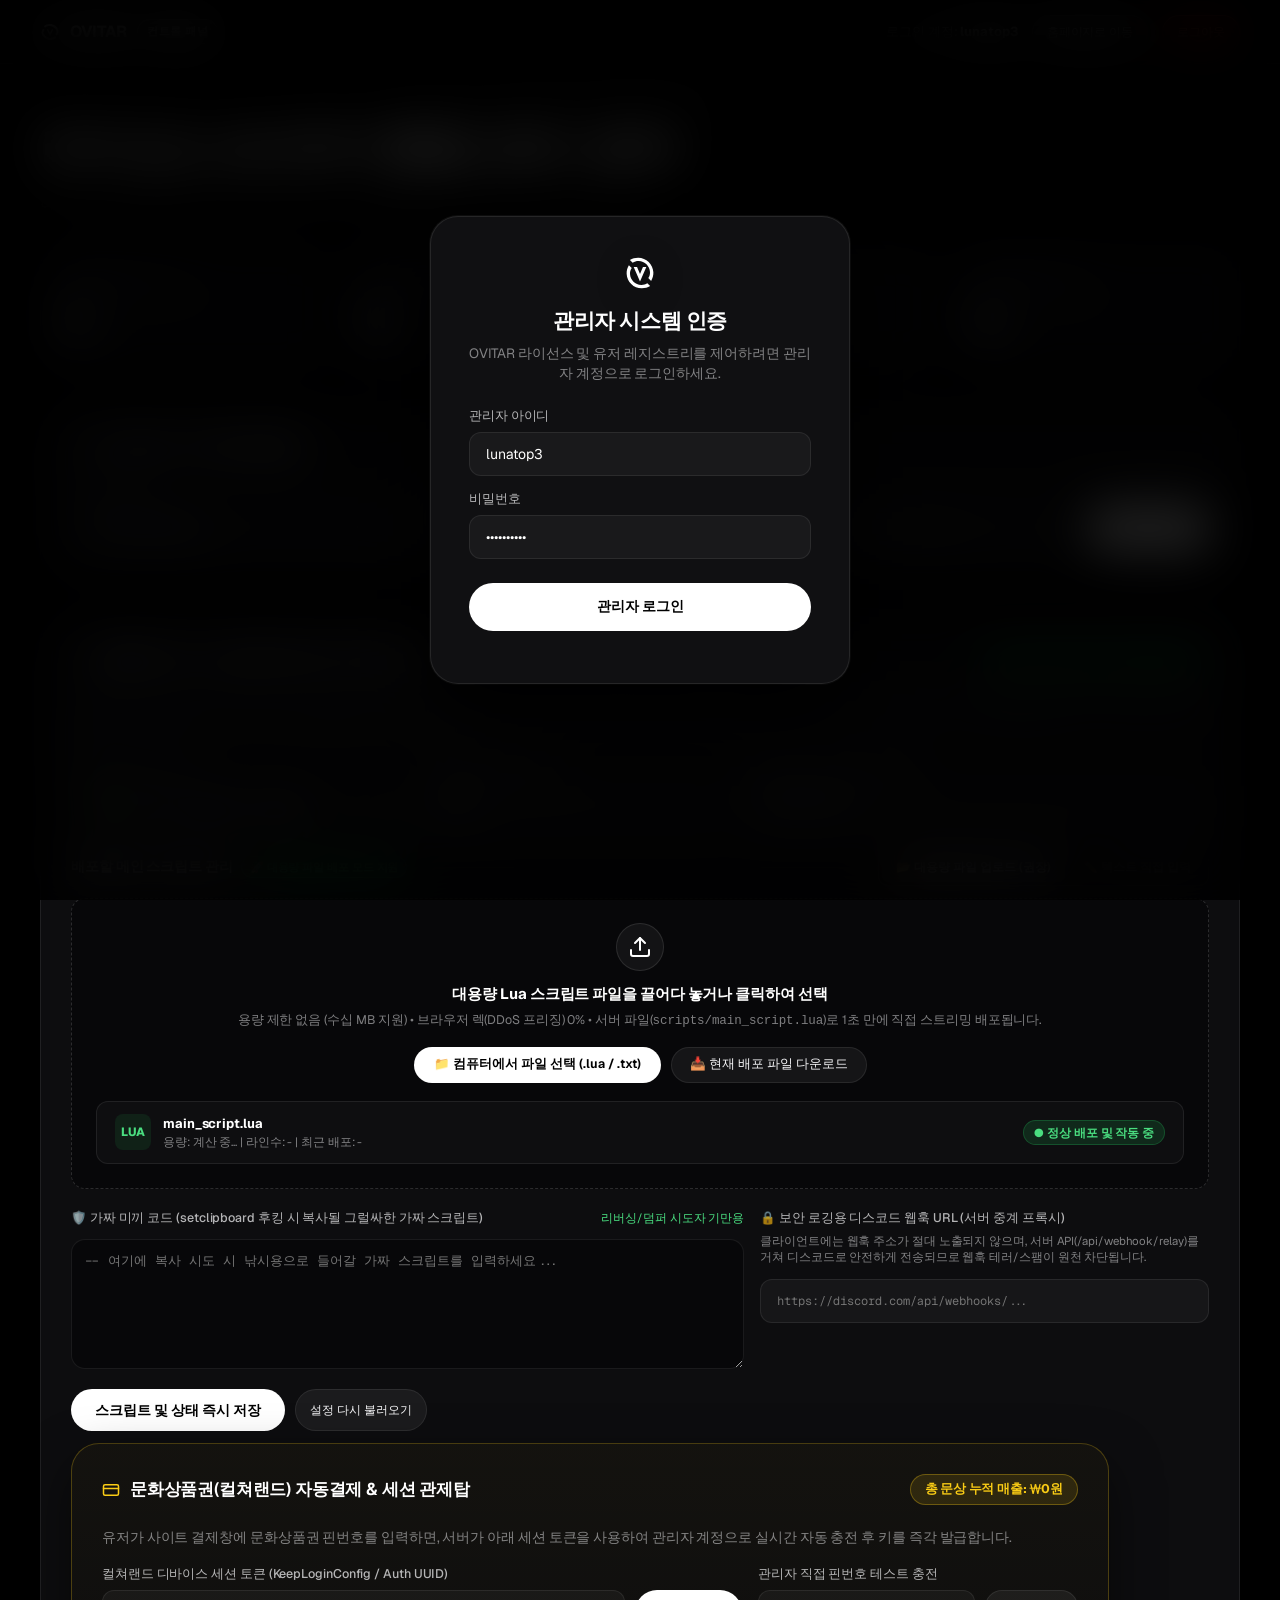
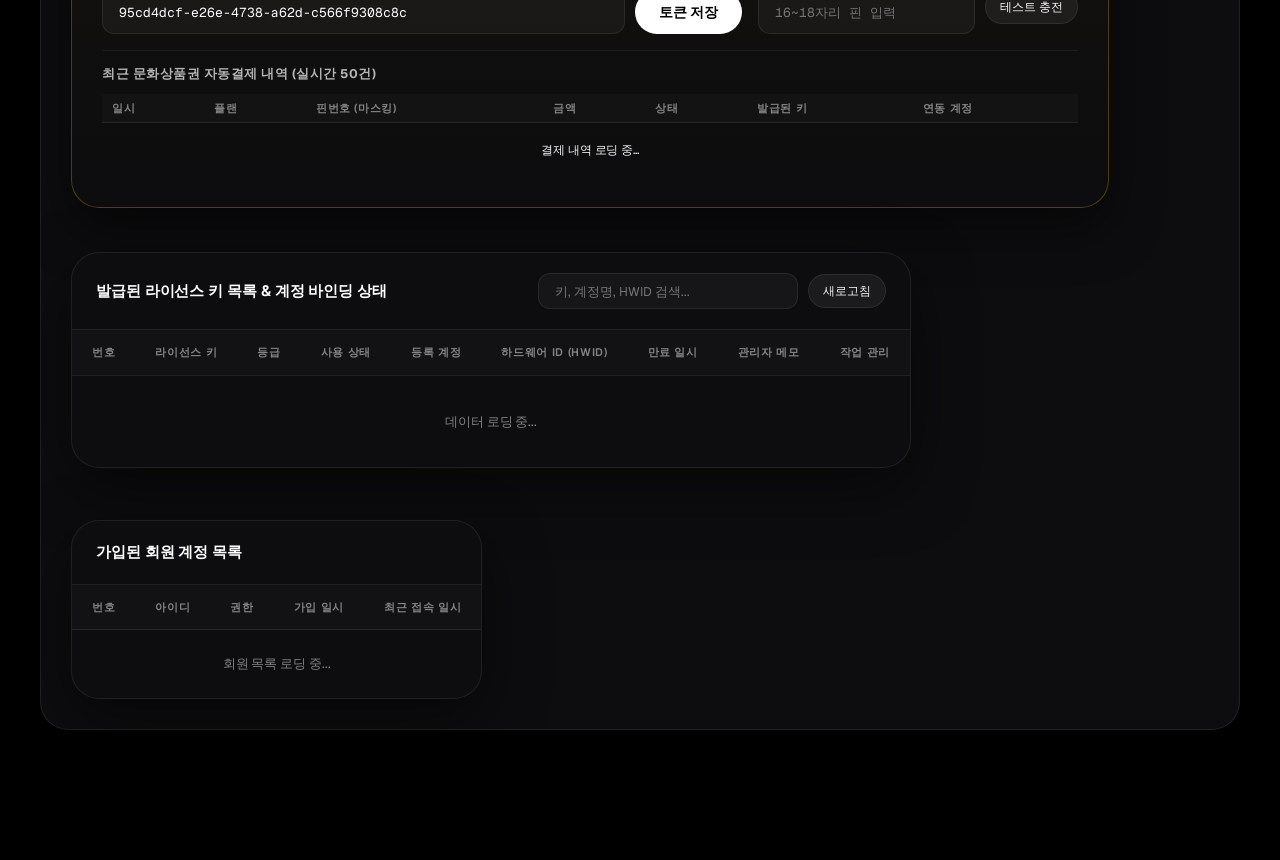
<file: admin.html>
<!DOCTYPE html>
<html lang="ko" dir="ltr">
<head>
<style>

/* Prevent mouse drag block selection across the entire site */
html, body {
  -webkit-user-select: none !important;
  -moz-user-select: none !important;
  -ms-user-select: none !important;
  user-select: none !important;
  -webkit-touch-callout: none !important;
}
input, textarea {
  -webkit-user-select: text !important;
  -moz-user-select: text !important;
  -ms-user-select: text !important;
  user-select: text !important;
}

</style>
  <meta charset="UTF-8">
  <meta name="viewport" content="width=device-width, initial-scale=1.0, viewport-fit=cover">
  <title>OVITAR - 관리자 & 라이선스 통합 제어 센터</title>
  <link rel="preconnect" href="https://fonts.googleapis.com">
  <link rel="preconnect" href="https://fonts.gstatic.com" crossorigin>
  <link rel="stylesheet" href="https://fonts.googleapis.com/css2?family=Geist:wght@400;500;600;700;800;900&family=Geist+Mono:wght@400;500;600;700&display=block">
  <link rel="stylesheet" href="./css/index.Dp45hgx5.css">
  <link rel="stylesheet" href="./css/about.V29mYoao.css">
  <style>
    :root {
      --bg: #000000;
      --bg-2: #09090b;
      --bg-3: #121215;
      --surface: rgba(255, 255, 255, 0.035);
      --surface-hover: rgba(255, 255, 255, 0.065);
      --border: rgba(255, 255, 255, 0.08);
      --border-focus: rgba(255, 255, 255, 0.28);
      --fg: #f5f5f7;
      --fg-70: rgba(245, 245, 247, 0.72);
      --fg-50: rgba(245, 245, 247, 0.5);
      --fg-30: rgba(245, 245, 247, 0.3);
      --r-md: 14px;
      --r-lg: 20px;
      --r-xl: 28px;
      --font-mono: 'Geist Mono', monospace;
    }
    body {
      background: var(--bg);
      color: var(--fg);
      font-family: 'Geist', -apple-system, BlinkMacSystemFont, "Segoe UI", sans-serif;
      margin: 0;
      padding: 0;
      min-height: 100vh;
      -webkit-font-smoothing: antialiased;
    }

    /* Ambient Real Glow */
    .ambient-glow {
      position: fixed;
      top: 0;
      left: 50%;
      transform: translateX(-50%);
      width: 1000px;
      height: 420px;
      background: radial-gradient(ellipse 50% 50% at 50% 0%, rgba(255, 255, 255, 0.06), transparent 75%);
      pointer-events: none;
      z-index: 0;
    }

    .real-nav {
      height: 64px;
      border-bottom: 1px solid var(--border);
      background: rgba(0, 0, 0, 0.75);
      backdrop-filter: blur(24px) saturate(140%);
      -webkit-backdrop-filter: blur(24px) saturate(140%);
      position: sticky;
      top: 0;
      z-index: 100;
      display: flex;
      align-items: center;
      justify-content: space-between;
      padding: 0 clamp(20px, 4vw, 40px);
    }
    .real-logo-wrap {
      display: flex;
      align-items: center;
      gap: 10px;
      text-decoration: none;
      color: #fff;
    }
    .badge-real {
      background: rgba(255, 255, 255, 0.08);
      border: 1px solid rgba(255, 255, 255, 0.12);
      font-size: 11px;
      font-weight: 600;
      letter-spacing: 0.05em;
      text-transform: uppercase;
      padding: 3px 9px;
      border-radius: 9999px;
      color: rgba(255, 255, 255, 0.85);
      margin-left: 10px;
    }

    .admin-wrap {
      position: relative;
      z-index: 1;
      max-width: 1280px;
      margin: 0 auto;
      padding: clamp(32px, 4vw, 48px) clamp(20px, 4vw, 40px) 100px;
    }
    .top-lead {
      margin-bottom: 32px;
    }
    .top-lead h1 {
      font-size: clamp(32px, 4vw, 48px);
      font-weight: 700;
      letter-spacing: -0.03em;
      margin: 0 0 8px 0;
      color: #fff;
    }
    .top-lead p {
      font-size: 14.5px;
      color: var(--fg-50);
      margin: 0;
    }

    /* Stats Grid */
    .grid-stats {
      display: grid;
      grid-template-columns: repeat(4, 1fr);
      gap: 16px;
      margin-bottom: 32px;
    }
    @media (max-width: 860px) {
      .grid-stats { grid-template-columns: repeat(2, 1fr); }
    }
    .stat-box {
      background: #0d0d0f;
      border: 1px solid var(--border);
      border-radius: var(--r-lg);
      padding: 24px;
      box-shadow: 0 10px 30px rgba(0, 0, 0, 0.4);
      transition: border-color 0.2s;
    }
    .stat-box:hover {
      border-color: rgba(255, 255, 255, 0.16);
    }
    .stat-tag {
      font-size: 12.5px;
      color: var(--fg-50);
      font-weight: 500;
      margin-bottom: 8px;
    }
    .stat-val {
      font-size: 32px;
      font-weight: 700;
      color: #fff;
      letter-spacing: -0.02em;
    }

    /* Action Card */
    .real-card {
      background: #0d0d0f;
      border: 1px solid var(--border);
      border-radius: var(--r-xl);
      padding: 30px;
      margin-bottom: 32px;
      box-shadow: 0 20px 50px rgba(0, 0, 0, 0.5);
    }
    .card-head-title {
      font-size: 17px;
      font-weight: 600;
      letter-spacing: -0.01em;
      margin-bottom: 22px;
      display: flex;
      align-items: center;
      gap: 10px;
      color: #fff;
    }

    /* Real Form Inputs */
    .form-group-row {
      display: flex;
      flex-wrap: wrap;
      gap: 14px;
      align-items: flex-end;
    }
    .f-item {
      display: flex;
      flex-direction: column;
      gap: 6px;
    }
    .f-label {
      font-size: 12.5px;
      color: var(--fg-70);
      font-weight: 500;
    }
    .f-input, .f-select {
      height: 44px;
      background: rgba(255, 255, 255, 0.04);
      border: 1px solid var(--border);
      border-radius: 12px;
      color: #fff;
      padding: 0 16px;
      font-size: 14px;
      font-family: inherit;
      outline: none;
      transition: border-color 0.2s, background 0.2s;
    }
    .f-input:focus, .f-select:focus {
      border-color: rgba(255, 255, 255, 0.4);
      background: rgba(255, 255, 255, 0.07);
    }
    .f-select {
      padding-right: 28px;
      cursor: pointer;
    }
    .f-select option {
      background: #111;
      color: #fff;
    }

    /* Real Buttons */
    .btn-real-primary {
      height: 44px;
      padding: 0 24px;
      border-radius: 9999px;
      background: #fff;
      color: #000;
      font-weight: 650;
      font-size: 13.5px;
      border: none;
      cursor: pointer;
      display: inline-flex;
      align-items: center;
      justify-content: center;
      gap: 6px;
      transition: opacity 0.2s, transform 0.15s;
    }
    .btn-real-primary:hover {
      opacity: 0.92;
      transform: translateY(-1px);
    }
    .btn-real-primary:active {
      transform: translateY(0);
    }
    .btn-real-ghost {
      height: 34px;
      padding: 0 14px;
      border-radius: 9999px;
      background: rgba(255, 255, 255, 0.06);
      color: var(--fg);
      font-size: 12px;
      font-weight: 500;
      border: 1px solid var(--border);
      cursor: pointer;
      display: inline-flex;
      align-items: center;
      gap: 6px;
      transition: background 0.2s, border-color 0.2s;
    }
    .btn-real-ghost:hover {
      background: rgba(255, 255, 255, 0.12);
      border-color: rgba(255, 255, 255, 0.2);
    }
    .btn-real-danger {
      height: 34px;
      padding: 0 14px;
      border-radius: 9999px;
      background: rgba(255, 69, 58, 0.12);
      color: #ff6961;
      font-size: 12px;
      font-weight: 500;
      border: 1px solid rgba(255, 69, 58, 0.25);
      cursor: pointer;
      transition: background 0.2s;
    }
    .btn-real-danger:hover {
      background: rgba(255, 69, 58, 0.22);
    }

    /* Real Table Design */
    .table-frame {
      border: 1px solid var(--border);
      border-radius: var(--r-xl);
      background: #0d0d0f;
      overflow: hidden;
      box-shadow: 0 20px 60px rgba(0, 0, 0, 0.5);
    }
    .table-top-bar {
      padding: 20px 24px;
      border-bottom: 1px solid var(--border);
      display: flex;
      justify-content: space-between;
      align-items: center;
      flex-wrap: wrap;
      gap: 16px;
    }
    .table-title {
      font-size: 15px;
      font-weight: 600;
      color: #fff;
    }
    table {
      width: 100%;
      border-collapse: collapse;
      font-size: 13px;
      text-align: left;
    }
    th {
      background: rgba(255, 255, 255, 0.02);
      border-bottom: 1px solid var(--border);
      padding: 14px 20px;
      color: var(--fg-50);
      font-size: 11px;
      font-weight: 600;
      text-transform: uppercase;
      letter-spacing: 0.06em;
    }
    td {
      padding: 15px 20px;
      border-bottom: 1px solid rgba(255, 255, 255, 0.04);
      color: var(--fg-70);
    }
    tr:last-child td {
      border-bottom: none;
    }
    tr:hover td {
      background: rgba(255, 255, 255, 0.025);
      color: #fff;
    }
    .key-badge-real {
      font-family: var(--font-mono);
      font-size: 12.5px;
      font-weight: 600;
      color: #fff;
      background: rgba(255, 255, 255, 0.05);
      border: 1px solid rgba(255, 255, 255, 0.1);
      padding: 5px 10px;
      border-radius: 8px;
      display: inline-block;
      letter-spacing: 0.04em;
    }

    /* Minimal Real Badges */
    .badge-status {
      font-size: 11px;
      font-weight: 600;
      padding: 3px 8px;
      border-radius: 9999px;
      display: inline-block;
      letter-spacing: 0.02em;
    }
    .badge-used { background: rgba(34, 197, 94, 0.12); color: #4ade80; border: 1px solid rgba(34, 197, 94, 0.25); }
    .badge-unused { background: rgba(255, 255, 255, 0.06); color: var(--fg-50); border: 1px solid var(--border); }
    .badge-tier-free { background: rgba(234, 179, 8, 0.1); color: #facc15; border: 1px solid rgba(234, 179, 8, 0.2); }
    .badge-tier-pro { background: rgba(214, 92, 255, 0.12); color: #d65cff; border: 1px solid rgba(214, 92, 255, 0.25); }

    /* Auth Modal */
    #auth-overlay {
      position: fixed;
      inset: 0;
      background: rgba(0, 0, 0, 0.85);
      backdrop-filter: blur(24px) saturate(140%);
      -webkit-backdrop-filter: blur(24px) saturate(140%);
      z-index: 1000;
      display: flex;
      align-items: center;
      justify-content: center;
      padding: 20px;
    }
    .auth-card-real {
      background: #101012;
      border: 1px solid rgba(255, 255, 255, 0.09);
      border-radius: 28px;
      padding: 38px;
      max-width: 420px;
      width: 100%;
      box-shadow: 0 30px 80px rgba(0, 0, 0, 0.9), 0 0 0 1px rgba(255, 255, 255, 0.06);
      text-align: center;
    }
  </style>
</head>
<body ondragstart="return false;" onselectstart="return (event.target.tagName===\'INPUT\' || event.target.tagName===\'TEXTAREA\');">

  <div class="ambient-glow"></div>

  <!-- AUTH MODAL -->
  <div id="auth-overlay">
    <div class="auth-card-real">
      <div style="display:flex; justify-content:center; margin-bottom:14px;">
        <div style="display:flex; justify-content:center;"><svg viewBox="0 0 512 512" width="36" height="36" fill="#ffffff" style="display:block; filter:drop-shadow(0 6px 16px rgba(0,0,0,0.45));">
  <path d="M 230 38 C 346 38, 442 130, 446 246 C 448 290, 436 332, 414 368 L 374 328 C 392 302, 400 272, 398 242 C 394 156, 324 88, 238 86 C 208 85, 178 93, 152 110 L 112 70 C 146 49, 186 38, 230 38 Z"/>
        <path d="M 282 474 C 166 474, 70 382, 66 266 C 64 222, 76 180, 98 144 L 138 184 C 120 210, 112 240, 114 270 C 118 356, 188 424, 274 426 C 304 427, 334 419, 360 402 L 400 442 C 366 463, 326 474, 282 474 Z"/>
        <path d="M 166 172 L 256 376 L 346 172 L 298 172 L 256 270 L 214 172 Z"/>
</svg></div>
      </div>
      <h2 style="font-size: 21px; font-weight: 700; margin: 0 0 6px 0; color: #fff; letter-spacing: -0.02em;">관리자 시스템 인증</h2>
      <p style="font-size: 13.5px; color: var(--fg-50); margin: 0 0 24px 0; line-height: 1.5;">OVITAR 라이선스 및 유저 레지스트리를 제어하려면 관리자 계정으로 로그인하세요.</p>
      
      <div style="text-align: left; margin-bottom: 14px;">
        <label class="f-label" style="margin-bottom:6px; display:block;">관리자 아이디</label>
        <input type="text" id="admin-user" class="f-input" style="width:100%; box-sizing:border-box;" placeholder="아이디 입력" value="lunatop3">
      </div>

      <div style="text-align: left; margin-bottom: 24px;">
        <label class="f-label" style="margin-bottom:6px; display:block;">비밀번호</label>
        <input type="password" id="admin-pass" class="f-input" style="width:100%; box-sizing:border-box;" placeholder="비밀번호 입력" value="asd3411@11">
      </div>

      <button onclick="loginAdmin()" class="btn-real-primary" style="width:100%; height:48px; font-size:14px;">관리자 로그인</button>
      <div id="auth-msg" style="margin-top:14px; font-size:13px; color:#ff6961;"></div>
    </div>
  </div>

  <!-- REAL TOP NAVIGATION -->
  <nav class="real-nav">
    <div style="display:flex; align-items:center;">
      <a href="index.html" class="real-logo-wrap">
        <svg viewBox="0 0 707 654" width="20" height="20" fill="#ffffff" style="display:block;">
      <path d="M 353.5 48 C 475 48, 595 132, 638 238 C 655 280, 658 322, 646 364 C 638 393, 620 422, 592 446 L 538 402 C 564 380, 580 354, 586 325 C 594 286, 574 246, 532 205 C 485 159, 412 118, 335 118 C 278 118, 225 138, 182 174 L 134 122 C 192 73, 268 48, 353.5 48 Z"/>
      <path d="M 353.5 606 C 232 606, 112 522, 69 416 C 52 374, 49 332, 61 290 C 69 261, 87 232, 115 208 L 169 252 C 143 274, 127 300, 121 329 C 113 368, 133 408, 175 449 C 222 495, 295 536, 372 536 C 429 536, 482 516, 525 480 L 573 532 C 515 581, 439 606, 353.5 606 Z"/>
      <path d="M 238 226 L 353.5 470 L 469 226 L 418 226 L 353.5 362 L 289 226 Z"/>
    </svg>
        <span style="font-weight:700; font-size:16px; letter-spacing:-0.02em;">OVITAR</span>
      </a>
      <span class="badge-real">컨트롤 패널</span>
    </div>
    <div style="display:flex; align-items:center; gap:14px;">
      <span id="current-user-tag" style="font-size:13px; color:var(--fg-70); font-weight:500;">로그인 계정: <strong style="color:#fff;">lunatop3</strong></span>
      <a href="index.html" class="btn-real-ghost" style="text-decoration:none;">홈페이지로 이동</a>
      <button onclick="logoutAdmin()" class="btn-real-danger">로그아웃</button>
    </div>
  </nav>

  <!-- MAIN BODY -->
  <div class="admin-wrap">
    
    <div class="top-lead">
      <h1>라이선스 & 유저 통합 관리 센터</h1>
      <p>하드웨어 ID(HWID) 바인딩 및 계정 중복 사용 방지 현황을 실시간으로 모니터링하고 제어합니다.</p>
    </div>

    <!-- STATS -->
    <div class="grid-stats">
      <div class="stat-box">
        <div class="stat-tag">총 발급된 라이선스 키</div>
        <div class="stat-val" id="stat-total-keys">0</div>
      </div>
      <div class="stat-box">
        <div class="stat-tag">실시간 사용 중인 키</div>
        <div class="stat-val" id="stat-used-keys">0</div>
      </div>
      <div class="stat-box">
        <div class="stat-tag">계정에 등록 완료된 키</div>
        <div class="stat-val" id="stat-registered-keys">0</div>
      </div>
      <div class="stat-box">
        <div class="stat-tag">등록된 회원 계정 수</div>
        <div class="stat-val" id="stat-total-users">0</div>
      </div>
    </div>

    <!-- KEY GENERATION CARD -->
    <div class="real-card">
      <div class="card-head-title">
        <svg viewBox="0 0 16 16" width="16" height="16" fill="none" stroke="currentColor" stroke-width="1.8" stroke-linecap="round" stroke-linejoin="round"><circle cx="6" cy="6" r="3.5"/><path d="M8.5 8.5L13.5 13.5M11 11l1.5 1.5M12.5 9.5l1.5 1.5"/></svg>
        <span>새 라이선스 키 생성 및 발급</span>
      </div>
      <div class="form-group-row">
        <div class="f-item">
          <label class="f-label">라이선스 등급</label>
          <select id="gen-type" class="f-select">
            <option value="dev">개발자 전용 (DEV)</option>
            <option value="lifetime">영구 라이선스 (LIFETIME - ₩80,000)</option>
            <option value="monthly">월간 라이선스 (MONTHLY 30일 - ₩30,000)</option>
            <option value="weekly">주간 라이선스 (WEEKLY 7일 - ₩15,000)</option>
            <option value="user">일반 커스텀 상용 (OVT)</option>
          </select>
        </div>

        <div class="f-item">
          <label class="f-label">유효 기간 (일 / 0=무제한)</label>
          <input type="number" id="gen-days" class="f-input" style="width:130px;" value="0">
        </div>

        <div class="f-item">
          <label class="f-label">발급 수량</label>
          <input type="number" id="gen-count" class="f-input" style="width:80px;" value="1" min="1" max="50">
        </div>

        <div class="f-item" style="flex:1; min-width:220px;">
          <label class="f-label">관리자 메모</label>
          <input type="text" id="gen-note" class="f-input" style="width:100%; box-sizing:border-box;" placeholder="예: 디스코드 공식 이벤트, VIP 구매자 지급">
        </div>

        <div>
          <button onclick="generateAdminKeys()" class="btn-real-primary">키 발급하기</button>
        </div>
      </div>

      <div id="gen-result-alert" style="display:none; margin-top:18px; padding:14px 18px; border-radius:14px; background:rgba(255,255,255,0.04); border:1px solid var(--border); font-size:13px; color:var(--fg-70);"></div>
    </div>


    <!-- SCRIPT DEPLOYMENT & LOADER API CONTROL CARD -->
    <div class="real-card">
      <div class="card-head-title" style="justify-content:space-between; flex-wrap:wrap; gap:12px;">
        <div style="display:flex; align-items:center; gap:10px;">
          <svg viewBox="0 0 16 16" width="16" height="16" fill="none" stroke="currentColor" stroke-width="1.8" stroke-linecap="round" stroke-linejoin="round"><path d="M4 5l-2.5 3 2.5 3M12 5l2.5 3-2.5 3M9.5 3l-3 10"/></svg>
          <span>로블록스 로더 스크립트 배포 & API 제어 센터</span>
        </div>
        <!-- Live Status Pill -->
        <div id="api-status-badge" style="display:flex; align-items:center; gap:8px; background:rgba(34,197,94,0.12); border:1px solid rgba(34,197,94,0.25); color:#4ade80; padding:6px 14px; border-radius:9999px; font-size:12.5px; font-weight:650;">
          <span style="display:inline-block; width:8px; height:8px; border-radius:50%; background:#4ade80; box-shadow:0 0 8px #4ade80;"></span>
          <span id="api-status-text">status: 정상 서비스 중 (ONLINE)</span>
        </div>
      </div>

      <p style="font-size:13.5px; color:var(--fg-50); margin:0 0 20px 0; line-height:1.5;">
        로블록스 내 로더 창에서 유저가 사이트 계정(아이디/비밀번호)을 치고 로그인하면, 아래에 저장된 스크립트를 서버 API가 실시간으로 내려줍니다.
        API 상태를 '점검 중'이나 '오프라인'으로 전환하면 로더 화면에 실시간 상태 표시등과 함께 접속이 자동 제어됩니다.
      </p>

      <div style="display:grid; grid-template-columns: 1fr 1fr 1.5fr; gap:16px; margin-bottom:20px;">
        <div class="f-item">
          <label class="f-label">API 운영 상태 (스위치)</label>
          <select id="script-api-status" class="f-select" onchange="updateApiStatusPreview()">
            <option value="online">🟢 정상 서비스 (ONLINE - 초록불)</option>
            <option value="maintenance">🟡 긴급 점검 중 (MAINTENANCE - 노란불)</option>
            <option value="offline">🔴 서비스 비활성화 (OFFLINE - 빨간불)</option>
          </select>
        </div>

        <div class="f-item">
          <label class="f-label">스크립트 버전 (빌드 넘버)</label>
          <input type="text" id="script-version" class="f-input" value="v0.6.0" placeholder="예: v0.6.0">
        </div>

        <div class="f-item">
          <label class="f-label">상태 안내 메시지 (로더 표기용)</label>
          <input type="text" id="script-api-msg" class="f-input" value="정상 서비스 중" placeholder="예: v0.6.0 최신 패치 배포 완료 / 정기 서버 점검">
        </div>
      </div>

      <!-- HIGH-PERFORMANCE LARGE SCRIPT MANAGEMENT SYSTEM -->
      <div style="margin-bottom:20px;">
        <div style="display:flex; justify-content:space-between; align-items:center; margin-bottom:12px; flex-wrap:wrap; gap:10px;">
          <div style="display:flex; align-items:center; gap:8px;">
            <span style="font-weight:700; font-size:14px; color:#fff;">배포할 메인 스크립트 관리</span>
            <span id="script-mode-badge" style="font-size:11px; font-weight:700; background:rgba(34,197,94,0.15); color:#4ade80; border:1px solid rgba(34,197,94,0.3); padding:2px 8px; border-radius:9999px;">
              🚀 대용량 파일 배포 모드 지원
            </span>
          </div>

          <!-- Mode Switch Buttons -->
          <div style="display:flex; background:#070709; border:1px solid var(--border); border-radius:10px; padding:3px; gap:4px;">
            <button type="button" id="tab-btn-file" onclick="switchScriptInputMode('file')" style="background:#18181b; border:none; border-radius:7px; color:#fff; font-size:12px; font-weight:600; padding:6px 14px; cursor:pointer; transition:all 0.2s;">
              📂 대용량 파일 업로드 (권장)
            </button>
            <button type="button" id="tab-btn-text" onclick="switchScriptInputMode('text')" style="background:transparent; border:none; border-radius:7px; color:var(--fg-50); font-size:12px; font-weight:600; padding:6px 14px; cursor:pointer; transition:all 0.2s;">
              ✏️ 텍스트 직접 입력
            </button>
          </div>
        </div>

        <!-- 1. FILE UPLOAD DROPZONE -->
        <div id="script-file-container" style="background:#070709; border:1.5px dashed rgba(255,255,255,0.15); border-radius:14px; padding:24px; text-align:center; position:relative; transition:all 0.25s ease;"
             ondragover="handleScriptDragOver(event)" ondragleave="handleScriptDragLeave(event)" ondrop="handleScriptDrop(event)">
          <input type="file" id="script-file-input" accept=".lua,.txt" onchange="handleScriptFileSelect(event)" style="display:none;">
          
          <div style="width:48px; height:48px; margin:0 auto 12px auto; background:rgba(255,255,255,0.05); border-radius:50%; display:flex; align-items:center; justify-content:center; border:1px solid rgba(255,255,255,0.1);">
            <svg width="24" height="24" viewBox="0 0 24 24" fill="none" stroke="#fff" stroke-width="2" stroke-linecap="round" stroke-linejoin="round"><path d="M21 15v4a2 2 0 0 1-2 2H5a2 2 0 0 1-2-2v-4"/><polyline points="17 8 12 3 7 8"/><line x1="12" y1="3" x2="12" y2="15"/></svg>
          </div>

          <h4 style="margin:0 0 6px 0; font-size:15px; font-weight:700; color:#fff;">대용량 Lua 스크립트 파일을 끌어다 놓거나 클릭하여 선택</h4>
          <p style="margin:0 0 16px 0; font-size:12.5px; color:var(--fg-50); line-height:1.4;">
            용량 제한 없음 (수십 MB 지원) • 브라우저 렉(DDoS 프리징) 0% • 서버 파일(<code>scripts/main_script.lua</code>)로 1초 만에 직접 스트리밍 배포됩니다.
          </p>

          <div style="display:flex; justify-content:center; gap:10px; flex-wrap:wrap;">
            <button type="button" onclick="document.getElementById('script-file-input').click()" class="btn-real-primary" style="height:36px; padding:0 20px; font-size:12.5px;">
              📁 컴퓨터에서 파일 선택 (.lua / .txt)
            </button>
            <button type="button" onclick="downloadCurrentDeployedScript()" class="btn-real-ghost" style="height:36px; padding:0 18px; font-size:12.5px;">
              📥 현재 배포 파일 다운로드
            </button>
          </div>

          <!-- Progress Bar -->
          <div id="upload-progress-box" style="display:none; margin-top:16px; background:#141417; border-radius:9999px; height:8px; overflow:hidden; border:1px solid rgba(255,255,255,0.08);">
            <div id="upload-progress-fill" style="width:0%; height:100%; background:linear-gradient(90deg, #3b82f6, #10b981); transition:width 0.15s ease;"></div>
          </div>
          <div id="upload-status-text" style="margin-top:8px; font-size:12px; font-weight:600; display:none;"></div>

          <!-- Active Deployed File Status Box -->
          <div id="deployed-file-stats" style="margin-top:18px; background:rgba(255,255,255,0.03); border:1px solid rgba(255,255,255,0.08); border-radius:12px; padding:12px 18px; display:flex; justify-content:space-between; align-items:center; flex-wrap:wrap; gap:10px; text-align:left;">
            <div style="display:flex; align-items:center; gap:12px;">
              <div style="width:36px; height:36px; background:rgba(34,197,94,0.1); border-radius:8px; display:flex; align-items:center; justify-content:center; color:#4ade80; font-weight:800; font-size:12px;">LUA</div>
              <div>
                <div style="font-size:13px; font-weight:700; color:#fff;" id="stat-filename">main_script.lua</div>
                <div style="font-size:11.5px; color:var(--fg-50);" id="stat-filemeta">용량: 계산 중... | 라인수: - | 최근 배포: -</div>
              </div>
            </div>
            <div style="display:flex; align-items:center; gap:8px;">
              <span id="stat-status-badge" style="font-size:11.5px; font-weight:700; background:rgba(34,197,94,0.15); color:#4ade80; border:1px solid rgba(34,197,94,0.25); padding:3px 10px; border-radius:9999px;">
                ● 정상 배포 및 작동 중
              </span>
            </div>
          </div>
        </div>

        <!-- 2. TEXTAREA DIRECT EDITOR (With Anti-Freeze & Smart Preview) -->
        <div id="script-text-container" style="display:none; margin-top:12px;">
          <div id="script-preview-alert" style="display:none; margin-bottom:8px; background:rgba(59,130,246,0.1); border:1px solid rgba(59,130,246,0.25); color:#93c5fd; padding:10px 14px; border-radius:10px; font-size:12.5px; line-height:1.4;">
            🛡️ <b>대용량 스크립트 보호 모드:</b> 브라우저 렉 및 멈춤 현상을 원천 방지하기 위해 텍스트 상자에는 상위 미리보기만 표시됩니다. 전체 스크립트를 변경하시려면 상단 <b>[📂 대용량 파일 업로드]</b> 탭을 이용해 주세요.
          </div>
          <textarea id="script-content-area" onpaste="handleLargeTextPaste(event)" style="width:100%; box-sizing:border-box; height:180px; background:#070709; border:1px solid var(--border); border-radius:14px; color:#fff; font-family:'Geist Mono', monospace; font-size:13px; padding:14px; outline:none; resize:vertical; line-height:1.5;" placeholder="-- 여기에 Lua 스크립트를 입력하거나 붙여넣으세요..."></textarea>
        </div>
      </div>

      <!-- DECOY FAKE SCRIPT & WEBHOOK RELAY CONFIG -->
      <div style="display:grid; grid-template-columns: 1.5fr 1fr; gap:16px; margin-bottom:20px;">
        <div class="f-item">
          <div style="display:flex; justify-content:space-between; align-items:center; margin-bottom:6px;">
            <label class="f-label">🛡️ 가짜 미끼 코드 (setclipboard 후킹 시 복사될 그럴싸한 가짜 스크립트)</label>
            <span style="font-size:11.5px; color:#4ade80;">리버싱/덤퍼 시도자 기만용</span>
          </div>
          <textarea id="script-fake-area" style="width:100%; box-sizing:border-box; height:130px; background:#070709; border:1px solid var(--border); border-radius:14px; color:#aaa; font-family:'Geist Mono', monospace; font-size:12.5px; padding:12px; outline:none; resize:vertical; line-height:1.4;" placeholder="-- 여기에 복사 시도 시 낚시용으로 들어갈 가짜 스크립트를 입력하세요..."></textarea>
        </div>

        <div class="f-item">
          <label class="f-label">🔒 보안 로깅용 디스코드 웹훅 URL (서버 중계 프록시)</label>
          <p style="font-size:11.5px; color:var(--fg-50); margin:0 0 8px 0; line-height:1.4;">
            클라이언트에는 웹훅 주소가 절대 노출되지 않으며, 서버 API(/api/webhook/relay)를 거쳐 디스코드로 안전하게 전송되므로 웹훅 테러/스팸이 원천 차단됩니다.
          </p>
          <input type="text" id="discord-webhook-input" class="f-input" placeholder="https://discord.com/api/webhooks/..." style="font-family:'Geist Mono', monospace; font-size:12px;">
        </div>
      </div>

      <div style="display:flex; justify-content:space-between; align-items:center; flex-wrap:wrap; gap:12px;">
        <div style="display:flex; gap:10px;">
          <button onclick="saveScriptSettings()" class="btn-real-primary" style="height:42px; padding:0 24px;">스크립트 및 상태 즉시 저장</button>
          <button onclick="loadScriptSettings()" class="btn-real-ghost" style="height:42px;">설정 다시 불러오기</button>
        </div>
        <div id="script-save-alert" style="display:none; padding:8px 16px; border-radius:10px; font-size:13px; font-weight:600;"></div>
    <!-- CULTURELAND AUTO-BILLING & VOUCHER CONTROL CARD -->
    <div class="real-card" style="border-color:rgba(250,204,21,0.25); background:linear-gradient(180deg, rgba(250,204,21,0.03) 0%, rgba(0,0,0,0) 100%);">
      <div class="card-head-title" style="justify-content:space-between; flex-wrap:wrap; gap:12px;">
        <div style="display:flex; align-items:center; gap:10px;">
          <svg viewBox="0 0 24 24" width="18" height="18" fill="none" stroke="#facc15" stroke-width="2" stroke-linecap="round" stroke-linejoin="round"><rect x="2" y="5" width="20" height="14" rx="2"/><line x1="2" y1="10" x2="22" y2="10"/></svg>
          <span style="color:#fff;">문화상품권(컬쳐랜드) 자동결제 & 세션 관제탑</span>
        </div>
        <div style="display:flex; align-items:center; gap:8px; background:rgba(250,204,21,0.12); border:1px solid rgba(250,204,21,0.3); color:#facc15; padding:5px 14px; border-radius:9999px; font-size:12.5px; font-weight:700;">
          <span>총 문상 누적 매출: ₩<span id="stat-cl-revenue">0</span>원</span>
        </div>
      </div>

      <p style="font-size:13.5px; color:var(--fg-50); margin:0 0 18px 0; line-height:1.5;">
        유저가 사이트 결제창에 문화상품권 핀번호를 입력하면, 서버가 아래 세션 토큰을 사용하여 관리자 계정으로 실시간 자동 충전 후 키를 즉각 발급합니다.
      </p>

      <div style="display:grid; grid-template-columns: 2fr 1fr; gap:16px; margin-bottom:16px;">
        <div class="f-item">
          <label class="f-label">컬쳐랜드 디바이스 세션 토큰 (KeepLoginConfig / Auth UUID)</label>
          <div style="display:flex; gap:10px;">
            <input type="text" id="cl-admin-token" class="f-input" style="flex:1; font-family:'Geist Mono', monospace; font-size:13px;" placeholder="UUID 토큰 입력" value="95cd4dcf-e26e-4738-a62d-c566f9308c8c">
            <button onclick="saveCulturelandToken()" class="btn-real-primary" style="white-space:nowrap;">토큰 저장</button>
          </div>
        </div>

        <div class="f-item">
          <label class="f-label">관리자 직접 핀번호 테스트 충전</label>
          <div style="display:flex; gap:10px;">
            <input type="text" id="cl-test-pin" class="f-input" style="flex:1; font-family:'Geist Mono', monospace; font-size:13px;" placeholder="16~18자리 핀 입력">
            <button onclick="testChargePin()" class="btn-real-ghost" style="white-space:nowrap;">테스트 충전</button>
          </div>
        </div>
      </div>

      <div id="cl-admin-alert" style="display:none; padding:12px 16px; border-radius:12px; font-size:13px; margin-bottom:14px;"></div>

      <!-- Recent Cultureland Payment Logs -->
      <div style="margin-top:16px; border-top:1px solid rgba(255,255,255,0.06); padding-top:14px;">
        <div style="font-size:12.5px; font-weight:700; color:var(--fg-70); margin-bottom:10px; text-transform:uppercase; letter-spacing:0.04em;">최근 문화상품권 자동결제 내역 (실시간 50건)</div>
        <div style="max-height:160px; overflow-y:auto;">
          <table style="font-size:12px;">
            <thead>
              <tr style="border-bottom:1px solid rgba(255,255,255,0.08);">
                <th style="padding:6px 10px;">일시</th>
                <th style="padding:6px 10px;">플랜</th>
                <th style="padding:6px 10px;">핀번호 (마스킹)</th>
                <th style="padding:6px 10px;">금액</th>
                <th style="padding:6px 10px;">상태</th>
                <th style="padding:6px 10px;">발급된 키</th>
                <th style="padding:6px 10px;">연동 계정</th>
              </tr>
            </thead>
            <tbody id="cl-logs-tbody">
              <tr><td colspan="7" style="text-align:center; padding:18px; color:var(--fg-40);">결제 내역 로딩 중...</td></tr>
            </tbody>
          </table>
        </div>
      </div>
    </div>

    <!-- LICENSE KEYS TABLE -->
    <div class="table-frame" style="margin-bottom:40px;">
      <div class="table-top-bar">
        <div class="table-title">발급된 라이선스 키 목록 & 계정 바인딩 상태</div>
        <div style="display:flex; gap:10px; align-items:center;">
          <input type="text" id="filter-search" oninput="filterTable()" class="f-input" placeholder="키, 계정명, HWID 검색..." style="width:260px; height:36px; font-size:12.5px;">
          <button onclick="loadDashboardData()" class="btn-real-ghost">새로고침</button>
        </div>
      </div>

      <div style="overflow-x:auto;">
        <table>
          <thead>
            <tr>
              <th>번호</th>
              <th>라이선스 키</th>
              <th>등급</th>
              <th>사용 상태</th>
              <th>등록 계정</th>
              <th>하드웨어 ID (HWID)</th>
              <th>만료 일시</th>
              <th>관리자 메모</th>
              <th style="text-align:right;">작업 관리</th>
            </tr>
          </thead>
          <tbody id="keys-tbody">
            <tr><td colspan="9" style="text-align:center; padding:36px; color:var(--fg-50);">데이터 로딩 중...</td></tr>
          </tbody>
        </table>
      </div>
    </div>

    <!-- USERS TABLE -->
    <div class="table-frame">
      <div class="table-top-bar">
        <div class="table-title">가입된 회원 계정 목록</div>
      </div>
      <div style="overflow-x:auto;">
        <table>
          <thead>
            <tr>
              <th>번호</th>
              <th>아이디</th>
              <th>권한</th>
              <th>가입 일시</th>
              <th>최근 접속 일시</th>
            </tr>
          </thead>
          <tbody id="users-tbody">
            <tr><td colspan="5" style="text-align:center; padding:24px; color:var(--fg-50);">회원 목록 로딩 중...</td></tr>
          </tbody>
        </table>
      </div>
    </div>

  </div>

  
  <script>
    const API_BASE = (window.location.protocol === 'file:' || (window.location.port !== '5500')) ? 'http://127.0.0.1:5500' : '';
    let allKeys = [];
    let allUsers = [];

    function loginAdmin() {
      const u = document.getElementById("admin-user").value.trim();
      const p = document.getElementById("admin-pass").value.trim();
      const msg = document.getElementById("auth-msg");
      msg.innerText = "";

      fetch(API_BASE + '/api/auth/login', {
        method: 'POST',
        headers: { 'Content-Type': 'application/json' },
        body: JSON.stringify({ username: u, password: p })
      })
      .then(r => r.json())
      .then(d => {
        if (d.success && d.role === "admin") {
          localStorage.setItem("ovitar_admin_user", d.username);
          if (d.admin_token) localStorage.setItem("ovitar_admin_token", d.admin_token);
          document.getElementById("auth-overlay").style.display = "none";
          document.getElementById("current-user-tag").innerHTML = `로그인 계정: <strong style="color:#fff;">${d.username}</strong>`;
          loadDashboardData();
        } else if (d.success && d.role !== "admin") {
          msg.innerText = "접근 거부: 관리자 권한이 없는 계정입니다.";
        } else {
          msg.innerText = d.message || "아이디 또는 비밀번호가 일치하지 않습니다.";
        }
      })
      .catch(err => {
        console.error(err);
        msg.innerText = "서버 연결에 실패했습니다. (http://127.0.0.1:5500 서버 가동 상태를 확인하세요)";
      });
    }

    function getAdminToken() {
      return localStorage.getItem("ovitar_admin_token") || "OVT_ADM_LUNA_984f1a_SECURE";
    }

    function logoutAdmin() {
      localStorage.removeItem("ovitar_admin_user");
      localStorage.removeItem("ovitar_admin_token");
      document.getElementById("auth-overlay").style.display = "flex";
    }

    function checkLogin() {
      const saved = localStorage.getItem("ovitar_admin_user");
      if (saved && saved === "lunatop3") {
        document.getElementById("auth-overlay").style.display = "none";
        document.getElementById("current-user-tag").innerHTML = `로그인 계정: <strong style="color:#fff;">${saved}</strong>`;
        loadDashboardData();
      }
    }

    
    function updateApiStatusPreview() {
      const status = document.getElementById("script-api-status").value;
      const badge = document.getElementById("api-status-badge");
      const text = document.getElementById("api-status-text");

      if (status === 'online') {
        badge.style.background = 'rgba(34,197,94,0.12)';
        badge.style.borderColor = 'rgba(34,197,94,0.25)';
        badge.style.color = '#4ade80';
        badge.children[0].style.background = '#4ade80';
        badge.children[0].style.boxShadow = '0 0 8px #4ade80';
        text.innerText = 'status: 정상 서비스 중 (ONLINE)';
      } else if (status === 'maintenance') {
        badge.style.background = 'rgba(234,179,8,0.12)';
        badge.style.borderColor = 'rgba(234,179,8,0.25)';
        badge.style.color = '#facc15';
        badge.children[0].style.background = '#facc15';
        badge.children[0].style.boxShadow = '0 0 8px #facc15';
        text.innerText = 'status: 서버 점검 중 (MAINTENANCE)';
      } else {
        badge.style.background = 'rgba(239,68,68,0.12)';
        badge.style.borderColor = 'rgba(239,68,68,0.25)';
        badge.style.color = '#f87171';
        badge.children[0].style.background = '#f87171';
        badge.children[0].style.boxShadow = '0 0 8px #f87171';
        text.innerText = 'status: 서비스 오프라인 (OFFLINE)';
      }
    }

    let isLargeScriptMode = false;

    function switchScriptInputMode(mode) {
      const fileTab = document.getElementById("tab-btn-file");
      const textTab = document.getElementById("tab-btn-text");
      const fileBox = document.getElementById("script-file-container");
      const textBox = document.getElementById("script-text-container");

      if (mode === 'file') {
        fileTab.style.background = "#18181b";
        fileTab.style.color = "#fff";
        textTab.style.background = "transparent";
        textTab.style.color = "var(--fg-50)";
        fileBox.style.display = "block";
        textBox.style.display = "none";
      } else {
        textTab.style.background = "#18181b";
        textTab.style.color = "#fff";
        fileTab.style.background = "transparent";
        fileTab.style.color = "var(--fg-50)";
        textBox.style.display = "block";
        fileBox.style.display = "none";
      }
    }

    function handleScriptDragOver(e) {
      e.preventDefault();
      const dropzone = document.getElementById("script-file-container");
      dropzone.style.borderColor = "var(--accent)";
      dropzone.style.background = "rgba(59,130,246,0.06)";
    }

    function handleScriptDragLeave(e) {
      e.preventDefault();
      const dropzone = document.getElementById("script-file-container");
      dropzone.style.borderColor = "rgba(255,255,255,0.15)";
      dropzone.style.background = "#070709";
    }

    function handleScriptDrop(e) {
      e.preventDefault();
      handleScriptDragLeave(e);
      if (e.dataTransfer && e.dataTransfer.files && e.dataTransfer.files.length > 0) {
        uploadScriptFileDirect(e.dataTransfer.files[0]);
      }
    }

    function handleScriptFileSelect(e) {
      if (e.target.files && e.target.files.length > 0) {
        uploadScriptFileDirect(e.target.files[0]);
      }
    }

    function uploadScriptFileDirect(file) {
      if (!file) return;

      const progressBox = document.getElementById("upload-progress-box");
      const progressFill = document.getElementById("upload-progress-fill");
      const statusText = document.getElementById("upload-status-text");

      progressBox.style.display = "block";
      statusText.style.display = "block";
      statusText.style.color = "#93c5fd";
      statusText.innerText = `⏳ 업로드 중: ${file.name} (${(file.size / 1024).toFixed(1)} KB)...`;
      progressFill.style.width = "30%";

      const xhr = new XMLHttpRequest();
      xhr.open("POST", API_BASE + "/api/admin/script/upload", true);
      xhr.setRequestHeader("X-Admin-Token", getAdminToken());
      xhr.setRequestHeader("X-File-Name", encodeURIComponent(file.name));
      xhr.setRequestHeader("Content-Type", "application/octet-stream");

      xhr.upload.onprogress = function(e) {
        if (e.lengthComputable) {
          const pct = Math.round((e.loaded / e.total) * 100);
          progressFill.style.width = pct + "%";
          statusText.innerText = `⏳ 파일 전송 중 (${pct}%)... ${file.name}`;
        }
      };

      xhr.onload = function() {
        progressFill.style.width = "100%";
        if (xhr.status === 200) {
          try {
            const res = JSON.parse(xhr.responseText);
            statusText.style.color = "#4ade80";
            statusText.innerText = `✅ ${res.message || "성공적으로 배포되었습니다!"}`;
            loadScriptSettings();
          } catch(err) {
            statusText.style.color = "#4ade80";
            statusText.innerText = "✅ 스크립트 파일이 성공적으로 배포되었습니다!";
            loadScriptSettings();
          }
        } else {
          statusText.style.color = "#f87171";
          statusText.innerText = "❌ 업로드 실패 (" + xhr.status + "): " + xhr.responseText;
        }
        setTimeout(() => {
          progressBox.style.display = "none";
          statusText.style.display = "none";
        }, 4000);
      };

      xhr.onerror = function() {
        statusText.style.color = "#f87171";
        statusText.innerText = "❌ 서버 통신 오류가 발생했습니다.";
      };

      xhr.send(file);
    }

    function downloadCurrentDeployedScript() {
      const token = getAdminToken();
      const url = API_BASE + "/api/admin/script/download?token=" + encodeURIComponent(token);
      window.open(url, "_blank");
    }

    function handleLargeTextPaste(e) {
      const clipboardData = e.clipboardData || window.clipboardData;
      if (!clipboardData) return;
      const pastedData = clipboardData.getData('Text');
      if (pastedData && pastedData.length > 50000) {
        e.preventDefault();
        const blob = new Blob([pastedData], { type: 'text/plain;charset=utf-8' });
        const autoFile = new File([blob], "pasted_script.lua", { type: "text/plain" });
        alert(`⚡ 대용량 스크립트 감지 (${(pastedData.length / 1024).toFixed(1)} KB)!
브라우저 렉(DDoS 프리징)을 방지하기 위해 스트리밍 파일 배포 방식으로 즉시 안전하게 업로드합니다.`);
        switchScriptInputMode('file');
        uploadScriptFileDirect(autoFile);
      }
    }

    function loadScriptSettings() {
      fetch(API_BASE + '/api/admin/script', {
        headers: { 'X-Admin-Token': getAdminToken() }
      })
        .then(r => r.json())
        .then(d => {
          if (d) {
            document.getElementById("script-api-status").value = d.api_status || 'online';
            document.getElementById("script-version").value = d.script_version || 'v0.6.0';
            document.getElementById("script-api-msg").value = d.api_message || '정상 서비스 중';
            document.getElementById("script-content-area").value = d.script_content || '';
            document.getElementById("script-fake-area").value = d.fake_script_content || '';
            document.getElementById("discord-webhook-input").value = d.discord_webhook_url || '';
            
            // Update stats
            isLargeScriptMode = !!d.is_large_file;
            document.getElementById("stat-filename").innerText = d.file_name || 'main_script.lua';
            document.getElementById("stat-filemeta").innerText = `용량: ${d.file_size_formatted || '0 B'} | 라인수: ${(d.line_count || 0).toLocaleString()} 줄 | 최근 배포: ${d.updated_at || '-'}`;
            
            const previewAlert = document.getElementById("script-preview-alert");
            if (isLargeScriptMode) {
              previewAlert.style.display = "block";
              // Default to file mode to protect the user from textarea lags
              switchScriptInputMode('file');
            } else {
              previewAlert.style.display = "none";
            }
            
            updateApiStatusPreview();
          }
        })
        .catch(err => console.error("Error loading script settings:", err));
    }

    function saveScriptSettings() {
      const status = document.getElementById("script-api-status").value;
      const ver = document.getElementById("script-version").value.trim();
      const msg = document.getElementById("script-api-msg").value.trim();
      const content = document.getElementById("script-content-area").value;
      const fakeContent = document.getElementById("script-fake-area").value;
      const webhookUrl = document.getElementById("discord-webhook-input").value.trim();
      const alertBox = document.getElementById("script-save-alert");

      fetch(API_BASE + '/api/admin/script', {
        method: 'POST',
        headers: { 
          'Content-Type': 'application/json',
          'X-Admin-Token': getAdminToken()
        },
        body: JSON.stringify({
          api_status: status,
          script_version: ver,
          api_message: msg,
          script_content: content,
          fake_script_content: fakeContent,
          discord_webhook_url: webhookUrl
        })
      })
      .then(r => r.json())
      .then(d => {
        alertBox.style.display = "block";
        if (d.success) {
          alertBox.style.background = "rgba(34,197,94,0.15)";
          alertBox.style.color = "#4ade80";
          alertBox.innerText = "✅ " + d.message;
          updateApiStatusPreview();
          loadScriptSettings();
        } else {
          alertBox.style.background = "rgba(239,68,68,0.15)";
          alertBox.style.color = "#f87171";
          alertBox.innerText = "❌ " + (d.message || "저장 실패");
        }
        setTimeout(() => { alertBox.style.display = "none"; }, 3500);
      })
      .catch(err => {
        alertBox.style.display = "block";
        alertBox.style.background = "rgba(239,68,68,0.15)";
        alertBox.style.color = "#f87171";
        alertBox.innerText = "❌ 서버 통신 오류: " + err.message;
      });
    }

    function loadDashboardData() {
      loadScriptSettings();
      fetch(API_BASE + '/api/admin/keys', {
        headers: { 'X-Admin-Token': getAdminToken() }
      })
        .then(r => r.json())
        .then(data => {
          if (data.success) {
            allKeys = data.keys || [];
            allUsers = data.users || [];
            renderStats();
            renderKeysTable(allKeys);
            renderUsersTable(allUsers);

            // Render Cultureland revenue and token
            const revEl = document.getElementById("stat-cl-revenue");
            if (revEl) revEl.innerText = (data.total_cultureland_revenue || 0).toLocaleString();

            const tokenInput = document.getElementById("cl-admin-token");
            if (tokenInput && data.cultureland_session_token) {
              tokenInput.value = data.cultureland_session_token;
            }

            renderCulturelandLogs(data.cultureland_logs || []);
          }
        })
        .catch(err => console.error(err));
    }

    function renderCulturelandLogs(logs) {
      const tbody = document.getElementById("cl-logs-tbody");
      if (!tbody) return;
      if (!logs || logs.length === 0) {
        tbody.innerHTML = '<tr><td colspan="7" style="text-align:center; padding:18px; color:var(--fg-40);">문화상품권 결제 내역이 없습니다.</td></tr>';
        return;
      }

      tbody.innerHTML = logs.map(l => {
        const isSuccess = l.status === 'success';
        const statusBadge = isSuccess
          ? '<span style="color:#4ade80; font-weight:700;">성공</span>'
          : `<span style="color:#f87171; font-weight:600;">실패 (${l.response_message || '거부됨'})</span>`;

        return `
          <tr style="border-bottom:1px solid rgba(255,255,255,0.03);">
            <td style="padding:7px 10px; color:var(--fg-60);">${formatDate(l.created_at)}</td>
            <td style="padding:7px 10px; font-weight:600; color:#fff;">${l.plan.toUpperCase()}</td>
            <td style="padding:7px 10px; font-family:var(--font-mono); color:#facc15;">${l.pin_code}</td>
            <td style="padding:7px 10px; color:#fff;">₩${(l.amount || 0).toLocaleString()}</td>
            <td style="padding:7px 10px;">${statusBadge}</td>
            <td style="padding:7px 10px; font-family:var(--font-mono); color:#38bdf8;">${l.issued_key || '-'}</td>
            <td style="padding:7px 10px; color:var(--fg-70);">${l.username ? '@' + l.username : '-'}</td>
          </tr>
        `;
      }).join('');
    }

    function saveCulturelandToken() {
      const token = document.getElementById("cl-admin-token").value.trim();
      const alertBox = document.getElementById("cl-admin-alert");
      if (!token) {
        alert("세션 토큰을 입력하세요.");
        return;
      }

      fetch(API_BASE + '/api/admin/cultureland', {
        method: 'POST',
        headers: {
          'Content-Type': 'application/json',
          'X-Admin-Token': getAdminToken()
        },
        body: JSON.stringify({ cultureland_session_token: token })
      })
      .then(r => r.json())
      .then(d => {
        alertBox.style.display = "block";
        if (d.success) {
          alertBox.style.background = "rgba(34,197,94,0.15)";
          alertBox.style.color = "#4ade80";
          alertBox.innerText = "✅ " + d.message;
        } else {
          alertBox.style.background = "rgba(239,68,68,0.15)";
          alertBox.style.color = "#f87171";
          alertBox.innerText = "❌ " + (d.message || "저장 실패");
        }
        setTimeout(() => { alertBox.style.display = "none"; }, 3500);
      })
      .catch(err => {
        alertBox.style.display = "block";
        alertBox.style.background = "rgba(239,68,68,0.15)";
        alertBox.style.color = "#f87171";
        alertBox.innerText = "❌ 통신 오류: " + err.message;
      });
    }

    function testChargePin() {
      const pin = document.getElementById("cl-test-pin").value.trim();
      const alertBox = document.getElementById("cl-admin-alert");
      if (!pin) {
        alert("테스트할 16~18자리 핀번호를 입력하세요.");
        return;
      }

      alertBox.style.display = "block";
      alertBox.style.background = "rgba(250,204,21,0.15)";
      alertBox.style.color = "#facc15";
      alertBox.innerText = "⏳ 컬쳐랜드 서버로 테스트 충전 요청 전송 중...";

      fetch(API_BASE + '/api/admin/cultureland', {
        method: 'POST',
        headers: {
          'Content-Type': 'application/json',
          'X-Admin-Token': getAdminToken()
        },
        body: JSON.stringify({ action: "test_charge", pin: pin })
      })
      .then(r => r.json())
      .then(d => {
        alertBox.style.display = "block";
        if (d.success) {
          alertBox.style.background = "rgba(34,197,94,0.15)";
          alertBox.style.color = "#4ade80";
          alertBox.innerText = "✅ 테스트 충전 성공! 응답: " + JSON.stringify(d.result);
          loadDashboardData();
        } else {
          alertBox.style.background = "rgba(239,68,68,0.15)";
          alertBox.style.color = "#f87171";
          alertBox.innerText = "❌ 테스트 충전 실패: " + (d.message || JSON.stringify(d.result || {}));
        }
      })
      .catch(err => {
        alertBox.style.display = "block";
        alertBox.style.background = "rgba(239,68,68,0.15)";
        alertBox.style.color = "#f87171";
        alertBox.innerText = "❌ 통신 에러: " + err.message;
      });
    }

    function renderStats() {
      document.getElementById("stat-total-keys").innerText = allKeys.length;
      document.getElementById("stat-used-keys").innerText = allKeys.filter(k => k.is_used || k.hwid).length;
      document.getElementById("stat-registered-keys").innerText = allKeys.filter(k => k.registered_to).length;
      document.getElementById("stat-total-users").innerText = allUsers.length;
    }

    function formatDate(ts) {
      if (!ts || ts === 0) return "영구 (무제한)";
      const d = new Date(ts * 1000);
      return d.toLocaleDateString('ko-KR') + ' ' + d.toLocaleTimeString('ko-KR', { hour: '2-digit', minute: '2-digit' });
    }

    function renderKeysTable(keys) {
      const tbody = document.getElementById("keys-tbody");
      if (keys.length === 0) {
        tbody.innerHTML = '<tr><td colspan="9" style="text-align:center; padding:36px; color:var(--fg-50);">발급된 라이선스가 없습니다.</td></tr>';
        return;
      }

      tbody.innerHTML = keys.map(k => {
        let tierBadge = `<span class="badge-status" style="background:rgba(255,255,255,0.06); color:var(--fg);">${k.key_type.toUpperCase()}</span>`;
        if (k.key_type === 'dev') tierBadge = `<span class="badge-status badge-tier-pro">개발자 (DEV)</span>`;
        else if (k.key_type === 'lifetime' || k.duration_days === 0) tierBadge = `<span class="badge-status badge-tier-pro">영구 (₩80,000)</span>`;
        else if (k.key_type === 'monthly' || k.duration_days === 30) tierBadge = `<span class="badge-status" style="background:rgba(139,92,246,0.15); color:#a78bfa; border:1px solid rgba(139,92,246,0.3);">월간 (₩30,000)</span>`;
        else if (k.key_type === 'weekly' || k.duration_days === 7) tierBadge = `<span class="badge-status badge-tier-free" style="background:rgba(16,185,129,0.15); color:#34d399; border:1px solid rgba(16,185,129,0.3);">주간 (₩15,000)</span>`;
        else if (k.key_type === 'free') tierBadge = `<span class="badge-status badge-tier-free">무료 (종료됨)</span>`;

        const isUsed = (k.is_used === 1 || !!k.hwid);
        const usedBadge = isUsed 
          ? `<span class="badge-status badge-used">사용 중</span>` 
          : `<span class="badge-status badge-unused">미사용</span>`;

        const userDisplay = k.registered_to 
          ? `<span style="font-weight:600; color:#fff;">@${k.registered_to}</span>` 
          : `<span style="color:var(--fg-30);">미등록</span>`;

        const activeText = k.is_active ? "비활성화" : "활성화";
        const activeClass = k.is_active ? "btn-real-danger" : "btn-real-ghost";

        return `
          <tr>
            <td style="color:var(--fg-30); font-family:var(--font-mono); font-size:12px;">#${k.id}</td>
            <td><span class="key-badge-real">${k.key_string}</span></td>
            <td>${tierBadge}</td>
            <td>${usedBadge}</td>
            <td>${userDisplay}</td>
            <td style="font-family:var(--font-mono); font-size:12px; color:var(--fg-50);">${k.hwid ? k.hwid.substring(0, 14) + '...' : '-'}</td>
            <td style="font-size:12.5px; color:var(--fg-70);">${formatDate(k.expires_at)}</td>
            <td style="font-size:12px; color:var(--fg-50);">${k.note || k.claimed_by_ip || '-'}</td>
            <td style="text-align:right;">
              <button onclick="copyToClipboard('${k.key_string}')" class="btn-real-ghost">키 복사</button>
              <button onclick="manageKey(${k.id}, 'toggle_active')" class="${activeClass}" style="margin-left:4px;">${activeText}</button>
              ${k.hwid ? `<button onclick="manageKey(${k.id}, 'reset_hwid')" class="btn-real-ghost" style="margin-left:4px;">HWID 리셋</button>` : ''}
              ${k.registered_to ? `<button onclick="manageKey(${k.id}, 'unbind_user')" class="btn-real-ghost" style="margin-left:4px;">연동 해제</button>` : ''}
              <button onclick="manageKey(${k.id}, 'delete')" class="btn-real-danger" style="margin-left:4px;">삭제</button>
            </td>
          </tr>
        `;
      }).join('');
    }

    function renderUsersTable(users) {
      const tbody = document.getElementById("users-tbody");
      if (users.length === 0) {
        tbody.innerHTML = '<tr><td colspan="5" style="text-align:center; padding:24px; color:var(--fg-50);">가입된 회원이 없습니다.</td></tr>';
        return;
      }

      tbody.innerHTML = users.map(u => `
        <tr>
          <td style="color:var(--fg-30); font-family:var(--font-mono); font-size:12px;">#${u.id}</td>
          <td><strong style="color:#fff;">${u.username}</strong></td>
          <td><span class="badge-status ${u.role === 'admin' ? 'badge-tier-pro' : 'badge-unused'}">${u.role.toUpperCase()}</span></td>
          <td style="font-size:12px; color:var(--fg-50);">${formatDate(u.created_at)}</td>
          <td style="font-size:12px; color:var(--fg-50);">${u.last_login ? formatDate(u.last_login) : '-'}</td>
        </tr>
      `).join('');
    }

    function filterTable() {
      const q = document.getElementById("filter-search").value.toLowerCase();
      const filtered = allKeys.filter(k => {
        return (k.key_string && k.key_string.toLowerCase().includes(q)) ||
               (k.registered_to && k.registered_to.toLowerCase().includes(q)) ||
               (k.hwid && k.hwid.toLowerCase().includes(q)) ||
               (k.note && k.note.toLowerCase().includes(q));
      });
      renderKeysTable(filtered);
    }

    function generateAdminKeys() {
      const key_type = document.getElementById("gen-type").value;
      const days = parseInt(document.getElementById("gen-days").value) || 0;
      const count = parseInt(document.getElementById("gen-count").value) || 1;
      const note = document.getElementById("gen-note").value.trim();
      const alertBox = document.getElementById("gen-result-alert");

      fetch(API_BASE + '/api/admin/generate-keys', {
        method: 'POST',
        headers: { 'Content-Type': 'application/json' },
        body: JSON.stringify({ key_type, days, count, note })
      })
      .then(r => r.json())
      .then(d => {
        if (d.success) {
          alertBox.style.display = "block";
          alertBox.innerHTML = `
            <div style="font-weight:600; color:#fff; margin-bottom:8px;">성공적으로 ${d.keys.length}개의 라이선스 키가 생성되었습니다:</div>
            <div style="display:flex; flex-direction:column; gap:4px; font-family:var(--font-mono); font-size:13px; color:#4ade80;">
              ${d.keys.map(k => `<span>• ${k}</span>`).join('')}
            </div>
          `;
          loadDashboardData();
        } else {
          alertBox.style.display = "block";
          alertBox.innerHTML = `<span style="color:#ff6961;">키 생성 오류: ${d.message}</span>`;
        }
      })
      .catch(err => {
        alertBox.style.display = "block";
        alertBox.innerHTML = `<span style="color:#ff6961;">네트워크 오류가 발생했습니다.</span>`;
      });
    }

    function manageKey(key_id, action) {
      if (action === 'delete' && !confirm("정말로 이 라이선스 키를 삭제하시겠습니까?")) return;

      fetch(API_BASE + '/api/admin/manage-key', {
        method: 'POST',
        headers: { 'Content-Type': 'application/json' },
        body: JSON.stringify({ key_id, action })
      })
      .then(r => r.json())
      .then(d => {
        if (d.success) {
          loadDashboardData();
        } else {
          alert("작업 실패: " + d.message);
        }
      });
    }

    function copyToClipboard(text) {
      navigator.clipboard.writeText(text).then(() => {
        alert("키가 클립보드에 복사되었습니다: " + text);
      });
    }

    document.addEventListener("DOMContentLoaded", checkLogin);
  </script>

</body>
</html>
</file>
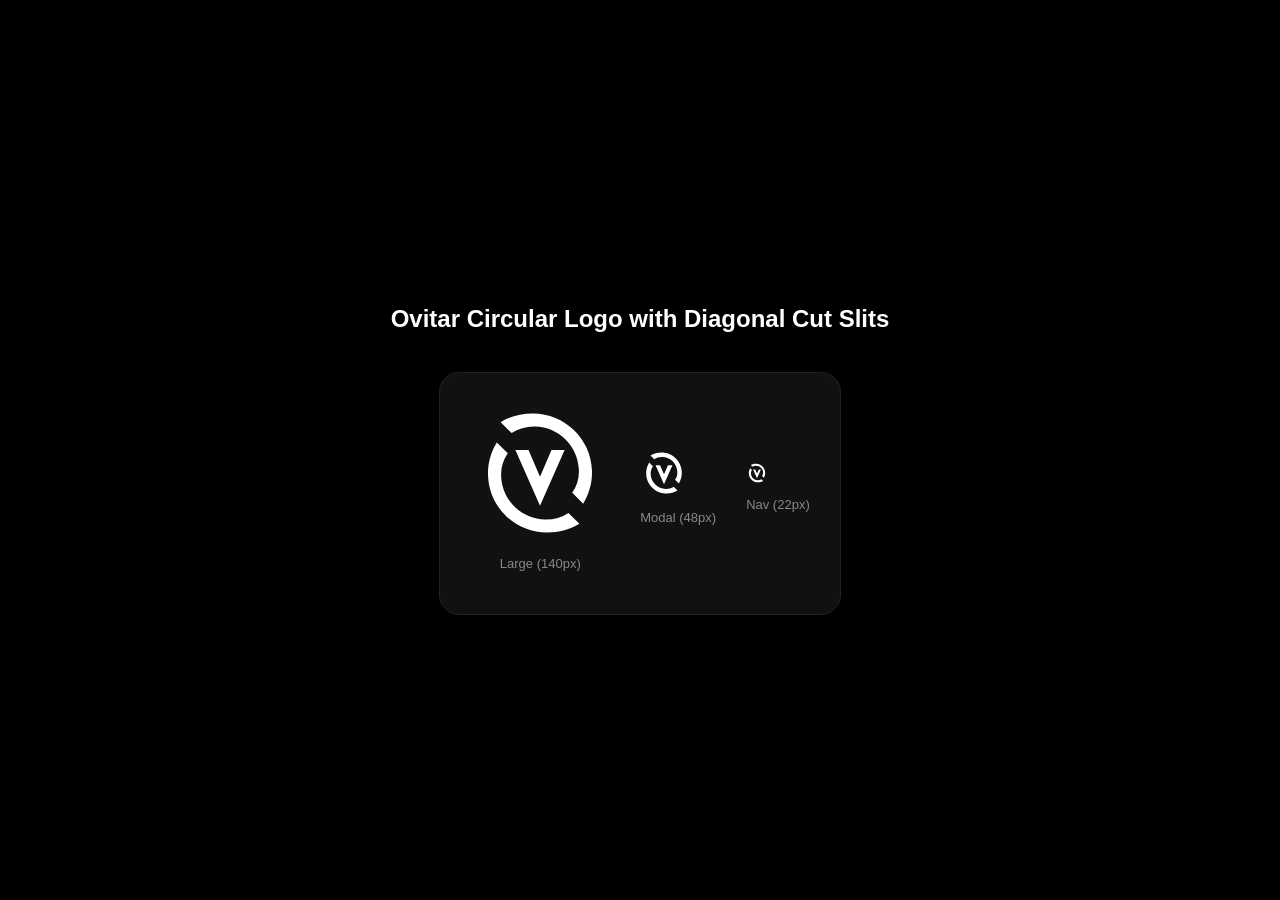
<file: logo-circle-cut-preview.html>
<!DOCTYPE html>
<html>
<head>
<meta charset="utf-8">
<title>Logo Preview</title>
<style>
body { background: #000; color: #fff; display: flex; flex-direction: column; align-items: center; justify-content: center; height: 100vh; margin: 0; font-family: sans-serif; gap: 20px;}
.box { background: #111; padding: 30px; border-radius: 20px; border: 1px solid #222; display: flex; align-items: center; gap: 30px;}
</style>
</head>
<body>
<h2>Ovitar Circular Logo with Diagonal Cut Slits</h2>
<div class="box">
  <div style="text-align: center;">
    <div style="width: 140px; height: 140px; color: #fff;">
      <svg viewBox="0 0 512 512" fill="currentColor">
        <path d="M 230 38 C 346 38, 442 130, 446 246 C 448 290, 436 332, 414 368 L 374 328 C 392 302, 400 272, 398 242 C 394 156, 324 88, 238 86 C 208 85, 178 93, 152 110 L 112 70 C 146 49, 186 38, 230 38 Z"/>
        <path d="M 282 474 C 166 474, 70 382, 66 266 C 64 222, 76 180, 98 144 L 138 184 C 120 210, 112 240, 114 270 C 118 356, 188 424, 274 426 C 304 427, 334 419, 360 402 L 400 442 C 366 463, 326 474, 282 474 Z"/>
        <path d="M 166 172 L 256 376 L 346 172 L 298 172 L 256 270 L 214 172 Z"/>
      </svg>
    </div>
    <p style="font-size: 13px; color: #888;">Large (140px)</p>
  </div>
  <div style="text-align: center;">
    <div style="width: 48px; height: 48px; color: #fff;">
      <svg viewBox="0 0 512 512" fill="currentColor">
        <path d="M 230 38 C 346 38, 442 130, 446 246 C 448 290, 436 332, 414 368 L 374 328 C 392 302, 400 272, 398 242 C 394 156, 324 88, 238 86 C 208 85, 178 93, 152 110 L 112 70 C 146 49, 186 38, 230 38 Z"/>
        <path d="M 282 474 C 166 474, 70 382, 66 266 C 64 222, 76 180, 98 144 L 138 184 C 120 210, 112 240, 114 270 C 118 356, 188 424, 274 426 C 304 427, 334 419, 360 402 L 400 442 C 366 463, 326 474, 282 474 Z"/>
        <path d="M 166 172 L 256 376 L 346 172 L 298 172 L 256 270 L 214 172 Z"/>
      </svg>
    </div>
    <p style="font-size: 13px; color: #888;">Modal (48px)</p>
  </div>
  <div style="text-align: center;">
    <div style="width: 22px; height: 22px; color: #fff;">
      <svg viewBox="0 0 512 512" fill="currentColor">
        <path d="M 230 38 C 346 38, 442 130, 446 246 C 448 290, 436 332, 414 368 L 374 328 C 392 302, 400 272, 398 242 C 394 156, 324 88, 238 86 C 208 85, 178 93, 152 110 L 112 70 C 146 49, 186 38, 230 38 Z"/>
        <path d="M 282 474 C 166 474, 70 382, 66 266 C 64 222, 76 180, 98 144 L 138 184 C 120 210, 112 240, 114 270 C 118 356, 188 424, 274 426 C 304 427, 334 419, 360 402 L 400 442 C 366 463, 326 474, 282 474 Z"/>
        <path d="M 166 172 L 256 376 L 346 172 L 298 172 L 256 270 L 214 172 Z"/>
      </svg>
    </div>
    <p style="font-size: 13px; color: #888;">Nav (22px)</p>
  </div>
</div>
</body>
</html>
</file>
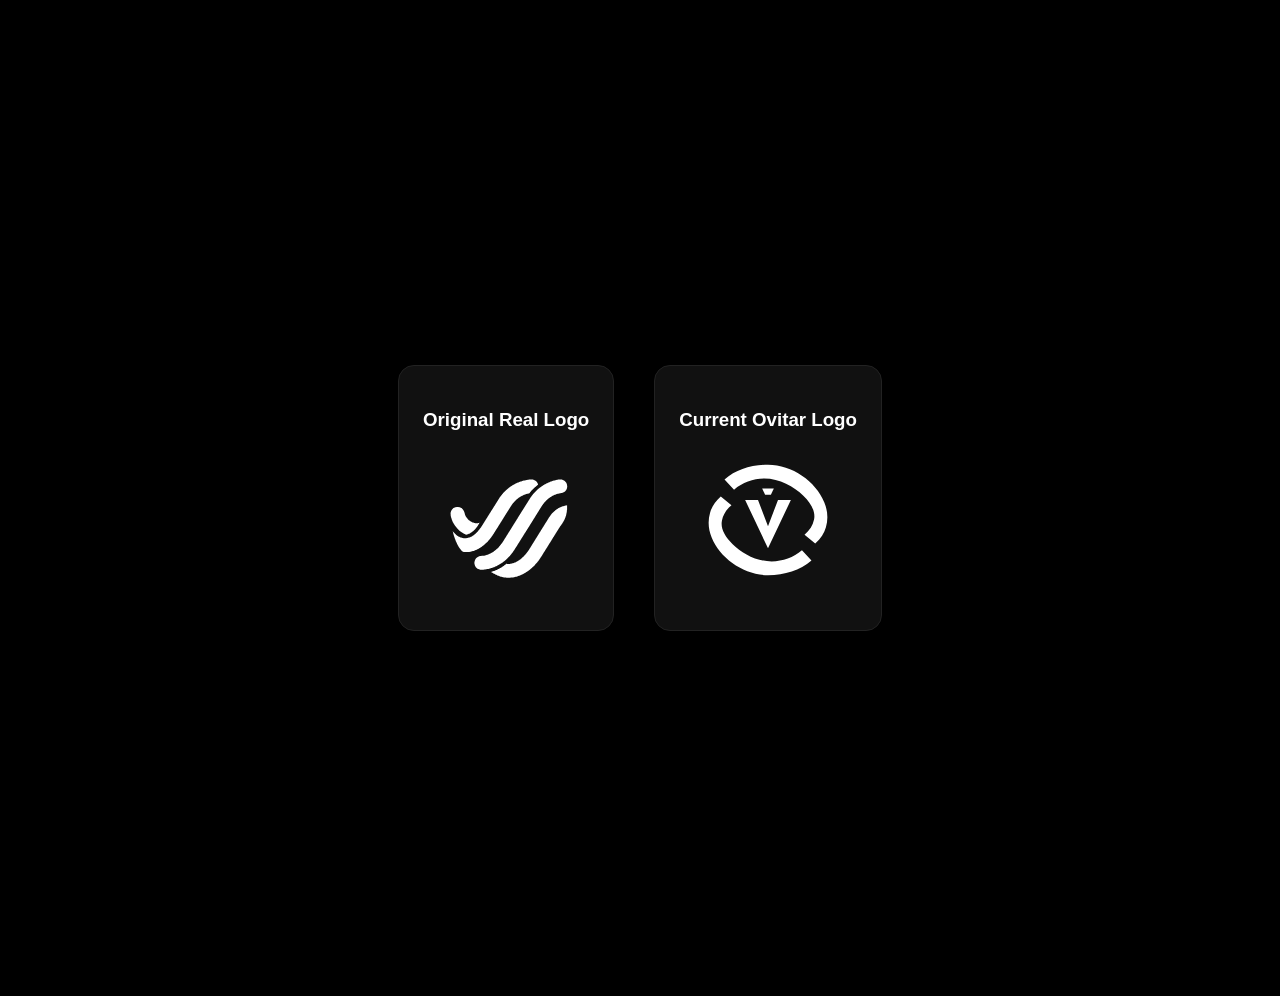
<file: logo-compare.html>
<!DOCTYPE html>
<html>
<head>
<title>Logo Comparison</title>
<style>
body { background: #000; color: #fff; font-family: sans-serif; display: flex; gap: 40px; padding: 40px; justify-content: center; align-items: center; min-height: 100vh; }
.card { background: #111; padding: 24px; border-radius: 16px; border: 1px solid #222; text-align: center; }
.icon-box { width: 140px; height: 140px; margin: 0 auto 16px; display: flex; align-items: center; justify-content: center; }
.icon-box svg { width: 100%; height: 100%; fill: #fff; }
</style>
</head>
<body>
<div class="card">
  <h3>Original Real Logo</h3>
  <div class="icon-box">
    <!-- Embed original-real-logo.svg -->
    
<svg xmlns="http://www.w3.org/2000/svg" width="707" height="654" viewBox="0 0 707 654" role="img" aria-label="Real logo">
  <title>Real logo</title>
  <g fill="#ffffff" fill-rule="evenodd">
    <path d="M 657 137 L 649 129 L 648 129 L 646 127 L 645 127 L 644 126 L 643 126 L 642 125 L 640 125 L 639 124 L 637 124 L 636 123 L 617 123 L 616 124 L 610 124 L 609 125 L 606 125 L 605 126 L 601 126 L 600 127 L 597 127 L 596 128 L 594 128 L 593 129 L 590 129 L 589 130 L 587 130 L 586 131 L 584 131 L 583 132 L 581 132 L 580 133 L 579 133 L 578 134 L 576 134 L 575 135 L 574 135 L 573 136 L 572 136 L 571 137 L 569 137 L 568 138 L 567 138 L 566 139 L 565 139 L 564 140 L 563 140 L 562 141 L 561 141 L 560 142 L 559 142 L 558 143 L 557 143 L 556 144 L 555 144 L 554 145 L 553 145 L 552 146 L 551 146 L 550 147 L 549 147 L 547 149 L 546 149 L 545 150 L 544 150 L 542 152 L 541 152 L 539 154 L 538 154 L 537 155 L 536 155 L 533 158 L 532 158 L 530 160 L 529 160 L 526 163 L 525 163 L 521 167 L 520 167 L 515 172 L 514 172 L 492 194 L 492 195 L 488 199 L 488 200 L 484 204 L 484 205 L 482 207 L 482 208 L 479 211 L 479 212 L 477 214 L 477 215 L 475 217 L 475 218 L 473 220 L 473 221 L 472 222 L 472 223 L 470 225 L 470 226 L 468 228 L 468 229 L 466 231 L 466 232 L 465 233 L 465 234 L 463 236 L 463 237 L 462 238 L 462 239 L 460 241 L 460 242 L 458 244 L 458 245 L 456 247 L 456 248 L 455 249 L 455 250 L 453 252 L 453 253 L 451 255 L 451 256 L 450 257 L 450 258 L 448 260 L 448 261 L 446 263 L 446 264 L 445 265 L 445 266 L 443 268 L 443 269 L 441 271 L 441 272 L 440 273 L 440 274 L 438 276 L 438 277 L 436 279 L 436 280 L 434 282 L 434 283 L 432 285 L 432 286 L 431 287 L 431 288 L 429 290 L 429 291 L 428 292 L 428 293 L 426 295 L 426 296 L 424 298 L 424 299 L 423 300 L 423 301 L 421 303 L 421 304 L 419 306 L 419 307 L 417 309 L 417 310 L 416 311 L 416 312 L 414 314 L 414 315 L 413 316 L 413 317 L 412 318 L 412 319 L 410 321 L 410 322 L 408 324 L 408 325 L 406 327 L 406 328 L 405 329 L 405 330 L 403 332 L 403 333 L 401 335 L 401 336 L 400 337 L 400 338 L 398 340 L 398 341 L 396 343 L 396 344 L 395 345 L 395 346 L 393 348 L 393 349 L 391 351 L 391 352 L 390 353 L 390 354 L 388 356 L 388 357 L 386 359 L 386 360 L 385 361 L 385 362 L 383 364 L 383 365 L 382 366 L 382 367 L 380 369 L 380 370 L 378 372 L 378 373 L 377 374 L 377 375 L 375 377 L 375 378 L 373 380 L 373 381 L 372 382 L 372 383 L 370 385 L 370 386 L 368 388 L 368 389 L 366 391 L 366 392 L 365 393 L 365 394 L 363 396 L 363 397 L 362 398 L 362 399 L 360 401 L 360 402 L 358 404 L 358 405 L 356 407 L 356 408 L 355 409 L 355 410 L 353 412 L 353 413 L 352 414 L 352 415 L 350 417 L 350 418 L 348 420 L 348 421 L 346 423 L 346 424 L 345 425 L 345 426 L 343 428 L 343 429 L 342 430 L 342 431 L 340 433 L 340 434 L 338 436 L 338 437 L 336 439 L 336 440 L 333 443 L 333 444 L 331 446 L 331 447 L 328 450 L 328 451 L 324 455 L 324 456 L 318 462 L 318 463 L 309 472 L 308 472 L 300 480 L 299 480 L 295 484 L 294 484 L 292 486 L 291 486 L 289 488 L 288 488 L 286 490 L 285 490 L 283 492 L 282 492 L 281 493 L 280 493 L 279 494 L 278 494 L 277 495 L 276 495 L 275 496 L 274 496 L 273 497 L 272 497 L 271 498 L 270 498 L 269 499 L 268 499 L 267 500 L 265 500 L 264 501 L 263 501 L 262 502 L 260 502 L 259 503 L 257 503 L 256 504 L 254 504 L 253 505 L 250 505 L 249 506 L 246 506 L 245 507 L 239 507 L 238 508 L 230 508 L 229 509 L 221 509 L 220 510 L 218 510 L 217 511 L 215 511 L 214 512 L 213 512 L 211 514 L 210 514 L 208 516 L 207 516 L 201 522 L 201 523 L 199 525 L 199 526 L 198 527 L 198 528 L 197 529 L 197 531 L 196 532 L 196 533 L 195 534 L 195 538 L 194 539 L 194 548 L 195 549 L 195 553 L 196 554 L 196 556 L 197 557 L 197 558 L 198 559 L 198 560 L 199 561 L 199 562 L 200 563 L 200 564 L 208 572 L 209 572 L 211 574 L 213 574 L 214 575 L 215 575 L 216 576 L 218 576 L 219 577 L 222 577 L 223 578 L 241 578 L 242 577 L 250 577 L 251 576 L 256 576 L 257 575 L 261 575 L 262 574 L 266 574 L 267 573 L 270 573 L 271 572 L 274 572 L 275 571 L 277 571 L 278 570 L 280 570 L 281 569 L 283 569 L 284 568 L 286 568 L 287 567 L 289 567 L 290 566 L 291 566 L 292 565 L 294 565 L 295 564 L 296 564 L 297 563 L 298 563 L 299 562 L 301 562 L 302 561 L 303 561 L 304 560 L 305 560 L 306 559 L 307 559 L 308 558 L 309 558 L 310 557 L 311 557 L 312 556 L 313 556 L 315 554 L 316 554 L 317 553 L 318 553 L 319 552 L 320 552 L 321 551 L 322 551 L 324 549 L 325 549 L 327 547 L 328 547 L 330 545 L 331 545 L 333 543 L 334 543 L 336 541 L 337 541 L 340 538 L 341 538 L 344 535 L 345 535 L 350 530 L 351 530 L 361 520 L 362 520 L 362 519 L 375 506 L 375 505 L 380 500 L 380 499 L 383 496 L 383 495 L 387 491 L 387 490 L 389 488 L 389 487 L 391 485 L 391 484 L 393 482 L 393 481 L 396 478 L 396 477 L 397 476 L 397 475 L 399 473 L 399 472 L 401 470 L 401 469 L 403 467 L 403 466 L 404 465 L 404 464 L 406 462 L 406 461 L 408 459 L 408 458 L 410 456 L 410 455 L 411 454 L 411 453 L 413 451 L 413 450 L 415 448 L 415 447 L 416 446 L 416 445 L 418 443 L 418 442 L 420 440 L 420 439 L 421 438 L 421 437 L 423 435 L 423 434 L 425 432 L 425 431 L 426 430 L 426 429 L 428 427 L 428 426 L 430 424 L 430 423 L 431 422 L 431 421 L 433 419 L 433 418 L 435 416 L 435 415 L 436 414 L 436 413 L 438 411 L 438 410 L 440 408 L 440 407 L 441 406 L 441 405 L 443 403 L 443 402 L 445 400 L 445 399 L 446 398 L 446 397 L 448 395 L 448 394 L 450 392 L 450 391 L 452 389 L 452 388 L 454 386 L 454 385 L 455 384 L 455 383 L 457 381 L 457 380 L 459 378 L 459 377 L 460 376 L 460 375 L 462 373 L 462 372 L 464 370 L 464 369 L 465 368 L 465 367 L 467 365 L 467 364 L 469 362 L 469 361 L 471 359 L 471 358 L 472 357 L 472 356 L 474 354 L 474 353 L 475 352 L 475 351 L 477 349 L 477 348 L 479 346 L 479 345 L 480 344 L 480 343 L 482 341 L 482 340 L 484 338 L 484 337 L 485 336 L 485 335 L 487 333 L 487 332 L 489 330 L 489 329 L 490 328 L 490 327 L 492 325 L 492 324 L 493 323 L 493 322 L 495 320 L 495 319 L 497 317 L 497 316 L 499 314 L 499 313 L 500 312 L 500 311 L 502 309 L 502 308 L 503 307 L 503 306 L 505 304 L 505 303 L 507 301 L 507 300 L 508 299 L 508 298 L 510 296 L 510 295 L 511 294 L 511 293 L 513 291 L 513 290 L 515 288 L 515 287 L 517 285 L 517 284 L 518 283 L 518 282 L 520 280 L 520 279 L 521 278 L 521 277 L 523 275 L 523 274 L 525 272 L 525 271 L 526 270 L 526 269 L 528 267 L 528 266 L 530 264 L 530 263 L 531 262 L 531 261 L 533 259 L 533 258 L 535 256 L 535 255 L 537 253 L 537 252 L 540 249 L 540 248 L 543 245 L 543 244 L 546 241 L 546 240 L 556 230 L 556 229 L 557 228 L 558 228 L 558 227 L 559 226 L 560 226 L 566 220 L 567 220 L 571 216 L 572 216 L 575 213 L 576 213 L 578 211 L 579 211 L 581 209 L 582 209 L 583 208 L 584 208 L 586 206 L 587 206 L 588 205 L 589 205 L 590 204 L 591 204 L 592 203 L 593 203 L 594 202 L 595 202 L 596 201 L 598 201 L 599 200 L 600 200 L 601 199 L 603 199 L 604 198 L 605 198 L 606 197 L 608 197 L 609 196 L 612 196 L 613 195 L 615 195 L 616 194 L 619 194 L 620 193 L 624 193 L 625 192 L 630 192 L 631 191 L 636 191 L 637 190 L 639 190 L 640 189 L 641 189 L 642 188 L 643 188 L 644 187 L 645 187 L 646 186 L 647 186 L 649 184 L 650 184 L 655 179 L 655 178 L 658 175 L 658 174 L 659 173 L 659 172 L 660 171 L 660 170 L 661 169 L 661 166 L 662 165 L 662 160 L 663 159 L 663 157 L 662 156 L 662 149 L 661 148 L 661 146 L 660 145 L 660 143 L 659 142 L 659 141 L 658 140 L 658 139 L 657 138 Z"/>
    <path d="M 508 133 L 507 133 L 503 129 L 502 129 L 500 127 L 499 127 L 498 126 L 497 126 L 496 125 L 494 125 L 493 124 L 491 124 L 490 123 L 469 123 L 468 124 L 462 124 L 461 125 L 456 125 L 455 126 L 451 126 L 450 127 L 446 127 L 445 128 L 442 128 L 441 129 L 438 129 L 437 130 L 435 130 L 434 131 L 432 131 L 431 132 L 429 132 L 428 133 L 426 133 L 425 134 L 423 134 L 422 135 L 420 135 L 419 136 L 418 136 L 417 137 L 415 137 L 414 138 L 413 138 L 412 139 L 410 139 L 409 140 L 408 140 L 407 141 L 406 141 L 405 142 L 404 142 L 403 143 L 402 143 L 401 144 L 400 144 L 399 145 L 398 145 L 397 146 L 396 146 L 394 148 L 393 148 L 392 149 L 391 149 L 390 150 L 389 150 L 387 152 L 386 152 L 385 153 L 384 153 L 382 155 L 381 155 L 379 157 L 378 157 L 376 159 L 375 159 L 372 162 L 371 162 L 369 164 L 368 164 L 363 169 L 362 169 L 357 174 L 356 174 L 338 192 L 338 193 L 333 198 L 333 199 L 329 203 L 329 204 L 326 207 L 326 208 L 324 210 L 324 211 L 321 214 L 321 215 L 320 216 L 320 217 L 318 219 L 318 220 L 316 222 L 316 223 L 314 225 L 314 226 L 313 227 L 313 228 L 311 230 L 311 231 L 309 233 L 309 234 L 308 235 L 308 236 L 306 238 L 306 239 L 304 241 L 304 242 L 303 243 L 303 244 L 301 246 L 301 247 L 299 249 L 299 250 L 298 251 L 298 252 L 296 254 L 296 255 L 294 257 L 294 258 L 292 260 L 292 261 L 291 262 L 291 263 L 289 265 L 289 266 L 288 267 L 288 268 L 286 270 L 286 271 L 284 273 L 284 274 L 282 276 L 282 277 L 280 279 L 280 280 L 279 281 L 279 282 L 277 284 L 277 285 L 276 286 L 276 287 L 274 289 L 274 290 L 272 292 L 272 293 L 270 295 L 270 296 L 269 297 L 269 298 L 267 300 L 267 301 L 265 303 L 265 304 L 264 305 L 264 306 L 262 308 L 262 309 L 260 311 L 260 312 L 259 313 L 259 314 L 257 316 L 257 317 L 255 319 L 255 320 L 254 321 L 254 322 L 252 324 L 252 325 L 250 327 L 250 328 L 249 329 L 249 330 L 247 332 L 247 333 L 245 335 L 245 336 L 244 337 L 244 338 L 242 340 L 242 341 L 240 343 L 240 344 L 239 345 L 239 346 L 237 348 L 237 349 L 236 350 L 236 351 L 234 353 L 234 354 L 232 356 L 232 357 L 230 359 L 230 360 L 228 362 L 228 363 L 226 365 L 226 366 L 223 369 L 223 370 L 220 373 L 220 374 L 217 377 L 217 378 L 212 383 L 212 384 L 198 398 L 197 398 L 192 403 L 191 403 L 189 405 L 188 405 L 186 407 L 185 407 L 183 409 L 182 409 L 181 410 L 180 410 L 179 411 L 178 411 L 177 412 L 176 412 L 175 413 L 174 413 L 173 414 L 171 414 L 170 415 L 168 415 L 167 416 L 165 416 L 164 417 L 161 417 L 160 418 L 155 418 L 154 419 L 138 419 L 137 418 L 133 418 L 132 417 L 129 417 L 128 416 L 126 416 L 125 415 L 123 415 L 122 414 L 121 414 L 120 413 L 119 413 L 118 412 L 117 412 L 116 411 L 115 411 L 114 410 L 113 410 L 111 408 L 110 408 L 108 406 L 107 406 L 105 404 L 104 404 L 84 384 L 84 385 L 85 386 L 85 388 L 86 389 L 86 392 L 87 393 L 87 396 L 88 397 L 88 399 L 89 400 L 89 403 L 90 404 L 90 406 L 91 407 L 91 409 L 92 410 L 92 412 L 93 413 L 93 415 L 94 416 L 94 418 L 95 419 L 95 421 L 96 422 L 96 423 L 97 424 L 97 426 L 98 427 L 98 429 L 99 430 L 99 431 L 100 432 L 100 434 L 101 435 L 101 436 L 102 437 L 102 438 L 103 439 L 103 440 L 104 441 L 104 442 L 105 443 L 105 445 L 106 446 L 106 447 L 107 448 L 107 449 L 108 450 L 108 451 L 109 452 L 109 453 L 110 454 L 110 455 L 112 457 L 112 458 L 113 459 L 113 460 L 114 461 L 114 462 L 116 464 L 116 465 L 118 467 L 118 468 L 120 470 L 120 471 L 123 474 L 123 475 L 127 479 L 127 480 L 132 485 L 133 485 L 134 486 L 135 486 L 136 487 L 138 487 L 139 488 L 148 488 L 149 489 L 161 489 L 162 488 L 170 488 L 171 487 L 176 487 L 177 486 L 180 486 L 181 485 L 184 485 L 185 484 L 188 484 L 189 483 L 191 483 L 192 482 L 194 482 L 195 481 L 196 481 L 197 480 L 199 480 L 200 479 L 201 479 L 202 478 L 204 478 L 206 476 L 208 476 L 209 475 L 210 475 L 211 474 L 212 474 L 213 473 L 214 473 L 216 471 L 217 471 L 218 470 L 219 470 L 221 468 L 222 468 L 223 467 L 224 467 L 226 465 L 227 465 L 229 463 L 230 463 L 233 460 L 234 460 L 237 457 L 238 457 L 243 452 L 244 452 L 254 442 L 255 442 L 262 435 L 262 434 L 270 426 L 270 425 L 274 421 L 274 420 L 278 416 L 278 415 L 280 413 L 280 412 L 283 409 L 283 408 L 285 406 L 285 405 L 287 403 L 287 402 L 289 400 L 289 399 L 291 397 L 291 396 L 293 394 L 293 393 L 294 392 L 294 391 L 296 389 L 296 388 L 298 386 L 298 385 L 299 384 L 299 383 L 301 381 L 301 380 L 303 378 L 303 377 L 304 376 L 304 375 L 306 373 L 306 372 L 308 370 L 308 369 L 310 367 L 310 366 L 312 364 L 312 363 L 313 362 L 313 361 L 315 359 L 315 358 L 316 357 L 316 356 L 318 354 L 318 353 L 320 351 L 320 350 L 321 349 L 321 348 L 323 346 L 323 345 L 325 343 L 325 342 L 326 341 L 326 340 L 328 338 L 328 337 L 330 335 L 330 334 L 332 332 L 332 331 L 333 330 L 333 329 L 335 327 L 335 326 L 336 325 L 336 324 L 338 322 L 338 321 L 340 319 L 340 318 L 341 317 L 341 316 L 343 314 L 343 313 L 345 311 L 345 310 L 346 309 L 346 308 L 348 306 L 348 305 L 349 304 L 349 303 L 351 301 L 351 300 L 353 298 L 353 297 L 354 296 L 354 295 L 356 293 L 356 292 L 358 290 L 358 289 L 360 287 L 360 286 L 361 285 L 361 284 L 363 282 L 363 281 L 365 279 L 365 278 L 367 276 L 367 275 L 368 274 L 368 273 L 370 271 L 370 270 L 372 268 L 372 267 L 373 266 L 373 265 L 375 263 L 375 262 L 377 260 L 377 259 L 378 258 L 378 257 L 381 254 L 381 253 L 382 252 L 382 251 L 385 248 L 385 247 L 388 244 L 388 243 L 393 238 L 393 237 L 408 222 L 409 222 L 413 218 L 414 218 L 417 215 L 418 215 L 420 213 L 421 213 L 423 211 L 424 211 L 425 210 L 426 210 L 428 208 L 429 208 L 430 207 L 431 207 L 432 206 L 433 206 L 434 205 L 435 205 L 436 204 L 437 204 L 438 203 L 439 203 L 440 202 L 441 202 L 442 201 L 443 201 L 444 200 L 446 200 L 447 199 L 448 199 L 449 198 L 451 198 L 452 197 L 454 197 L 455 196 L 458 196 L 459 195 L 461 195 L 462 194 L 465 194 L 466 193 L 470 193 L 475 188 L 475 187 L 480 182 L 480 181 L 501 160 L 502 160 L 507 155 L 508 155 L 511 152 L 512 152 L 516 148 L 515 147 L 515 145 L 514 144 L 514 143 L 513 142 L 513 141 L 512 140 L 512 139 L 511 138 L 511 137 L 508 134 Z"/>
    <path d="M 662 253 L 660 253 L 659 254 L 653 254 L 652 255 L 649 255 L 648 256 L 645 256 L 644 257 L 642 257 L 641 258 L 639 258 L 638 259 L 636 259 L 635 260 L 633 260 L 632 261 L 631 261 L 630 262 L 629 262 L 628 263 L 626 263 L 625 264 L 624 264 L 622 266 L 621 266 L 620 267 L 619 267 L 618 268 L 617 268 L 615 270 L 614 270 L 612 272 L 611 272 L 609 274 L 608 274 L 605 277 L 604 277 L 600 281 L 599 281 L 584 296 L 584 297 L 580 301 L 580 302 L 577 305 L 577 306 L 575 308 L 575 309 L 572 312 L 572 313 L 570 315 L 570 316 L 569 317 L 569 318 L 567 320 L 567 321 L 565 323 L 565 324 L 564 325 L 564 326 L 562 328 L 562 329 L 560 331 L 560 332 L 559 333 L 559 334 L 557 336 L 557 337 L 555 339 L 555 340 L 554 341 L 554 342 L 552 344 L 552 345 L 550 347 L 550 348 L 549 349 L 549 350 L 547 352 L 547 353 L 545 355 L 545 356 L 544 357 L 544 358 L 542 360 L 542 361 L 540 363 L 540 364 L 539 365 L 539 366 L 537 368 L 537 369 L 536 370 L 536 371 L 534 373 L 534 374 L 532 376 L 532 377 L 530 379 L 530 380 L 529 381 L 529 382 L 527 384 L 527 385 L 526 386 L 526 387 L 524 389 L 524 390 L 522 392 L 522 393 L 521 394 L 521 395 L 519 397 L 519 398 L 518 399 L 518 400 L 516 402 L 516 403 L 514 405 L 514 406 L 512 408 L 512 409 L 511 410 L 511 411 L 510 412 L 510 413 L 508 415 L 508 416 L 506 418 L 506 419 L 504 421 L 504 422 L 503 423 L 503 424 L 501 426 L 501 427 L 499 429 L 499 430 L 498 431 L 498 432 L 496 434 L 496 435 L 494 437 L 494 438 L 493 439 L 493 440 L 491 442 L 491 443 L 490 444 L 490 445 L 488 447 L 488 448 L 486 450 L 486 451 L 485 452 L 485 453 L 483 455 L 483 456 L 482 457 L 482 458 L 480 460 L 480 461 L 478 463 L 478 464 L 477 465 L 477 466 L 475 468 L 475 469 L 473 471 L 473 472 L 472 473 L 472 474 L 470 476 L 470 477 L 468 479 L 468 480 L 466 482 L 466 483 L 463 486 L 463 487 L 460 490 L 460 491 L 457 494 L 457 495 L 452 500 L 452 501 L 444 509 L 444 510 L 441 513 L 440 513 L 430 523 L 429 523 L 426 526 L 425 526 L 423 528 L 422 528 L 419 531 L 418 531 L 417 532 L 416 532 L 414 534 L 413 534 L 412 535 L 411 535 L 409 537 L 408 537 L 407 538 L 406 538 L 405 539 L 404 539 L 403 540 L 402 540 L 401 541 L 400 541 L 399 542 L 397 542 L 396 543 L 394 543 L 393 544 L 391 544 L 390 545 L 388 545 L 387 546 L 385 546 L 384 547 L 381 547 L 380 548 L 374 548 L 373 549 L 359 549 L 358 548 L 355 548 L 350 553 L 349 553 L 346 556 L 345 556 L 342 559 L 341 559 L 339 561 L 338 561 L 336 563 L 335 563 L 333 565 L 332 565 L 330 567 L 329 567 L 328 568 L 327 568 L 326 569 L 325 569 L 323 571 L 322 571 L 321 572 L 320 572 L 319 573 L 318 573 L 317 574 L 316 574 L 315 575 L 314 575 L 313 576 L 312 576 L 311 577 L 310 577 L 309 578 L 308 578 L 307 579 L 306 579 L 305 580 L 303 580 L 302 581 L 301 581 L 300 582 L 298 582 L 297 583 L 296 583 L 295 584 L 293 584 L 292 585 L 290 585 L 289 586 L 287 586 L 286 587 L 283 587 L 282 588 L 280 588 L 279 589 L 277 589 L 278 590 L 279 590 L 281 592 L 282 592 L 283 593 L 284 593 L 285 594 L 286 594 L 288 596 L 289 596 L 290 597 L 291 597 L 292 598 L 293 598 L 294 599 L 295 599 L 296 600 L 297 600 L 299 602 L 301 602 L 303 604 L 305 604 L 306 605 L 307 605 L 308 606 L 309 606 L 310 607 L 311 607 L 312 608 L 314 608 L 315 609 L 317 609 L 318 610 L 319 610 L 320 611 L 322 611 L 323 612 L 325 612 L 326 613 L 328 613 L 329 614 L 332 614 L 333 615 L 336 615 L 337 616 L 341 616 L 342 617 L 346 617 L 347 618 L 354 618 L 355 619 L 376 619 L 377 618 L 385 618 L 386 617 L 391 617 L 392 616 L 396 616 L 397 615 L 400 615 L 401 614 L 404 614 L 405 613 L 408 613 L 409 612 L 411 612 L 412 611 L 414 611 L 415 610 L 417 610 L 418 609 L 420 609 L 421 608 L 422 608 L 423 607 L 425 607 L 426 606 L 427 606 L 428 605 L 429 605 L 430 604 L 432 604 L 433 603 L 434 603 L 435 602 L 436 602 L 437 601 L 438 601 L 439 600 L 440 600 L 441 599 L 442 599 L 443 598 L 444 598 L 446 596 L 447 596 L 448 595 L 449 595 L 451 593 L 452 593 L 453 592 L 454 592 L 456 590 L 457 590 L 459 588 L 460 588 L 462 586 L 463 586 L 465 584 L 466 584 L 469 581 L 470 581 L 473 578 L 474 578 L 480 572 L 481 572 L 487 566 L 488 566 L 500 554 L 500 553 L 501 552 L 502 552 L 502 551 L 507 546 L 507 545 L 512 540 L 512 539 L 517 534 L 517 533 L 520 530 L 520 529 L 522 527 L 522 526 L 524 524 L 524 523 L 526 521 L 526 520 L 528 518 L 528 517 L 530 515 L 530 514 L 532 512 L 532 511 L 533 510 L 533 509 L 536 506 L 536 505 L 537 504 L 537 503 L 539 501 L 539 500 L 540 499 L 540 498 L 542 496 L 542 495 L 543 494 L 543 493 L 545 491 L 545 490 L 547 488 L 547 487 L 548 486 L 548 485 L 550 483 L 550 482 L 552 480 L 552 479 L 553 478 L 553 477 L 555 475 L 555 474 L 557 472 L 557 471 L 559 469 L 559 468 L 560 467 L 560 466 L 562 464 L 562 463 L 563 462 L 563 461 L 565 459 L 565 458 L 567 456 L 567 455 L 569 453 L 569 452 L 570 451 L 570 450 L 572 448 L 572 447 L 573 446 L 573 445 L 575 443 L 575 442 L 577 440 L 577 439 L 579 437 L 579 436 L 580 435 L 580 434 L 582 432 L 582 431 L 584 429 L 584 428 L 585 427 L 585 426 L 587 424 L 587 423 L 588 422 L 588 421 L 590 419 L 590 418 L 591 417 L 591 416 L 593 414 L 593 413 L 595 411 L 595 410 L 596 409 L 596 408 L 598 406 L 598 405 L 600 403 L 600 402 L 602 400 L 602 399 L 603 398 L 603 397 L 605 395 L 605 394 L 607 392 L 607 391 L 608 390 L 608 389 L 609 388 L 609 387 L 611 385 L 611 384 L 613 382 L 613 381 L 615 379 L 615 378 L 617 376 L 617 375 L 618 374 L 618 373 L 620 371 L 620 370 L 622 368 L 622 367 L 623 366 L 623 365 L 625 363 L 625 362 L 627 360 L 627 359 L 630 356 L 630 355 L 632 353 L 632 352 L 635 349 L 635 348 L 637 346 L 637 345 L 639 343 L 639 342 L 640 341 L 640 340 L 642 338 L 642 337 L 643 336 L 643 335 L 645 333 L 645 332 L 646 331 L 646 330 L 647 329 L 647 328 L 648 327 L 648 326 L 649 325 L 649 324 L 650 323 L 650 322 L 651 321 L 651 319 L 652 318 L 652 317 L 653 316 L 653 314 L 654 313 L 654 311 L 655 310 L 655 308 L 656 307 L 656 305 L 657 304 L 657 301 L 658 300 L 658 296 L 659 295 L 659 292 L 660 291 L 660 285 L 661 284 L 661 276 L 662 275 Z"/>
    <path d="M 91 265 L 89 267 L 88 267 L 80 275 L 80 276 L 78 278 L 78 279 L 77 280 L 77 281 L 76 282 L 76 284 L 75 285 L 75 287 L 74 288 L 74 293 L 73 294 L 73 295 L 74 296 L 74 305 L 75 306 L 75 310 L 76 311 L 76 314 L 77 315 L 77 317 L 78 318 L 78 320 L 79 321 L 79 323 L 80 324 L 80 326 L 81 327 L 81 329 L 82 330 L 82 331 L 83 332 L 83 334 L 84 335 L 84 336 L 85 337 L 85 338 L 86 339 L 86 340 L 88 342 L 88 343 L 89 344 L 89 345 L 90 346 L 90 347 L 92 349 L 92 350 L 94 352 L 94 353 L 96 355 L 96 356 L 99 359 L 99 360 L 104 365 L 104 366 L 120 382 L 121 382 L 125 386 L 126 386 L 129 389 L 130 389 L 132 391 L 133 391 L 134 392 L 135 392 L 137 394 L 138 394 L 139 395 L 140 395 L 141 396 L 142 396 L 144 398 L 146 398 L 147 399 L 148 399 L 149 400 L 150 400 L 151 401 L 154 401 L 155 400 L 158 400 L 159 399 L 162 399 L 163 398 L 164 398 L 165 397 L 167 397 L 168 396 L 169 396 L 170 395 L 171 395 L 172 394 L 173 394 L 175 392 L 176 392 L 178 390 L 179 390 L 181 388 L 182 388 L 186 384 L 187 384 L 200 371 L 200 370 L 204 366 L 204 365 L 207 362 L 207 361 L 210 358 L 210 357 L 212 355 L 212 354 L 213 353 L 213 352 L 215 350 L 215 349 L 217 347 L 217 346 L 218 345 L 218 344 L 220 342 L 220 341 L 218 341 L 217 342 L 213 342 L 212 343 L 198 343 L 197 342 L 193 342 L 192 341 L 190 341 L 189 340 L 186 340 L 185 339 L 184 339 L 183 338 L 182 338 L 181 337 L 180 337 L 179 336 L 178 336 L 177 335 L 176 335 L 174 333 L 173 333 L 171 331 L 170 331 L 167 328 L 166 328 L 159 321 L 159 320 L 155 316 L 155 315 L 153 313 L 153 312 L 151 310 L 151 309 L 150 308 L 150 307 L 149 306 L 149 305 L 148 304 L 148 303 L 147 302 L 147 300 L 146 299 L 146 296 L 145 295 L 145 293 L 144 292 L 144 289 L 143 288 L 143 286 L 142 285 L 142 284 L 141 283 L 141 282 L 140 281 L 140 280 L 139 279 L 139 278 L 137 276 L 137 275 L 129 267 L 128 267 L 127 266 L 126 266 L 124 264 L 122 264 L 121 263 L 119 263 L 118 262 L 115 262 L 114 261 L 103 261 L 102 262 L 98 262 L 97 263 L 96 263 L 95 264 L 94 264 L 93 265 Z"/>
  </g>
</svg>

  </div>
</div>
<div class="card">
  <h3>Current Ovitar Logo</h3>
  <div class="icon-box">
    <!-- Embed ovitar-logo.svg -->
    
<svg xmlns="http://www.w3.org/2000/svg" width="707" height="654" viewBox="0 0 707 654" role="img" aria-label="Ovitar Logo">
  <title>Ovitar Logo</title>
  <defs>
    <linearGradient id="ovitar-glow" x1="0%" y1="0%" x2="100%" y2="100%">
      <stop offset="0%" stop-color="#ffffff"/>
      <stop offset="100%" stop-color="#d4d4d8"/>
    </linearGradient>
  </defs>
  <g fill="currentColor" fill-rule="evenodd">
    <!-- Path 1: Upper Right Aerodynamic Hyper-Wing & Sweeping Arc (forming the top/right of 'O') -->
    <path d="M 353.5 48
             C 475 48, 595 132, 638 238
             C 655 280, 658 322, 646 364
             C 638 393, 620 422, 592 446
             L 538 402
             C 564 380, 580 354, 586 325
             C 594 286, 574 246, 532 205
             C 485 159, 412 118, 335 118
             C 278 118, 225 138, 182 174
             L 134 122
             C 192 73, 268 48, 353.5 48 Z"/>

    <!-- Path 2: Lower Left Aerodynamic Hyper-Wing & Sweeping Arc (forming the bottom/left of 'O') -->
    <path d="M 353.5 606
             C 232 606, 112 522, 69 416
             C 52 374, 49 332, 61 290
             C 69 261, 87 232, 115 208
             L 169 252
             C 143 274, 127 300, 121 329
             C 113 368, 133 408, 175 449
             C 222 495, 295 536, 372 536
             C 429 536, 482 516, 525 480
             L 573 532
             C 515 581, 439 606, 353.5 606 Z"/>

    <!-- Path 3: The Central Dynamic 'V' Cyber Blade (Ovitar's signature cutting chevron) -->
    <path d="M 238 226
             L 353.5 470
             L 469 226
             L 404 226
             L 353.5 358
             L 303 226 Z"/>

    <!-- Path 4: Kinetic Aerodynamic Slit / Speed Fin Accents -->
    <path d="M 324 168 L 383 168 L 368 200 L 339 200 Z"/>
  </g>
</svg>
  </div>
</div>
</body>
</html>
</file>
<file: css/index.Dp45hgx5.css>
.pt-section[data-astro-cid-4pcvwaca]{padding-top:clamp(8px,2vw,24px)}.pt-scroll[data-astro-cid-4pcvwaca]{max-width:940px;margin-inline:auto;overflow-x:auto;padding-top:18px}.pt-grid[data-astro-cid-4pcvwaca]{min-width:680px}.pt-row[data-astro-cid-4pcvwaca]{display:grid;grid-template-columns:1.5fr 1fr 1fr 1.15fr;align-items:stretch}.pt-c[data-astro-cid-4pcvwaca]{padding:15px clamp(8px,1.4vw,18px);font-size:14px;display:flex;align-items:center;justify-content:center;text-align:center;color:var(--fg-70);border-bottom:1px solid var(--border)}.pt-perk[data-astro-cid-4pcvwaca]{justify-content:flex-start;text-align:left;color:var(--fg-60);font-weight:500;font-size:13.5px}.pt-strong[data-astro-cid-4pcvwaca]{color:var(--fg);font-weight:600}.pt-yes[data-astro-cid-4pcvwaca]{color:var(--fg)}.pt-no[data-astro-cid-4pcvwaca]{color:var(--fg-30)}.pt-headcell[data-astro-cid-4pcvwaca]{flex-direction:column;gap:3px;padding-block:20px 18px;position:relative;border-bottom-color:var(--border-2)}.pt-name[data-astro-cid-4pcvwaca]{font-weight:700;font-size:15px;color:var(--fg);letter-spacing:-.01em}.pt-price[data-astro-cid-4pcvwaca]{font-size:22px;font-weight:750;color:var(--fg);line-height:1;margin-top:2px}.pt-sub[data-astro-cid-4pcvwaca]{font-size:11.5px;color:var(--fg-50)}.pt-hl[data-astro-cid-4pcvwaca]{border-left:1px solid #d65cff;border-right:1px solid #d65cff;border-bottom-color:#d65cff59}.pt-head[data-astro-cid-4pcvwaca] .pt-hl[data-astro-cid-4pcvwaca]{border-top:1px solid #d65cff;border-top-left-radius:var(--r-md);border-top-right-radius:var(--r-md)}.pt-ctarow[data-astro-cid-4pcvwaca] .pt-hl[data-astro-cid-4pcvwaca]{border-bottom:1px solid #d65cff;border-bottom-left-radius:var(--r-md);border-bottom-right-radius:var(--r-md)}.pt-badge[data-astro-cid-4pcvwaca]{position:absolute;top:-10px;left:50%;transform:translate(-50%);color:#d65cff;background:var(--bg);font-size:10px;font-weight:700;letter-spacing:.05em;text-transform:uppercase;padding:0 8px;white-space:nowrap}.pt-ctarow[data-astro-cid-4pcvwaca] .pt-c[data-astro-cid-4pcvwaca]{padding:18px clamp(8px,1.4vw,14px)}.pt-ctacell[data-astro-cid-4pcvwaca]{align-items:stretch}.pt-ctacell[data-astro-cid-4pcvwaca] .btn{width:100%}.pt-foot[data-astro-cid-4pcvwaca]{margin-top:22px;font-size:13px;color:var(--fg-50);max-width:none;margin-inline:auto;white-space:nowrap}.pt-mobile[data-astro-cid-4pcvwaca]{display:none}@media (max-width: 639px){.pt-desktop[data-astro-cid-4pcvwaca]{display:none}.pt-mobile[data-astro-cid-4pcvwaca]{display:grid;grid-template-columns:1fr;gap:14px;margin-top:8px}.pt-card[data-astro-cid-4pcvwaca]{border:1px solid var(--border);border-radius:var(--r-xl);padding:14px 12px 12px;display:flex;flex-direction:column;gap:10px;background:var(--bg-2)}.pt-card--hl[data-astro-cid-4pcvwaca]{border-color:#d65cff;background:#d65cff0a}.pt-card-head[data-astro-cid-4pcvwaca]{position:relative}.pt-card-badge[data-astro-cid-4pcvwaca]{display:block;font-size:9px;font-weight:700;letter-spacing:.06em;text-transform:uppercase;color:#d65cff;margin-bottom:4px}.pt-card-title-row[data-astro-cid-4pcvwaca]{display:flex;align-items:baseline;justify-content:space-between;gap:6px}.pt-card-title-row[data-astro-cid-4pcvwaca] .pt-name[data-astro-cid-4pcvwaca]{font-size:13px}.pt-card-title-row[data-astro-cid-4pcvwaca] .pt-price[data-astro-cid-4pcvwaca]{font-size:16px}.pt-card-rows[data-astro-cid-4pcvwaca]{list-style:none;margin:0;padding:0;display:flex;flex-direction:column;gap:0;flex:1}.pt-card-row[data-astro-cid-4pcvwaca]{display:flex;align-items:center;justify-content:space-between;gap:6px;padding:7px 0;border-bottom:1px solid var(--border);font-size:12px}.pt-card-row[data-astro-cid-4pcvwaca]:last-child{border-bottom:none}.pt-card-label[data-astro-cid-4pcvwaca]{color:var(--fg-50);flex:1;min-width:0;line-height:1.3}.pt-card-val[data-astro-cid-4pcvwaca]{flex-shrink:0;color:var(--fg-70);display:flex;align-items:center}.pt-card-val[data-astro-cid-4pcvwaca].pt-strong{color:var(--fg);font-weight:600}.pt-card[data-astro-cid-4pcvwaca] .btn{font-size:12px;padding:8px 10px}.pt-foot[data-astro-cid-4pcvwaca]{white-space:normal}}
</file>
<file: css/about.V29mYoao.css>
.asm.svelte-1ubud4i{position:fixed;inset:0;z-index:2147483000;display:flex;align-items:center;justify-content:center;padding:20px;background:#000000b8;backdrop-filter:blur(18px) saturate(115%);-webkit-backdrop-filter:blur(18px) saturate(115%);animation:svelte-1ubud4i-dm-overlay-in .35s var(--ease) both}.asm--closing.svelte-1ubud4i{animation:svelte-1ubud4i-dm-overlay-out .18s var(--ease) both}.asm-backdrop.svelte-1ubud4i{position:absolute;inset:0;background:transparent}.asm-panel.svelte-1ubud4i{position:relative;z-index:1;width:100%;max-width:422px;background:#101012;border-radius:28px;padding:clamp(26px,4vw,32px);box-shadow:0 28px 90px #00000094,0 0 0 1px #ffffff06;animation:svelte-1ubud4i-dm-panel-in .5s var(--ease) both}.asm--closing.svelte-1ubud4i .asm-panel:where(.svelte-1ubud4i){animation:svelte-1ubud4i-dm-panel-out .18s var(--ease) both}@keyframes svelte-1ubud4i-dm-overlay-in{0%{opacity:0}to{opacity:1}}@keyframes svelte-1ubud4i-dm-overlay-out{0%{opacity:1}to{opacity:0}}@keyframes svelte-1ubud4i-dm-panel-in{0%{opacity:0;transform:translateY(10px) scale(.985)}to{opacity:1;transform:translateY(0) scale(1)}}@keyframes svelte-1ubud4i-dm-panel-out{0%{opacity:1;transform:translateY(0) scale(1)}to{opacity:0;transform:translateY(8px) scale(.985)}}@media (prefers-reduced-motion: reduce){.asm.svelte-1ubud4i,.asm-panel.svelte-1ubud4i,.asm--closing.svelte-1ubud4i,.asm--closing.svelte-1ubud4i .asm-panel:where(.svelte-1ubud4i){animation:none}}.asm-head.svelte-1ubud4i{display:flex;align-items:flex-start;justify-content:space-between;gap:16px}.asm-title.svelte-1ubud4i{font-size:20px;font-weight:700;letter-spacing:-.02em;color:var(--fg);margin:0;line-height:1.2}.asm-close.svelte-1ubud4i{width:32px;height:32px;border-radius:50%;background:#202022;border:0;color:var(--fg-50);font-size:18px;line-height:1;display:flex;align-items:center;justify-content:center;cursor:pointer;flex-shrink:0;transition:background var(--dur-sm) var(--ease),color var(--dur-sm) var(--ease)}.asm-close.svelte-1ubud4i:hover{background:#2a2a2d;color:var(--fg)}.asm-close.svelte-1ubud4i:active{transform:scale(.92)}.asm-sub.svelte-1ubud4i{font-size:13.5px;color:var(--fg-50);margin:6px 0 18px;line-height:1.5}.asm-error.svelte-1ubud4i{background:#ef44441f;color:#fca5a5;border:1px solid rgba(239,68,68,.25);border-radius:9px;padding:9px 12px;font-size:13px;margin:0 0 14px}.asm-handoff.svelte-1ubud4i{background:#22c55e1a;color:#86efac;border:1px solid rgba(34,197,94,.24);border-radius:9px;padding:9px 12px;font-size:13px;margin:0 0 14px;text-align:center}.asm-list.svelte-1ubud4i{display:flex;flex-direction:column;gap:8px}.asm-skel.svelte-1ubud4i{display:block;height:60px;border-radius:12px;background:linear-gradient(90deg,#ffffff0a,#ffffff14,#ffffff0a);background-size:200% 100%;animation:svelte-1ubud4i-asm-sk 1.2s infinite}@keyframes svelte-1ubud4i-asm-sk{to{background-position:-200% 0}}.asm-row.svelte-1ubud4i{display:flex;align-items:center;gap:6px;border:1px solid rgba(255,255,255,.08);border-radius:12px;padding:6px;transition:border-color .15s,background .15s}.asm-row.svelte-1ubud4i:hover{border-color:#ffffff2e;background:#ffffff05}.asm-row.active.svelte-1ubud4i{border-color:#ffffff38}.asm-row-main.svelte-1ubud4i{flex:1;min-width:0;display:flex;align-items:center;gap:12px;background:none;border:0;padding:6px;cursor:pointer;text-align:left;font:inherit;color:inherit}.asm-row-main.svelte-1ubud4i:disabled{cursor:default}.asm-avatar.svelte-1ubud4i{width:38px;height:38px;border-radius:50%;overflow:hidden;flex-shrink:0;background:#ffffff1f}.asm-avatar.svelte-1ubud4i img:where(.svelte-1ubud4i){width:100%;height:100%;object-fit:cover;display:block}.asm-meta.svelte-1ubud4i{flex:1;min-width:0;display:flex;flex-direction:column;gap:2px}.asm-name.svelte-1ubud4i{display:flex;align-items:center;gap:8px;font-size:14.5px;font-weight:600;color:var(--fg);overflow:hidden;text-overflow:ellipsis;white-space:nowrap}.asm-badge.svelte-1ubud4i{font-size:10px;font-weight:600;letter-spacing:.02em;text-transform:uppercase;color:#22c55e}.asm-status.svelte-1ubud4i{font-size:12px;color:var(--fg-50)}.asm-status--go.svelte-1ubud4i{color:var(--fg-40, rgba(255,255,255,.4))}.asm-x.svelte-1ubud4i{flex-shrink:0;width:30px;height:30px;display:grid;place-items:center;background:none;border:0;border-radius:8px;color:var(--fg-50);cursor:pointer}.asm-x.svelte-1ubud4i svg:where(.svelte-1ubud4i){width:15px;height:15px}.asm-x.svelte-1ubud4i:hover{color:var(--fg);background:#ffffff0f}.asm-confirm.svelte-1ubud4i{display:flex;gap:6px;flex-shrink:0;padding-right:4px}.asm-mini.svelte-1ubud4i{font-size:12px;font-weight:600;background:none;border:0;padding:6px 8px;border-radius:7px;cursor:pointer;color:var(--fg-70, var(--fg))}.asm-mini.svelte-1ubud4i:hover{background:#ffffff0f}.asm-mini--danger.svelte-1ubud4i{color:#f87171}.asm-spin.svelte-1ubud4i{width:16px;height:16px;border-radius:50%;border:2px solid rgba(255,255,255,.2);border-top-color:var(--fg);animation:svelte-1ubud4i-asm-rot .7s linear infinite;flex-shrink:0}@keyframes svelte-1ubud4i-asm-rot{to{transform:rotate(360deg)}}.asm-empty.svelte-1ubud4i{font-size:13px;color:var(--fg-50);text-align:center;padding:14px 0;margin:0}.asm-full.svelte-1ubud4i{font-size:12.5px;color:var(--fg-50);text-align:center;margin:14px 0 0;padding:12px;border:1px dashed rgba(255,255,255,.14);border-radius:12px}.asm-add.svelte-1ubud4i{width:100%;margin-top:12px;min-height:46px;display:flex;align-items:center;justify-content:center;background:#fff;border:0;border-radius:999px;padding:13px;font-size:14px;font-weight:650;color:#000;cursor:pointer;transition:opacity .15s}.asm-add.svelte-1ubud4i:hover{opacity:.88}.nav-profile-trigger.svelte-9radce{appearance:none;background:none;border:0;padding:0;margin:0;cursor:pointer;font:inherit;color:inherit;display:flex;align-items:center;gap:6px}.nav-profile-trigger.svelte-9radce .nav-avatar:where(.svelte-9radce){border:0;outline:0;box-shadow:none;cursor:pointer}.ls-wrap.svelte-qvd2q2{position:relative;z-index:5}.ls-trigger.svelte-qvd2q2{appearance:none;border:0;border-radius:999px;background:#ffffff1a;color:var(--fg);min-height:44px;padding:8px 14px 8px 12px;display:inline-flex;align-items:center;gap:10px;cursor:pointer;transition:background var(--dur-sm) var(--ease),transform var(--dur-sm) var(--ease)}.ls-trigger.svelte-qvd2q2:hover{background:#ffffff29;transform:translateY(-1px)}.ls-trigger.svelte-qvd2q2 svg:where(.svelte-qvd2q2){width:17px;height:17px;flex:0 0 auto;opacity:.86}.ls-trigger-label.svelte-qvd2q2{display:grid;text-align:left;line-height:1.1}.ls-trigger-label.svelte-qvd2q2 strong:where(.svelte-qvd2q2){font-size:13px;font-weight:650;letter-spacing:-.01em}.ls-trigger-label.svelte-qvd2q2 small:where(.svelte-qvd2q2){margin-top:2px;font-size:11px;color:var(--fg-45)}.ls-panel.svelte-qvd2q2{position:absolute;left:0;bottom:calc(100% + 10px);width:min(340px,calc(100vw - 32px));border-radius:var(--r-lg);background:#0d0d0f;box-shadow:var(--shadow-3),0 0 0 1px #ffffff0d;backdrop-filter:blur(20px);-webkit-backdrop-filter:blur(20px);overflow:hidden;overscroll-behavior:contain;display:flex;flex-direction:column;transform-origin:bottom left;animation:svelte-qvd2q2-ls-panel-in .35s var(--ease) both}@keyframes svelte-qvd2q2-ls-panel-in{0%{opacity:0;transform:translateY(8px) scale(.98)}to{opacity:1;transform:translateY(0) scale(1)}}.ls-panel-head.svelte-qvd2q2{display:flex;align-items:center;justify-content:space-between;padding:16px 16px 10px 20px;flex:0 0 auto}.ls-panel-title.svelte-qvd2q2{font-size:14px;font-weight:600;color:var(--fg);letter-spacing:-.01em}.ls-close.svelte-qvd2q2{appearance:none;border:0;width:30px;height:30px;border-radius:999px;background:var(--surface-2);color:var(--fg-50);cursor:pointer;display:flex;align-items:center;justify-content:center;transition:background var(--dur-sm) var(--ease),color var(--dur-sm) var(--ease);flex:0 0 auto}.ls-close.svelte-qvd2q2:hover{background:#ffffff1f;color:var(--fg)}.ls-close.svelte-qvd2q2:active{transform:scale(.92)}.ls-close.svelte-qvd2q2 svg:where(.svelte-qvd2q2){width:14px;height:14px}.ls-search-wrap.svelte-qvd2q2{padding:10px 12px 6px;flex:0 0 auto}.ls-search.svelte-qvd2q2{width:100%;height:40px;border:0;border-radius:999px;background:var(--surface-2);color:var(--fg);padding:0 16px;outline:none;font-size:16px;transition:background var(--dur-sm) var(--ease),box-shadow var(--dur-sm) var(--ease)}.ls-search.svelte-qvd2q2::placeholder{color:var(--fg-30)}.ls-search.svelte-qvd2q2:focus{background:#ffffff1a;box-shadow:inset 0 0 0 1px #ffffff2e}.ls-options.svelte-qvd2q2{overflow-y:auto;overscroll-behavior:contain;-webkit-overflow-scrolling:touch;max-height:300px;padding:4px 8px 8px}.ls-option.svelte-qvd2q2{width:100%;border:0;border-radius:8px;background:transparent;color:var(--fg);padding:10px 40px 10px 12px;display:flex;align-items:center;justify-content:space-between;cursor:pointer;text-align:left;position:relative;min-height:48px;transition:background .12s}.ls-option.svelte-qvd2q2:hover,.ls-option.selected.svelte-qvd2q2{background:#ffffff14}.ls-option-text.svelte-qvd2q2{display:grid;gap:2px}.ls-native.svelte-qvd2q2{font-size:14px;font-weight:600}.ls-english.svelte-qvd2q2{font-size:12px;color:var(--fg-45)}.ls-check.svelte-qvd2q2{position:absolute;right:10px;top:50%;transform:translateY(-50%);width:22px;height:22px;border-radius:999px;background:#fff;display:flex;align-items:center;justify-content:center;flex:0 0 auto}.ls-check.svelte-qvd2q2 svg:where(.svelte-qvd2q2){width:11px;height:11px;color:#000}@media (max-width: 700px){.ls-wrap.svelte-qvd2q2{width:100%}.ls-trigger.svelte-qvd2q2{width:100%;justify-content:center}.ls-panel.svelte-qvd2q2{position:fixed;left:12px;right:12px;bottom:max(12px,env(safe-area-inset-bottom));width:auto;max-height:calc(100svh - 24px)}.ls-options.svelte-qvd2q2{max-height:min(56svh,420px)}}.astro-route-announcer{position:absolute;left:0;top:0;clip:rect(0 0 0 0);clip-path:inset(50%);overflow:hidden;white-space:nowrap;width:1px;height:1px}:root{--bg: #000000;--bg-2: #060606;--bg-3: #0c0c0c;--surface: rgba(255,255,255,.035);--surface-2: rgba(255,255,255,.06);--border: rgba(255,255,255,.08);--border-2: rgba(255,255,255,.12);--fg: #f5f5f7;--fg-90: rgba(245,245,247,.92);--fg-70: rgba(245,245,247,.72);--fg-50: rgba(245,245,247,.5);--fg-30: rgba(245,245,247,.3);--fg-15: rgba(245,245,247,.15);--accent: #ffffff;--accent-hover: rgba(255,255,255,.85);--accent-dim: rgba(255,255,255,.6);--r-xs: 6px;--r-sm: 10px;--r-md: 16px;--r-lg: 22px;--r-xl: 28px;--r-2xl: 36px;--shadow-1: 0 1px 2px rgba(0,0,0,.4);--shadow-2: 0 20px 40px -16px rgba(0,0,0,.7);--shadow-3: 0 40px 100px rgba(0,0,0,.6);--s1: 4px;--s2: 8px;--s3: 16px;--s4: 24px;--s5: 32px;--s6: 48px;--s7: 64px;--s8: 96px;--s9: 128px;--s10: 160px;--s11: 192px;--font: "Geist", -apple-system, BlinkMacSystemFont, "Segoe UI", sans-serif;--mono: "Geist Mono", "JetBrains Mono", ui-monospace, monospace;--ease: cubic-bezier(.22, 1, .36, 1);--ease-in: cubic-bezier(.4, 0, 1, 1);--dur: .6s;--dur-sm: .3s}*,*:before,*:after{box-sizing:border-box}html,body{margin:0;padding:0}html{background:var(--bg);color-scheme:dark;scroll-behavior:smooth;scroll-padding-top:88px;-webkit-text-size-adjust:100%;font-feature-settings:"ss01" on,"cv11" on;overflow-x:hidden;max-width:100%}body{background:var(--bg);color:var(--fg);font-family:var(--font);font-weight:400;font-size:17px;line-height:1.5;-webkit-font-smoothing:antialiased;-moz-osx-font-smoothing:grayscale;text-rendering:optimizeLegibility;overflow-x:hidden;letter-spacing:-.005em}img,svg,video{display:block;max-width:100%}button{font:inherit;color:inherit;background:none;border:0;padding:0;cursor:pointer}a{color:inherit;text-decoration:none}input,textarea,select{font:inherit;color:inherit}:where([id]){scroll-margin-top:88px}::selection{background:#ffffff40;color:#fff}.display,h1.display{font-size:clamp(56px,9.5vw,132px);font-weight:700;line-height:.96;letter-spacing:-.04em;margin:0}.headline,h2.headline{font-size:clamp(40px,5.6vw,80px);font-weight:700;line-height:1.02;letter-spacing:-.035em;margin:0}.subheadline{font-size:clamp(28px,3.4vw,44px);font-weight:600;line-height:1.1;letter-spacing:-.025em;margin:0}.eyebrow{font-size:13px;font-weight:500;letter-spacing:.01em;color:var(--fg-70);text-transform:none;margin:0 0 var(--s3);display:inline-block}.lede{font-size:clamp(19px,1.6vw,24px);font-weight:400;line-height:1.45;color:var(--fg-70);letter-spacing:-.012em}.muted{color:var(--fg-50)}.small{font-size:13px;line-height:1.45;color:var(--fg-50)}.eyebrow-muted{color:var(--fg-50)}.gradient-text{background:linear-gradient(180deg,#fff 30%,#ffffff8c);-webkit-background-clip:text;background-clip:text;-webkit-text-fill-color:transparent;color:transparent}.container{width:100%;max-width:1280px;margin-inline:auto;padding-inline:clamp(20px,4vw,40px)}.container-narrow{max-width:980px}.container-prose{max-width:720px}.section{padding-block:clamp(80px,12vw,160px);position:relative}.section-tight{padding-block:clamp(48px,8vw,96px)}.section-band{background:var(--bg-2)}.split-2{display:grid;grid-template-columns:1fr 1fr;gap:clamp(40px,6vw,96px);align-items:center}.section-head{text-align:center;margin-inline:auto}.text-center{text-align:center}.cta-group{display:flex;gap:12px;justify-content:center;flex-wrap:wrap}.img-frame{border-radius:var(--r-2xl);overflow:hidden;background:var(--bg-2);border:1px solid var(--border)}.img-full{width:100%;height:auto;display:block}.link-subtle{color:var(--fg-50);text-decoration:none;transition:color var(--dur-sm)}.link-subtle:hover{color:var(--fg)}.link-accent{color:var(--fg);text-decoration:underline;text-decoration-color:var(--fg-30);text-underline-offset:3px}.link-accent:hover{text-decoration-color:var(--fg)}@media (max-width: 900px){.split-2{grid-template-columns:1fr!important}}.real-logo{display:inline-block;width:22px;height:22px;flex:0 0 auto;background:currentColor;mask:url(../assets/ovitar-logo.svg) center / contain no-repeat;-webkit-mask:url(../assets/ovitar-logo.svg) center / contain no-repeat}.real-logo-lg{width:56px;height:56px}.sr-only{position:absolute;width:1px;height:1px;padding:0;margin:-1px;overflow:hidden;clip:rect(0,0,0,0);clip-path:inset(50%);white-space:nowrap;border:0}.nav{position:fixed;inset:0 0 auto;z-index:100;background:#0000;backdrop-filter:none;-webkit-backdrop-filter:none;transition:background .26s ease,backdrop-filter .26s ease,-webkit-backdrop-filter .26s ease}.nav.menu-open,.nav.scrolled{background:#000;backdrop-filter:saturate(180%) blur(20px);-webkit-backdrop-filter:saturate(180%) blur(20px)}@media (hover: hover){.nav:hover,.nav:focus-within{background:#000;backdrop-filter:saturate(180%) blur(20px);-webkit-backdrop-filter:saturate(180%) blur(20px)}}.nav.nav-solid{background:#000;backdrop-filter:saturate(180%) blur(20px);-webkit-backdrop-filter:saturate(180%) blur(20px)}.nav.nav-solid .nav-logo,.nav.nav-solid .nav-links a{color:#fff}.nav.nav-solid .nav-links a:hover{color:#ffffffb8}.nav.nav-hero-dark .nav-logo,.nav.nav-hero-dark .nav-mobile-btn{color:#fff}.nav.nav-hero-dark .nav-profile-name{color:#ffffffb3}.nav.nav-hero-dark .nav-links a{color:#fff}.nav.nav-hero-dark .nav-links a:hover{color:#ffffffb8}.nav.nav-hero-dark #nav-auth-out .nav-signin-btn{background:#ffffff1a;color:#fff}.nav.nav-hero-dark #nav-auth-out .nav-signin-btn:hover{background:#ffffff29}.nav.nav-hero-dark #nav-auth-out .nav-try-btn{background:#fff;color:#000}.nav.nav-hero-dark #nav-auth-out .nav-try-btn:hover{background:#ffffffe6;color:#000}.nav.nav-solid #nav-auth-out .nav-signin-btn{background:#1f1f1f;color:#fff}.nav.nav-solid #nav-auth-out .nav-signin-btn:hover{background:#2a2a2a;color:#fff}.nav.nav-solid #nav-auth-out .nav-try-btn{background:#fff;color:#000}.nav.nav-solid #nav-auth-out .nav-try-btn:hover{background:#ffffffe6;color:#000}.nav-inner{height:64px;display:flex;align-items:center;gap:12px;position:relative;max-width:1536px;margin-inline:auto;padding-inline:clamp(16px,3vw,24px)}.nav-logo{display:flex;align-items:center;line-height:0;flex-shrink:0;color:#000;transition:color var(--dur-sm)}.nav.menu-open .nav-logo,.nav.scrolled .nav-logo{color:#fff}@media (hover: hover){.nav:hover .nav-logo,.nav:focus-within .nav-logo{color:#fff}}.nav-links{display:flex;align-items:center;gap:0;margin:0;padding:0;list-style:none;white-space:nowrap}.nav-links a{font-size:13px;font-weight:500;letter-spacing:-.01em;color:#000;transition:color var(--dur-sm);padding:6px 16px}.nav.menu-open .nav-links a,.nav.scrolled .nav-links a{color:#fff}@media (hover: hover){.nav:hover .nav-links a,.nav:focus-within .nav-links a{color:#fff}}.nav-links a:hover{color:#000000ad}.nav.menu-open .nav-links a:hover,.nav.scrolled .nav-links a:hover{color:#ffffffb8}@media (hover: hover){.nav:hover .nav-links a:hover,.nav:focus-within .nav-links a:hover{color:#ffffffb8}}.nav-cta{display:flex;align-items:center;gap:var(--s2);margin-left:auto}.nav-mobile-btn{display:none;width:44px;height:44px;padding:0;flex-direction:column;justify-content:center;align-items:center;gap:4px;color:#000;background:transparent;border:0}.nav-mobile-btn span{width:18px;height:2px;display:block;background:currentColor;border-radius:999px;transform-origin:center;transform:translateZ(0) rotate(0);transition:transform .32s cubic-bezier(.16,1,.3,1),opacity .18s ease,background-color var(--dur-sm);will-change:transform,opacity}.nav-mobile-btn[aria-expanded=true] span:nth-child(1){transform:translate3d(0,6px,0) rotate(45deg)}.nav-mobile-btn[aria-expanded=true] span:nth-child(2){opacity:0;transform:scaleX(.35)}.nav-mobile-btn[aria-expanded=true] span:nth-child(3){transform:translate3d(0,-6px,0) rotate(-45deg)}.nav.menu-open .nav-mobile-btn,.nav.scrolled .nav-mobile-btn,.nav.nav-solid .nav-mobile-btn{color:#fff}@media (hover: hover){.nav:hover .nav-mobile-btn,.nav:focus-within .nav-mobile-btn{color:#fff}}.nav-avatar{width:28px;height:28px;border-radius:50%;background:linear-gradient(135deg,#555,#222);border:0;outline:0;flex-shrink:0;overflow:hidden;display:flex;align-items:center;justify-content:center;font-size:12px;font-weight:600;color:var(--fg);cursor:pointer}.nav-avatar img{width:100%;height:100%;object-fit:cover;display:block}.nav-profile-wrap{position:relative;display:flex;align-items:center;gap:6px}.nav-profile-name{font-size:12px;color:#000000a6;font-weight:500;max-width:100px;overflow:hidden;text-overflow:ellipsis;white-space:nowrap;transition:color var(--dur-sm)}.nav.menu-open .nav-profile-name,.nav.scrolled .nav-profile-name,.nav.nav-solid .nav-profile-name{color:#ffffffb3}@media (hover: hover){.nav:hover .nav-profile-name,.nav:focus-within .nav-profile-name{color:#ffffffb3}}.nav-profile-menu{position:absolute;top:calc(100% + 10px);right:0;width:188px;background:#000000db;border:0;border-radius:0 0 6px 6px;box-shadow:none;overflow-y:auto;z-index:200;padding:12px;backdrop-filter:blur(16px) saturate(150%);-webkit-backdrop-filter:blur(16px) saturate(150%);transform-origin:top right;animation:nav-menu-in .18s ease}@keyframes nav-menu-in{0%{opacity:0;transform:translate3d(0,-4px,0)}to{opacity:1;transform:translateZ(0)}}.nav-account-head{display:none;align-items:center;gap:12px;padding:11px 10px 13px;border-bottom:1px solid rgba(255,255,255,.09)}.nav-account-avatar{width:42px;height:42px;border-radius:50%;overflow:hidden;flex:0 0 auto;background:#ffffff14}.nav-account-avatar img{width:100%;height:100%;display:block;object-fit:cover}.nav-account-copy{min-width:0;display:flex;flex-direction:column;gap:3px}.nav-account-copy strong{color:#fff;font-size:15px;font-weight:650;line-height:1.15;overflow:hidden;text-overflow:ellipsis;white-space:nowrap}.nav-account-copy span{color:#ffffff85;font-size:12px;line-height:1.2;overflow:hidden;text-overflow:ellipsis;white-space:nowrap}.nav-menu-list{display:grid;gap:0;padding-top:0}.nav-profile-menu a,.nav-profile-menu button{display:flex;align-items:center;gap:0;min-height:32px;width:100%;padding:0 16px;border:0;border-radius:3px;background:transparent;color:#fff;font-size:14px;font-weight:500;line-height:23px;letter-spacing:-.01em;text-align:left;cursor:pointer;white-space:nowrap;transition:color .25s cubic-bezier(0,0,1,1),background-color .25s cubic-bezier(0,0,1,1)}.nav-profile-menu a:hover,.nav-profile-menu a:focus-visible,.nav-profile-menu button:hover,.nav-profile-menu button:focus-visible{background:#ffffff1a;color:#fff;outline:none}.nav-profile-menu button.danger{color:#ffffffe0}.nav-profile-menu button.danger:hover,.nav-profile-menu button.danger:focus-visible{background:#ffffff1a;color:#fff}.nav-profile-menu .nav-btn-icon{display:none}.nav-menu-text{display:flex;min-width:0;flex-direction:column;gap:3px;line-height:1.2}.nav-menu-text>span{overflow:hidden;text-overflow:ellipsis;white-space:nowrap}.nav-menu-text small{display:none}.nav-btn-icon{display:inline-flex;align-items:center;justify-content:center;width:34px;height:34px;border-radius:10px;flex-shrink:0;color:#ffffffc7;background:#ffffff13}.nav-btn-icon svg{width:16px;height:16px;stroke:currentColor;fill:none;stroke-width:1.45;stroke-linecap:round;stroke-linejoin:round}.nav-btn-icon svg path[fill],.nav-btn-icon svg [fill=currentColor]{stroke:none;fill:currentColor}.nav-menu-chev{display:none;align-items:center;justify-content:center;width:16px;height:16px;color:#ffffff57}.nav-menu-chev svg{width:16px;height:16px;stroke:currentColor;stroke-width:1.7;stroke-linecap:round;stroke-linejoin:round}.nav-profile-menu button.danger .nav-menu-chev{display:none}.nav-signin-wrap{position:relative;display:flex;align-items:center}.nav-signin-wrap:after{content:"";position:absolute;top:100%;right:0;width:100%;height:14px}#nav-auth-out .nav-signin-btn{height:36px;min-height:36px;padding-inline:16px;gap:6px;background:#00000014;border:0;color:#000;font-size:14px;font-weight:500;line-height:1}#nav-auth-out .nav-signin-btn:hover{background:#00000024;border:0}.nav.menu-open #nav-auth-out .nav-signin-btn,.nav.scrolled #nav-auth-out .nav-signin-btn{background:#1f1f1f;color:#fff}.nav.menu-open #nav-auth-out .nav-signin-btn:hover,.nav.scrolled #nav-auth-out .nav-signin-btn:hover{background:#2a2a2a;color:#fff}@media (hover: hover){.nav:hover #nav-auth-out .nav-signin-btn,.nav:focus-within #nav-auth-out .nav-signin-btn{background:#1f1f1f;color:#fff}.nav:hover #nav-auth-out .nav-signin-btn:hover,.nav:focus-within #nav-auth-out .nav-signin-btn:hover{background:#2a2a2a;color:#fff}}.nav-down-icon{display:inline-flex;width:12px;height:12px;align-items:center;justify-content:center;transition:transform .18s ease}.nav-down-icon svg{width:12px;height:12px}.nav-signin-wrap.open .nav-down-icon{transform:rotate(180deg)}.nav-auth-menu{position:absolute;top:calc(100% + 10px);right:0;z-index:210;width:146px;padding:12px;border:0;border-radius:0 0 6px 6px;background:#000000db;box-shadow:none;overflow-y:auto;backdrop-filter:blur(16px) saturate(150%);-webkit-backdrop-filter:blur(16px) saturate(150%);opacity:0;visibility:hidden;transform:translateY(-4px);pointer-events:none;transition:opacity .18s ease,transform .18s ease,visibility .18s ease}.nav-signin-wrap.open .nav-auth-menu{opacity:1;visibility:visible;transform:translateY(0);pointer-events:auto}.nav.menu-open .nav-auth-menu,.nav.scrolled .nav-auth-menu{background:#000000db;box-shadow:none}.nav-auth-menu a{display:flex;align-items:center;gap:0;min-height:32px;width:100%;padding:0 16px;border-radius:3px;color:#fff;font-size:14px;font-weight:500;line-height:23px;letter-spacing:-.01em;white-space:nowrap;transition:color .25s cubic-bezier(0,0,1,1),background-color .25s cubic-bezier(0,0,1,1)}.nav-auth-menu a:hover,.nav-auth-menu a:focus-visible{background:#ffffff1a;color:#fff;outline:none}.nav-auth-menu .nav-btn-icon{display:none}#nav-auth-out .nav-try-btn{height:36px;min-height:36px;padding-inline:16px;gap:6px;background:#000;color:#fff;border:0;font-size:14px;font-weight:500;line-height:1}#nav-auth-out .nav-try-btn .nav-btn-icon{width:12px;height:12px;border-radius:0;background:transparent;color:currentColor}#nav-auth-out .nav-try-btn .nav-btn-icon svg{width:12px;height:12px}#nav-auth-out .nav-try-btn:hover{background:#171717}.nav.menu-open #nav-auth-out .nav-try-btn,.nav.scrolled #nav-auth-out .nav-try-btn{background:#fff;color:#000}.nav.menu-open #nav-auth-out .nav-try-btn:hover,.nav.scrolled #nav-auth-out .nav-try-btn:hover{background:#ffffffe6;color:#000}@media (hover: hover){.nav:hover #nav-auth-out .nav-try-btn,.nav:focus-within #nav-auth-out .nav-try-btn{background:#fff;color:#000}.nav:hover #nav-auth-out .nav-try-btn:hover,.nav:focus-within #nav-auth-out .nav-try-btn:hover{background:#ffffffe6;color:#000}}.nav-drawer{position:fixed;inset:64px 0 0;max-height:calc(100dvh - 64px);background:#000000f5;backdrop-filter:blur(20px);-webkit-backdrop-filter:blur(20px);z-index:99;padding:var(--s4) var(--s4) calc(var(--s4) + env(safe-area-inset-bottom,0px));display:flex;flex-direction:column;gap:0;overflow-x:hidden;overflow-y:auto;overscroll-behavior:contain;-webkit-overflow-scrolling:touch;opacity:0;visibility:hidden;pointer-events:none;transform:translate3d(0,-100%,0);will-change:transform,opacity;transition:transform .44s cubic-bezier(.16,1,.3,1),opacity .26s ease,visibility 0s linear .44s}.nav-drawer.open{opacity:1;visibility:visible;pointer-events:auto;transform:translateZ(0);transition-delay:0s}.nav-drawer a,.nav-drawer button{display:flex;align-items:center;gap:14px;font-size:22px;font-weight:500;letter-spacing:-.02em;padding:14px 4px;border-bottom:1px solid var(--border);color:var(--fg);text-align:left;cursor:pointer;opacity:0;transform:translate3d(0,-18px,0);transition:color var(--dur-sm),opacity .26s ease,transform .42s cubic-bezier(.16,1,.3,1)}.nav-drawer.open a,.nav-drawer.open button{opacity:1;transform:translateZ(0)}.nav-drawer.open>:nth-child(1){transition-delay:90ms}.nav-drawer.open>:nth-child(2){transition-delay:125ms}.nav-drawer.open>:nth-child(3){transition-delay:.16s}.nav-drawer.open>:nth-child(4){transition-delay:195ms}.nav-drawer.open>:nth-child(5){transition-delay:.23s}.nav-drawer.open>:nth-child(6){transition-delay:265ms}.nav-drawer.open>:nth-child(7){transition-delay:.3s}.nav-drawer.open>:nth-child(8){transition-delay:335ms}.nav-drawer.open>:nth-child(9){transition-delay:.37s}.nav-drawer.open>:nth-child(10){transition-delay:405ms}.nav-drawer.open>:nth-child(11){transition-delay:.44s}.nav-drawer.open>:nth-child(12){transition-delay:475ms}@media (prefers-reduced-motion: reduce){.nav-drawer,.nav-drawer a,.nav-drawer button{transition-duration:.01ms;transition-delay:0s!important}}#nav-auth-out{display:flex;align-items:center;gap:8px}#nav-auth-in{display:none;align-items:center;gap:8px}#nav-username{font-size:12px;color:var(--fg-70);font-weight:500;max-width:100px;overflow:hidden;text-overflow:ellipsis;white-space:nowrap}#nav-signout{color:var(--fg-50)}@media (max-width: 860px){.nav-links{display:none}.nav-mobile-btn{display:flex}#nav-auth-out{display:none!important}#nav-auth-in .btn{display:none}.nav-profile-name{max-width:84px}.nav-profile-wrap{position:relative}.nav-profile-menu{top:calc(100% + 12px);left:auto;right:0;width:188px;max-width:calc(100vw - 28px);max-height:min(360px,calc(100dvh - 88px));border-radius:0 0 6px 6px;transform-origin:top right}}.drawer-icon{width:22px;height:22px;display:flex;align-items:center;justify-content:center;flex-shrink:0;color:var(--fg-50)}.drawer-icon svg{width:20px;height:20px;stroke:currentColor;fill:none;stroke-width:1.6;stroke-linecap:round;stroke-linejoin:round}.drawer-sep{height:1px;background:var(--border);margin:10px 0 6px}.nav-drawer .drawer-auth-primary{margin-top:4px;font-size:17px;padding:15px 16px;border-bottom:none!important;border-radius:999px;background:#ffffffeb;color:#000;letter-spacing:-.015em}.nav-drawer .drawer-auth-primary .drawer-icon{color:#0000008c}.nav-drawer .drawer-auth-ghost{font-size:17px;padding:15px 16px;border-bottom:none!important;border-radius:999px;background:#ffffff0d;letter-spacing:-.015em}.nav-drawer .drawer-auth-ghost .drawer-icon{color:var(--fg-50)}.btn{display:inline-flex;align-items:center;justify-content:center;gap:8px;height:44px;padding-inline:22px;border-radius:999px;font-size:14px;font-weight:500;letter-spacing:-.005em;white-space:nowrap;transition:transform .18s var(--ease),background .2s,color .2s,border-color .2s,box-shadow .2s;cursor:pointer}.btn:active{transform:scale(.97)}.btn:disabled,.btn[aria-disabled=true]{opacity:.4;cursor:not-allowed;pointer-events:none;box-shadow:none;transform:none}.btn-primary{background:#fff;color:#000}.btn-primary:hover{background:#ffffffeb}.btn-ghost{background:#1f1f1f;color:#fff;border:0;box-shadow:none}.btn-ghost:hover{background:#2a2a2a;color:#fff}.btn-dark{background:#1f1f1f;color:#fff;border:0}.btn-dark:hover{background:#2a2a2a}.btn-glass{background:#0000001f;color:#fff;border:0;box-shadow:none}.btn-glass:hover{background:#0000002e}.btn-link{height:auto;padding:0;background:transparent;color:#fff;border-radius:0}.btn-link:after{content:"›";margin-left:4px;transition:transform .18s var(--ease)}.btn-link:hover:after{transform:translate(3px)}.btn-sm{height:32px;padding-inline:14px;font-size:13px}.btn-lg{height:52px;padding-inline:30px;font-size:16px}.btn-cta{width:auto;height:40px;min-height:40px;padding-inline:20px;border-radius:40px;font-size:14px;font-weight:500;line-height:14px;letter-spacing:0;white-space:nowrap;box-shadow:none}.btn-block{width:100%}.btn-discord{background:#5865f2;color:#fff;font-weight:500}.btn-discord:hover{background:#4752c4}.btn-danger{background:#ff453a26;color:#ff6b6b;border:1px solid rgba(255,69,58,.3)}.btn-danger:hover{background:#ff453a40;border-color:#ff453a80}.section-head{margin-bottom:clamp(48px,6vw,80px);max-width:880px}.card{background:var(--bg-2);border:1px solid var(--border);border-radius:var(--r-xl);padding:clamp(28px,3vw,40px)}.why-row{display:grid;grid-template-columns:repeat(4,1fr);gap:clamp(14px,1.4vw,22px)}.why-card{background:#1f1f1f;border:0;border-radius:var(--r-2xl);padding:clamp(22px,2vw,30px);display:flex;flex-direction:column;gap:12px;min-height:360px;position:relative;isolation:isolate}.why-card .why-eyebrow{font-size:12px;font-weight:500;color:var(--fg-50);margin-bottom:4px}.why-card h4{font-size:clamp(18px,1.5vw,22px);font-weight:600;letter-spacing:-.015em;line-height:1.2;margin:0}.why-card p{font-size:13px;color:var(--fg-50);line-height:1.55;margin:0;max-width:28ch}.why-card .why-art{margin-top:auto;height:130px;display:flex;align-items:flex-end;justify-content:center}@media (max-width: 980px){.why-row{grid-template-columns:repeat(2,1fr)}}@media (max-width: 540px){.why-row{grid-template-columns:1fr}}.acc-split{display:grid;grid-template-columns:1fr 1.2fr;gap:clamp(40px,6vw,96px);align-items:start}@media (max-width: 900px){.acc-split{grid-template-columns:1fr}}.acc{display:flex;flex-direction:column}.acc-item{border-top:1px solid var(--border);padding-block:clamp(20px,2.2vw,28px)}.acc-item:last-child{border-bottom:1px solid var(--border)}.acc-head{display:flex;justify-content:space-between;align-items:center;cursor:pointer;font-size:clamp(20px,1.8vw,26px);font-weight:600;letter-spacing:-.018em;line-height:1.2;color:var(--fg)}.acc-head .acc-arrow{width:22px;height:22px;display:inline-flex;align-items:center;justify-content:center;color:var(--fg-50);transition:transform .25s var(--ease)}.acc-item.open .acc-arrow{transform:rotate(180deg);color:var(--fg)}.acc-body{display:grid;grid-template-rows:0fr;transition:grid-template-rows .4s var(--ease),margin-top .3s var(--ease);font-size:15px;color:var(--fg-70);line-height:1.6}.acc-body-inner{overflow:hidden;min-height:0}.acc-item.open .acc-body{grid-template-rows:1fr;margin-top:16px}.acc-measuring .acc-body,.acc-measuring .acc-arrow{transition:none!important}.tour-card{position:relative;border-radius:var(--r-2xl);overflow:hidden;background:linear-gradient(120deg,#0e0e0e,#1a1a1a,#2a2a2a);border:1px solid var(--border);padding:clamp(40px,6vw,80px);min-height:460px;display:grid;grid-template-columns:1fr 1fr;align-items:center;gap:clamp(32px,4vw,64px)}.tour-card .tour-text h3{font-size:clamp(28px,3vw,44px);font-weight:600;line-height:1.1;letter-spacing:-.025em;margin:0 0 28px;color:#fff}.tour-card .tour-img{border-radius:var(--r-xl);overflow:hidden;border:1px solid var(--border);background:var(--bg)}.tour-card .tour-img img{width:100%;height:auto;display:block}@media (max-width: 900px){.tour-card{grid-template-columns:1fr}}.footer{background:var(--bg);border-top:1px solid var(--border);padding-block:var(--s6) var(--s4);margin-top:clamp(24px,3.5vw,48px);color:var(--fg-50);font-size:13px}.footer-grid{display:grid;grid-template-columns:2fr repeat(3,1fr);gap:var(--s5);padding-bottom:var(--s5);border-bottom:1px solid var(--border)}.footer-brand .footer-logo{display:flex;align-items:center;gap:6px;color:var(--fg);font-weight:600;font-size:17px;margin-bottom:var(--s3)}.footer-desc{max-width:320px;line-height:1.55}.footer-col-title{color:var(--fg);font-weight:500;font-size:13px;margin-bottom:var(--s3)}.footer-col ul{list-style:none;margin:0;padding:0;display:flex;flex-direction:column;gap:10px}.footer-col a{color:var(--fg-50);transition:color var(--dur-sm)}.footer-col a:hover{color:var(--fg)}.footer-bottom{display:flex;justify-content:space-between;align-items:center;gap:var(--s3);padding-top:var(--s4);font-size:12px;color:var(--fg-30);flex-wrap:wrap}.footer-bottom a{color:var(--fg-30)}.footer-bottom a:hover{color:var(--fg-70)}.footer-bottom .footer-cookie-manage,.footer-bottom button{background:none;border:0;padding:0;margin:0;font:inherit;font-size:12px;color:var(--fg-30);cursor:pointer;line-height:inherit;display:inline-flex;align-items:center;vertical-align:middle}.footer-bottom .footer-cookie-manage:hover,.footer-bottom button:hover{color:var(--fg-70)}.footer-desc+p{margin-top:16px;font-size:12px;color:var(--fg-30)}.footer-bottom nav{display:flex;align-items:center;gap:14px}.footer-bottom strong{color:var(--fg-50)}.footer-socials{justify-content:center;gap:22px}.footer-socials a{display:inline-flex;align-items:center;justify-content:center;width:28px;height:28px;color:var(--fg-40);transition:color var(--dur-sm) var(--ease),transform var(--dur-sm) var(--ease)}.footer-socials a:hover{color:var(--fg);transform:translateY(-1px)}.footer-socials svg{width:16px;height:16px;display:block}@media (max-width: 860px){.footer-grid{gap:var(--s4)}}@media (max-width: 760px){.footer-grid{grid-template-columns:1fr 1fr}.footer-brand{grid-column:span 2}.footer-bottom{justify-content:center;text-align:center}.footer-socials{order:-1;width:100%}}.scroll-progress{position:fixed;top:0;left:0;height:1px;width:var(--p, 0%);background:var(--fg-50);z-index:200;opacity:0;transition:width .1s linear,opacity var(--dur-sm)}.scroll-progress.active{opacity:1}[data-reveal],[data-stagger]>*,[data-float]{opacity:0;transform:translateY(28px);transition:opacity .9s var(--ease),transform .9s var(--ease);will-change:opacity,transform}[data-reveal].revealed,[data-stagger].revealed>*,[data-float].revealed{opacity:1;transform:none}[data-stagger].revealed>*:nth-child(2){transition-delay:80ms}[data-stagger].revealed>*:nth-child(3){transition-delay:.16s}[data-stagger].revealed>*:nth-child(4){transition-delay:.24s}[data-stagger].revealed>*:nth-child(5){transition-delay:.32s}[data-stagger].revealed>*:nth-child(6){transition-delay:.4s}.enter-1,.enter-2,.enter-3,.enter-4,.enter-5,.enter-mockup{opacity:0;transform:translateY(20px);animation:enter 1s var(--ease) forwards}.enter-2{animation-delay:.08s}.enter-3{animation-delay:.16s}.enter-4{animation-delay:.24s}.enter-5{animation-delay:.32s}.enter-mockup{animation-delay:.4s;transform:translateY(60px)}@keyframes enter{to{opacity:1;transform:none}}@media (prefers-reduced-motion: reduce){*,*:before,*:after{animation-duration:.01ms!important;transition-duration:.01ms!important}}.skeleton-img{position:absolute;inset:0;background:linear-gradient(110deg,#ffffff0a 25%,#ffffff14,#ffffff0a 75%);background-size:200% 100%;animation:shimmer 1.4s infinite;z-index:1}.skeleton-img.hidden{display:none}@keyframes shimmer{0%{background-position:200% 0}to{background-position:-200% 0}}.cookie-banner{position:fixed;inset:auto 0 0;padding:0;z-index:150;opacity:0;transform:translateY(20px);transition:opacity .4s var(--ease),transform .4s var(--ease);pointer-events:none}.cookie-banner.visible{opacity:1;transform:none;pointer-events:auto}.cookie-banner-inner{display:flex;flex-direction:column;gap:16px;width:100%;max-width:none;margin-inline:auto;padding:16px;background:#333c;backdrop-filter:blur(24px);-webkit-backdrop-filter:blur(24px);color:#fff}.cookie-banner-copy{display:flex;flex-direction:column;gap:4px;max-width:840px}.cookie-banner-title{font-size:17px;line-height:1.65;letter-spacing:-.01em;color:#fff;margin:0}.cookie-banner-text{font-size:14px;line-height:1.64;letter-spacing:-.01em;color:#fff9;margin:0}.cookie-banner-actions{display:flex;flex-direction:column;gap:8px;flex-shrink:0}.cookie-banner-btn{appearance:none;border:0;border-radius:999px;min-height:40px;padding:0 20px;font:inherit;font-size:14px;font-weight:500;line-height:1;color:#fff;background:#fff3;cursor:pointer;transition:background-color .2s cubic-bezier(0,0,1,1),color .2s cubic-bezier(0,0,1,1),transform .2s cubic-bezier(0,0,1,1)}.cookie-banner-btn:hover{background:#ffffff47}.cookie-banner-btn:focus-visible{outline:2px solid rgba(255,255,255,.9);outline-offset:2px}.cookie-banner-btn:active{transform:translateY(1px)}.cookie-banner-btn:disabled{opacity:.65;cursor:not-allowed}.cookie-link-btn{background:none;border:0;padding:0;font:inherit;font-size:13px;color:var(--fg-50);text-decoration:underline;text-decoration-color:var(--fg-30);text-underline-offset:3px;cursor:pointer;margin-left:6px}.cookie-link-btn:hover{color:var(--fg);text-decoration-color:var(--fg)}@media (min-width: 768px){.cookie-banner-inner{flex-direction:row;align-items:center;justify-content:space-between;padding:20px 24px}.cookie-banner-actions{flex-direction:row;align-items:center}.cookie-banner-btn{width:auto;white-space:nowrap}}.cookie-modal{position:fixed;inset:0;z-index:200;display:none;align-items:center;justify-content:center;padding:20px}.cookie-modal.visible{display:flex}.cookie-modal-backdrop{position:absolute;inset:0;background:#000000b8;backdrop-filter:blur(18px) saturate(115%);-webkit-backdrop-filter:blur(18px) saturate(115%)}.cookie-modal-panel{position:relative;background:#101012;color:#fff;border:0;border-radius:28px;width:100%;max-width:495px;max-height:min(88svh,720px);overflow-y:auto;scrollbar-width:none;padding:clamp(26px,4vw,32px);box-shadow:0 28px 90px #00000094,0 0 0 1px #ffffff06;animation:cookieModalIn .35s var(--ease);clip-path:inset(0 round 28px)}.cookie-modal-panel::-webkit-scrollbar{display:none}@keyframes cookieModalIn{0%{opacity:0;transform:translateY(2%)}to{opacity:1;transform:none}}.cookie-modal-panel h2{font-size:20px;line-height:1.2;font-weight:700;letter-spacing:-.02em;color:#fff;margin:0 0 8px}.cookie-modal-intro{font-size:14px;line-height:1.64;letter-spacing:-.01em;color:#fffc;margin:0}.cookie-preference-list{display:flex;flex-direction:column;gap:16px;margin-top:24px}.cookie-preference-row{position:relative;display:flex;align-items:flex-start;gap:12px;color:#fff;cursor:pointer}.cookie-preference-row.is-locked{cursor:default}.cookie-preference-row>span{display:flex;flex-direction:column;gap:4px;flex:1;min-width:0}.cookie-preference-row strong{font-size:14px;line-height:1.64;font-weight:500;letter-spacing:-.01em;color:#fff}.cookie-preference-row.is-locked strong{color:#fff9}.cookie-preference-row small{display:inline-block;font-size:14px;line-height:1.64;letter-spacing:-.01em;color:#fff9}.cookie-preference-row input[type=checkbox]{appearance:none;-webkit-appearance:none;width:12px;height:12px;border-radius:2px;background:#fff;border:1px solid rgba(255,255,255,.44);box-shadow:0 0 0 1px #fff9;position:relative;cursor:pointer;flex-shrink:0;margin-top:7px}.cookie-preference-row input[type=checkbox]:after{content:"";position:absolute;left:3px;top:1px;width:4px;height:7px;border:solid #000;border-width:0 2px 2px 0;opacity:0;transform:rotate(45deg)}.cookie-preference-row input[type=checkbox]:checked:after{opacity:1}.cookie-preference-row input[type=checkbox]:disabled{cursor:default;background:#ffffff1f;border-color:#ffffff1f;box-shadow:none}.cookie-preference-row input[type=checkbox]:disabled:checked{background:#fffc;border-color:#fffc}.cookie-modal-actions{display:flex;width:100%;margin-top:32px}.cookie-done-btn{appearance:none;border:0;border-radius:999px;min-height:46px;width:100%;padding:0 20px;font:inherit;font-size:14px;font-weight:650;line-height:1;color:#000;background:#fff;cursor:pointer;transition:background-color .2s cubic-bezier(0,0,1,1),transform .2s cubic-bezier(0,0,1,1)}.cookie-done-btn:hover{background:#ffffffeb}.cookie-done-btn:focus-visible{outline:2px solid rgba(255,255,255,.44);outline-offset:2px}.cookie-done-btn:active{transform:translateY(1px)}@media (min-width: 768px){.cookie-modal{align-items:center;padding:20px}.cookie-modal-panel{max-height:85vh;border-radius:28px;animation-name:cookieModalInDesktop}@keyframes cookieModalInDesktop{0%{opacity:0;transform:translateY(2%) scale(.99)}to{opacity:1;transform:none}}}.field{text-align:left;margin-bottom:14px}.field-label{display:block;font-size:13px;font-weight:500;color:var(--fg-70);margin-bottom:6px}.input{width:100%;height:48px;padding:0 14px;background:#ffffff0a;border:1px solid var(--border);border-radius:12px;color:var(--fg);font-size:15px;transition:border-color .2s,background .2s,box-shadow .2s}.input::placeholder{color:var(--fg-30)}.input:hover{border-color:var(--border-2)}.input:focus{outline:none;border-color:#fff6;background:#ffffff0f;box-shadow:0 0 0 4px #ffffff0d}.input.error{border-color:#ff5a5a99;background:#ff5a5a0d}.field-hint{font-size:12px;color:var(--fg-50);margin-top:6px;line-height:1.45}.field-error{font-size:12px;color:#ff8a8a;margin-top:6px}.checkbox-row{display:flex;align-items:center;gap:8px;font-size:13px;color:var(--fg-70);cursor:pointer;user-select:none}.checkbox-row input[type=checkbox]{width:16px;height:16px;accent-color:#fff;cursor:pointer}.auth-footer{margin-top:var(--s4);font-size:13px;color:var(--fg-50)}.auth-footer a{color:var(--fg);text-decoration:underline;text-decoration-color:var(--fg-30);text-underline-offset:3px}.auth-footer a:hover{text-decoration-color:var(--fg)}.auth-alert{font-size:13px;margin-bottom:14px;text-align:center;line-height:1.45;display:none}.auth-alert.show{display:block}.auth-alert.error{color:#ff8a8a}.auth-alert.info{color:var(--fg-50)}.auth-alert.success{color:#a8f0c8}.auth-spam-hint{display:block;margin:6px 0 0;color:var(--fg-50);font-size:12.5px;line-height:1.45;text-align:center}.divider-or{display:flex;align-items:center;gap:12px;margin:20px 0;color:var(--fg-30);font-size:12px}.divider-or:before,.divider-or:after{content:"";flex:1;height:1px;background:var(--border)}.input-mono{font-family:var(--mono);letter-spacing:.02em}@media (max-width: 860px){.input,.dash-modal-input,textarea,select{font-size:16px}}.strength-bar{display:grid;grid-template-columns:repeat(4,1fr);gap:4px;margin-top:8px}.strength-bar span{height:3px;background:var(--fg-15);border-radius:2px;transition:background .2s}.strength-bar.s1 span:nth-child(1){background:#ff8a8a}.strength-bar.s2 span:nth-child(-n+2){background:#fc6}.strength-bar.s3 span:nth-child(-n+3){background:#a8f0c8}.strength-bar.s4 span{background:#a8f0c8}.auth-page{min-height:100vh;display:flex;align-items:center;justify-content:center;padding:clamp(80px,10vh,140px) clamp(20px,4vw,40px) clamp(40px,6vh,80px);position:relative}.auth-page:before{content:"";position:absolute;inset:0;background:radial-gradient(ellipse 80% 60% at 50% 0%,rgba(255,255,255,.04),transparent 70%);z-index:-1;pointer-events:none}.auth-card{width:100%;max-width:420px;text-align:center}.auth-icon{width:56px;height:56px;margin:0 auto var(--s3)}.auth-title{width:100%;font-size:clamp(31px,7.5vw,46px);font-weight:600;letter-spacing:-.03em;line-height:1.05;margin:0 0 12px;text-align:center;text-wrap:balance}.auth-title--single-line:not(.is-relogin){width:max-content;max-width:calc(100vw - 40px);margin-left:50%;margin-right:0;transform:translate(-50%);white-space:nowrap;text-wrap:nowrap;font-size:clamp(28px,6.4vw,46px)}.auth-title.is-relogin{font-size:clamp(22px,5vw,30px);white-space:normal}.auth-sub{font-size:17px;color:var(--fg-70);line-height:1.45;margin:0 0 var(--s5);text-wrap:balance}.auth-sub--single-line{width:max-content;max-width:calc(100vw - 40px);margin-left:50%;margin-right:0;transform:translate(-50%);white-space:nowrap;text-wrap:nowrap;font-size:clamp(13px,3.2vw,17px)}.auth-methods{display:grid;gap:12px;margin-top:22px}.auth-methods[hidden]{display:none}.auth-provider-primary{height:56px;border-radius:999px;background:#f7f7f4;color:#161615;border:1px solid rgba(255,255,255,.08);font-size:16px;font-weight:620;box-shadow:0 14px 34px #0000003d}.auth-provider-primary:hover{background:#fffffc;box-shadow:0 18px 42px #0000004d}.auth-provider-primary svg{color:#161615;width:20px;height:20px}.auth-method-toggle{height:52px;border-radius:999px;background:transparent;border:1px solid rgba(255,255,255,.14);color:var(--fg);font-size:15px;font-weight:620}.auth-method-toggle:hover{background:#ffffff0b;border-color:#ffffff38}.auth-switch-link{width:fit-content;margin:16px auto 0;padding:0;border:0;background:transparent;color:var(--fg);font:inherit;font-size:13px;font-weight:400;text-decoration:underline;text-decoration-color:var(--fg-30);text-underline-offset:3px;cursor:pointer}.auth-switch-link:hover{text-decoration-color:var(--fg)}.auth-alt-panel{margin-top:24px;animation:auth-alt-in .22s cubic-bezier(.22,1,.36,1)}.auth-alt-panel[hidden]{display:none}.auth-alt-title{margin:0 0 16px;color:var(--fg-50);font-size:13px;line-height:1.45}@keyframes auth-alt-in{0%{opacity:0;transform:translateY(8px)}to{opacity:1;transform:translateY(0)}}@media (max-width: 520px){.auth-provider-primary{height:54px;font-size:15px}.auth-method-toggle{height:50px;font-size:14px}}.prose-page{padding:clamp(120px,14vw,180px) 0 clamp(80px,10vw,120px)}.prose-page .container{max-width:760px}.prose-eyebrow{font-size:13px;font-weight:500;color:var(--fg-50);margin-bottom:16px;display:block}.prose-page h1{font-size:clamp(40px,5.5vw,64px);font-weight:600;letter-spacing:0;line-height:1.05;margin:0 0 16px;max-width:100%;overflow-wrap:anywhere;hyphens:auto}.prose-page .lede{margin-bottom:clamp(40px,5vw,60px)}.prose-body{font-size:16px;line-height:1.7;color:var(--fg-70)}.prose-body h2{font-size:clamp(22px,2.4vw,30px);font-weight:600;letter-spacing:-.02em;color:var(--fg);margin:clamp(40px,5vw,56px) 0 16px;line-height:1.2}.prose-body h3{font-size:18px;font-weight:600;color:var(--fg);margin:28px 0 10px}.prose-body p{margin:0 0 14px}.prose-body a{color:var(--fg);text-decoration:underline;text-decoration-color:var(--fg-30);text-underline-offset:3px}.prose-body a:hover{text-decoration-color:var(--fg)}.prose-body ul,.prose-body ol{margin:0 0 16px;padding-left:22px}.prose-body li{margin:0 0 6px}.prose-body strong{color:var(--fg);font-weight:600}.prose-body code{background:#ffffff0f;padding:1px 6px;border-radius:4px;font-family:var(--mono);font-size:.9em}.prose-meta{font-size:13px;color:var(--fg-30);margin-top:clamp(48px,6vw,72px);padding-top:var(--s4);border-top:1px solid var(--border)}@media (max-width: 640px){.prose-page{padding-top:clamp(112px,26vw,140px);padding-bottom:0}.prose-page .container,.container-prose{max-width:100%}.prose-page h1{font-size:clamp(38px,11vw,48px);line-height:1.02}.prose-page .lede{margin-bottom:24px}.prose-page [data-reveal],.prose-body[data-reveal]{opacity:1;transform:none}}.dash-page{padding:64px 0 0}.dash-section{padding-block:clamp(56px,7vw,96px);border-bottom:1px solid var(--border)}.dash-section:last-of-type{border-bottom:0}.dash-band-1,.dash-band-2{background:var(--bg)}.dash-head{padding-top:clamp(56px,7vw,88px);padding-bottom:clamp(36px,4vw,56px)}.dash-head-top{display:flex;justify-content:space-between;align-items:center;padding-bottom:18px;border-bottom:1px solid var(--border);margin-bottom:clamp(28px,3vw,40px)}.dash-head-top .dash-head-eyebrow{font-size:17px;font-weight:600;letter-spacing:-.01em;color:var(--fg)}.dash-head-greeting{font-size:clamp(36px,5vw,56px);font-weight:600;letter-spacing:-.03em;line-height:1.05;margin:0;color:var(--fg)}.acc-loader{min-height:calc(100vh - 64px);display:flex;flex-direction:column;align-items:center;justify-content:center;gap:14px;color:var(--fg-50)}.acc-loader-ring{width:34px;height:34px;border-radius:50%;border:2px solid rgba(255,255,255,.14);border-top-color:var(--fg);animation:accLoaderSpin .8s linear infinite}.acc-loader-text{font-size:13px;line-height:1}@keyframes accLoaderSpin{to{transform:rotate(360deg)}}.link-chev{display:inline-flex;align-items:center;justify-content:center;gap:6px;min-height:32px;padding:0 14px;border-radius:999px;background:#1f1f1f;color:#fff;border:0;box-shadow:none;font-size:14px;font-weight:500;letter-spacing:-.005em;text-decoration:none;white-space:nowrap;transition:background .18s var(--ease),color .18s var(--ease),transform .18s var(--ease)}.link-chev:after{content:"›";font-size:16px;font-weight:400;margin-left:2px;transition:transform .18s var(--ease)}.link-chev:hover{background:#2a2a2a;color:#fff}.link-chev:hover:after{transform:translate(2px)}.link-chev-muted{color:#fff}.link-chev-muted:hover{color:#fff;opacity:1}.link-danger{color:#ff6b6b}.link-danger:hover{color:#ff8a8a;opacity:1}.link-plus{display:inline-flex;align-items:center;justify-content:center;gap:8px;min-height:32px;padding:0 14px;border-radius:999px;background:#1f1f1f;color:#fff;border:0;box-shadow:none;font-size:14px;font-weight:500;text-decoration:none;white-space:nowrap;transition:background .18s var(--ease),color .18s var(--ease),transform .18s var(--ease)}.link-plus:before{content:"";width:14px;height:14px;border-radius:50%;border:1px solid currentColor;background:linear-gradient(currentColor,currentColor) center/7px 1px no-repeat,linear-gradient(currentColor,currentColor) center/1px 7px no-repeat}.link-plus:hover{background:#2a2a2a;color:#fff}.dash-section-title{font-size:clamp(28px,3.2vw,40px);font-weight:600;letter-spacing:-.025em;line-height:1.1;margin:0 0 12px;color:var(--fg)}.dash-section-lede{font-size:17px;line-height:1.5;color:var(--fg-70);margin:0 0 clamp(28px,3vw,44px);max-width:64ch}.dash-section-lede strong{color:var(--fg);font-weight:500}.time-hero{display:grid;grid-template-columns:1.2fr 1fr;gap:clamp(32px,5vw,80px);align-items:center}.time-hero-meta{display:flex;flex-direction:column;gap:22px}.time-hero-eyebrow{font-size:13px;font-weight:500;letter-spacing:.04em;text-transform:uppercase;color:var(--fg-70);margin:0}.time-hero-number{font-size:clamp(108px,16vw,220px);font-weight:600;letter-spacing:-.055em;line-height:.88;color:var(--fg);margin:0;font-variant-numeric:tabular-nums;display:flex;align-items:baseline;gap:clamp(12px,1.5vw,24px);flex-wrap:wrap}.time-hero-number .unit{font-size:.22em;font-weight:500;letter-spacing:-.02em;color:var(--fg-70)}.time-hero-sub{font-size:clamp(18px,1.5vw,22px);color:var(--fg-70);line-height:1.45;margin:0;max-width:42ch}.time-hero-sub strong{color:var(--fg);font-weight:500}.time-hero-cta{display:flex;gap:18px;align-items:center;flex-wrap:wrap;margin-top:8px}.time-hero-status{display:inline-flex;align-items:center;gap:8px;font-size:14px;color:var(--fg-70)}.time-hero-status strong{color:var(--fg);font-weight:500}.status-text{font-weight:500}.status-text--active{color:#30d158}.status-text--free{color:var(--fg)}.time-hero-freekeys{font-size:13px;color:var(--fg-50);margin:10px 0 0}.time-hero-vis{position:relative;max-width:360px;width:100%;margin-left:auto;display:flex;align-items:center;justify-content:center}.access-card{width:100%;min-height:260px;border-radius:26px;border:1px solid var(--border);background:var(--bg-2);padding:clamp(28px,3vw,40px);display:flex;flex-direction:column;justify-content:space-between}.access-card-top{display:flex;flex-direction:column}.access-card-plan-label{margin:0;font-size:12px;font-weight:500;letter-spacing:.06em;text-transform:uppercase;color:var(--fg-40)}.access-card-plan{margin:8px 0 0;font-size:clamp(44px,5.4vw,72px);font-weight:700;letter-spacing:-.03em;line-height:.96;color:#fff}.access-card-plan.plan-color--free{color:#fff}.access-card-plan.plan-color--booster{color:#ff5dd6}.access-card-plan.plan-color--plus{color:#36cedb}.access-card-plan.plan-color--pro{color:#9e6bff}.access-card-label{margin:0;font-size:12px;color:var(--fg-50);text-transform:uppercase;letter-spacing:.06em}.access-card-date{margin:clamp(28px,4vw,52px) 0 0;font-size:clamp(34px,4vw,54px);font-weight:600;letter-spacing:-.035em;line-height:.95;color:var(--fg)}.access-card-sub{margin:18px 0 0;font-size:14px;line-height:1.5;color:var(--fg-70)}.device-featured{display:grid;grid-template-columns:1.4fr 1fr;gap:clamp(32px,4vw,64px);align-items:center;background:var(--bg-2);border:1px solid var(--border);border-radius:22px;padding:clamp(32px,3.5vw,56px)}.dash-band-1 .device-featured{background:var(--bg)}.device-shot-big{position:relative;aspect-ratio:4 / 3;border-radius:14px;overflow:hidden;display:flex;align-items:center;justify-content:center}.device-shot-big img{width:100%;height:100%;object-fit:contain;display:block;transform:translateY(24px)}.device-info{display:flex;flex-direction:column;gap:14px}.device-info .device-name-big{font-size:clamp(28px,2.6vw,36px);font-weight:600;letter-spacing:-.022em;margin:0;color:var(--fg)}.device-info .device-sub-big{font-size:15px;color:var(--fg-70);margin:0;line-height:1.5}.device-info .device-meta-rows{margin-top:6px;display:flex;flex-direction:column}.device-meta-rows .meta-row{display:flex;flex-direction:column;align-items:flex-start;padding-block:12px;border-bottom:1px solid var(--border);font-size:14px;gap:6px}.device-meta-rows .meta-row:last-child{border-bottom:0}.device-meta-rows .meta-row .k{color:var(--fg-70);flex-shrink:0}.device-meta-rows .meta-row .v{color:var(--fg);font-family:var(--mono);font-size:13px;letter-spacing:.01em;min-width:0;text-align:left;overflow-wrap:anywhere;word-break:break-word}.device-reset-bar{grid-column:1 / -1;border-top:1px solid var(--border);padding-top:18px;margin-top:4px;display:flex;align-items:center;justify-content:space-between;gap:12px;flex-wrap:wrap}.device-reset-note{font-size:13px;color:var(--fg-50);line-height:1.5}.device-info .device-cta{display:flex;gap:18px;margin-top:12px;align-items:center}.device-empty{display:grid;grid-template-columns:1fr;gap:24px;background:var(--bg-2);border:1px dashed var(--border-2);border-radius:22px;padding:clamp(32px,4vw,56px);text-align:center}.device-empty .empty-icon{width:56px;height:56px;border-radius:14px;background:#ffffff0a;display:inline-flex;align-items:center;justify-content:center;color:var(--fg-50);margin:0 auto 4px}.device-empty .empty-icon svg{width:22px;height:22px;stroke:currentColor;fill:none;stroke-width:1.5}.info-row{display:grid;grid-template-columns:repeat(3,1fr);gap:clamp(16px,2vw,24px)}.info-card{background:var(--bg);border:1px solid var(--border);border-radius:18px;padding:clamp(26px,2.8vw,36px);display:flex;flex-direction:column;gap:12px;min-height:220px}.dash-band-2 .info-card{background:var(--bg-2)}.info-card .info-title{font-size:clamp(20px,1.8vw,24px);font-weight:600;letter-spacing:-.02em;line-height:1.2;margin:0;color:var(--fg);text-wrap:balance}.info-card .info-body{font-size:14px;line-height:1.55;color:var(--fg-70);margin:0;flex:1}.info-card .info-cta{margin-top:0}.discord-identity{display:flex;align-items:center;gap:12px;margin:2px 0 4px}.discord-identity[hidden]{display:none}.discord-avatar{width:38px;height:38px;border-radius:50%;display:inline-flex;align-items:center;justify-content:center;overflow:hidden;background:#ffffff0f;border:1px solid var(--border);color:var(--fg);font-size:14px;font-weight:600}.discord-avatar img{width:100%;height:100%;display:block;object-fit:cover}.discord-identity strong{display:block;font-size:14px;line-height:1.25;color:var(--fg);font-weight:500}.discord-identity small{display:block;margin-top:2px;font-size:12px;line-height:1.2;color:var(--fg-50)}.settings-block{display:grid;grid-template-columns:150px 1fr;gap:clamp(18px,2.4vw,36px);padding-block:clamp(28px,3.2vw,40px);border-bottom:1px solid var(--border);align-items:flex-start}.settings-block:last-child{border-bottom:0}.settings-block .settings-label{font-size:17px;font-weight:600;letter-spacing:-.015em;color:var(--fg);padding-top:2px}.settings-grid{display:grid;grid-template-columns:repeat(3,minmax(150px,200px));column-gap:clamp(22px,3vw,34px);row-gap:18px}.settings-item .settings-key{font-size:15px;font-weight:600;letter-spacing:-.01em;color:var(--fg);margin:0 0 6px}.settings-item .settings-value{font-size:14px;color:var(--fg-70);margin:0 0 6px;line-height:1.55;overflow-wrap:anywhere}.settings-item a,.settings-item button.link{appearance:none;background:none;border:0;padding:0;cursor:pointer;font-family:inherit;color:var(--fg);font-size:14px;font-weight:400;text-decoration:underline;text-decoration-color:var(--fg-30);text-underline-offset:3px;transition:text-decoration-color .18s,color .18s}.settings-item a:hover,.settings-item button.link:hover{text-decoration-color:var(--fg)}.activity-table{display:flex;flex-direction:column}.activity-row{display:grid;grid-template-columns:1fr auto;gap:16px;padding-block:14px;border-bottom:1px solid var(--border);align-items:baseline}.activity-row:last-child{border-bottom:0}.activity-row .a-label{font-size:15px;color:var(--fg)}.activity-row time{font-size:13px;color:var(--fg-50);font-family:var(--mono);letter-spacing:.01em}.dot-inline{display:inline-block;width:6px;height:6px;border-radius:50%;background:var(--fg-30);margin-right:8px;vertical-align:1px}.dot-inline.on{background:#30d158}.dot-inline.free{display:none;margin-right:0}@media (max-width: 980px){.time-hero{grid-template-columns:1fr}.time-hero-vis{max-width:260px;margin:0 auto}.info-row{grid-template-columns:1fr 1fr}.device-featured{grid-template-columns:1fr;gap:32px}}@media (max-width: 720px){.info-row{grid-template-columns:1fr}.settings-block{grid-template-columns:1fr;gap:12px}.settings-grid{grid-template-columns:1fr}.time-hero-number{font-size:96px}}@media (max-width: 500px){.time-hero-number{font-size:68px;letter-spacing:-.045em}.device-shot-big{max-height:200px}}@media (prefers-reduced-motion: reduce){.acc-loader-ring{animation:none}}.dash-modal{position:fixed;inset:0;z-index:300;display:none;align-items:center;justify-content:center;padding:20px}.dash-modal.visible{display:flex}.dash-modal-backdrop{position:absolute;inset:0;background:#000000b8;backdrop-filter:blur(18px) saturate(115%);-webkit-backdrop-filter:blur(18px) saturate(115%)}.dash-modal-panel{position:relative;background:#101012;border:0;border-radius:28px;width:100%;max-width:422px;padding:clamp(26px,4vw,32px);box-shadow:0 28px 90px #00000094,0 0 0 1px #ffffff06;animation:dashModalIn .3s var(--ease)}@keyframes dashModalIn{0%{opacity:0;transform:translateY(16px) scale(.98)}to{opacity:1;transform:none}}.dash-modal-head{display:flex;justify-content:space-between;align-items:center;gap:16px;margin-bottom:18px}.dash-modal-title{font-size:20px;font-weight:700;letter-spacing:-.02em;line-height:1.2;margin:0;color:var(--fg)}.dash-modal-close{width:32px;height:32px;border-radius:50%;background:#202022;border:0;color:var(--fg-50);font-size:18px;line-height:1;display:flex;align-items:center;justify-content:center;cursor:pointer;flex-shrink:0;transition:background .2s,color .2s}.dash-modal-close:hover{background:#2a2a2d;color:var(--fg)}.dash-modal-body{font-size:15px;line-height:1.55;color:var(--fg-70);margin:0 0 24px}.dash-modal-fields{display:flex;flex-direction:column;gap:14px;margin-bottom:6px}.dash-modal-field{display:flex;flex-direction:column;gap:6px}.dash-modal-label{font-size:13px;font-weight:650;color:var(--fg-50)}.dash-modal-input{width:100%;background:#263040;border:0;border-radius:9px;color:var(--fg);font-size:15px;font-family:inherit;padding:13px 14px;transition:border-color .18s;box-sizing:border-box}.dash-modal-input:focus{outline:none;background:#2c3749;box-shadow:inset 0 0 0 1px #ffffff24}.dash-modal-error{font-size:13px;color:#ff6b6b;margin:10px 0 0;line-height:1.5;min-height:0}.dash-modal-error:empty{display:none}.dash-modal-actions{display:flex;gap:10px;align-items:center;border-top:0;padding-top:10px;margin-top:20px;flex-wrap:wrap}.dash-modal-actions .btn,.dash-modal .btn{border:0;outline:0;box-shadow:none;min-height:46px;border-radius:999px;font-weight:650}.dash-modal .btn-primary,.dash-modal .btn-danger{background:#fff;color:#000}.dash-modal .btn-danger:hover{background:#ffffffeb}.dash-modal .btn-ghost{border:0;background:#222220;color:#fff}@media (max-width: 480px){.dash-modal-actions{flex-direction:column;align-items:stretch}}.dash-toast{position:fixed;bottom:24px;left:50%;transform:translate(-50%) translateY(12px);background:#0e0e0ef2;backdrop-filter:blur(16px);-webkit-backdrop-filter:blur(16px);border:1px solid var(--border);border-radius:999px;padding:10px 20px;font-size:14px;color:var(--fg);white-space:nowrap;z-index:400;opacity:0;transition:opacity .25s var(--ease),transform .25s var(--ease);pointer-events:none;box-shadow:var(--shadow-3)}.dash-toast.visible{opacity:1;transform:translate(-50%) translateY(0)}.setup-steps{display:grid;grid-template-columns:1fr;gap:14px;max-width:520px;margin-inline:auto}.setup-step{display:flex;gap:16px;padding:20px;background:var(--bg-2);border:1px solid var(--border);border-radius:var(--r-xl)}.setup-step-num{flex-shrink:0;width:32px;height:32px;border-radius:50%;background:#ffffff14;display:flex;align-items:center;justify-content:center;font-weight:600;font-size:14px}.setup-step-title{font-weight:600;margin:0 0 4px}.setup-step-text{font-size:14px;color:var(--fg-50);margin:0;line-height:1.5}.acc-tiles{display:grid;grid-template-columns:repeat(auto-fill,minmax(150px,1fr));gap:12px;margin-bottom:24px}.acc-tile{display:flex;flex-direction:column;gap:6px;padding:16px;border:1px solid var(--border);border-radius:14px;background:var(--surface)}.acc-tile-k{font-size:12px;color:var(--fg-50)}.acc-tile-v{font-size:18px;font-weight:600;color:var(--fg)}.acc-activity-card{padding:20px;border:1px solid var(--border);border-radius:16px;background:var(--surface);overflow-x:auto}.acc-activity-head{margin-bottom:14px}.acc-activity-head h2{font-size:15px;font-weight:600;margin:0 0 2px}.acc-activity-head p{font-size:13px;color:var(--fg-50);margin:0}.acc-redeem{margin-top:20px;padding:18px;border:1px solid var(--border);border-radius:16px;background:var(--surface)}.acc-redeem h2{font-size:15px;font-weight:600;margin:0 0 12px}.acc-redeem-row{display:flex;gap:10px;flex-wrap:wrap}.acc-redeem-input{flex:1 1 200px;padding:10px 12px;border:1px solid var(--border-2);border-radius:10px;background:var(--bg-2);color:var(--fg);font-size:14px}.acc-redeem-input:focus{outline:none;border-color:var(--accent)}.acc-redeem-msg{margin:10px 0 0;font-size:13px;color:var(--fg-50)}.acc-redeem-msg.ok{color:var(--accent)}.acc-order-row--btn{width:100%;text-align:left;background:none;border:none;cursor:pointer;font:inherit;color:inherit}.acc-order-row--btn:hover{background:var(--bg-2)}.acc-key-status{font-size:12.5px;padding:0;border:0;border-radius:0;color:var(--fg-50);background:transparent}.acc-key-status--active{color:var(--fg-50);border-color:transparent}.acc-key-status--revoked,.acc-key-status--suspended,.acc-key-status--expired{color:var(--fg-50)}.acc-key-detail{display:grid;gap:0;margin:8px 0 0}.acc-key-detail>div{display:flex;justify-content:space-between;gap:16px;padding:10px 0;border-bottom:1px solid var(--border)}.acc-key-detail>div:last-child{border-bottom:none}.acc-key-detail dt{font-size:13px;color:var(--fg-50);margin:0}.acc-key-detail dd{font-size:13px;color:var(--fg);margin:0;text-align:right;word-break:break-all}.acc-sessions-actions{margin-bottom:14px}.acc-sess-table{border:1px solid var(--border);border-radius:14px;overflow:hidden}.acc-sess-head,.acc-sess-row{display:grid;grid-template-columns:1.6fr 1.4fr 1fr 1.2fr auto;gap:12px;align-items:center;padding:12px 16px}.acc-sess-head{font-size:12px;color:var(--fg-50);background:var(--bg-2)}.acc-sess-row{border-top:1px solid var(--border);font-size:13px}.acc-sess-row.current{background:var(--bg-2)}.acc-sess-device{display:flex;align-items:center;gap:8px;font-weight:500}.acc-sess-loc{display:flex;flex-direction:column;gap:2px}.acc-sess-loc small{color:var(--fg-50);font-size:11px}.acc-sess-act{text-align:right}@media (max-width: 640px){.acc-sess-head{display:none}.acc-sess-row{grid-template-columns:1fr;gap:4px}}.acc-changes{margin-top:20px;padding:18px;border:1px solid var(--border);border-radius:16px;background:var(--surface)}.acc-changes h2{font-size:15px;font-weight:600;margin:0 0 2px}.acc-changes-sub{font-size:13px;color:var(--fg-50);margin:0 0 12px}.acc-muted{font-size:13px;color:var(--fg-50)}.acc-timeline{list-style:none;margin:0;padding:0}.acc-timeline li{display:flex;flex-wrap:wrap;align-items:baseline;gap:8px;padding:8px 0;border-bottom:1px solid var(--border)}.acc-timeline li:last-child{border-bottom:none}.acc-tl-label{font-size:13px;font-weight:500}.acc-tl-sub{font-size:12px;color:var(--fg-50)}.acc-tl-at{margin-left:auto;font-size:12px;color:var(--fg-50)}.license-hero{text-align:center;padding-top:clamp(110px,13vw,170px);padding-bottom:clamp(48px,6vw,80px)}.license-options{display:grid;grid-template-columns:1fr 1fr;gap:clamp(16px,2vw,24px)}.license-steps{grid-template-columns:repeat(3,minmax(0,1fr))}.license-option{background:#1f1f1f;border:0;border-radius:var(--r-2xl);padding:clamp(28px,3vw,44px);display:flex;flex-direction:column;min-height:360px}.license-option.featured{background:linear-gradient(180deg,#ffffff0f,#ffffff04);border-color:var(--border-2)}.license-option .lo-eyebrow{font-size:12px;color:var(--fg-50);font-weight:500;margin-bottom:12px}.license-option h3{font-size:clamp(26px,2.6vw,36px);font-weight:600;letter-spacing:-.02em;line-height:1.05;margin:0 0 12px}.license-option p{font-size:15px;color:var(--fg-70);line-height:1.55;margin:0 0 20px;max-width:36ch}.license-option .lo-foot{margin-top:auto}.license-option ul{list-style:none;padding:0;margin:0 0 24px;display:flex;flex-direction:column;gap:10px}.license-option ul li{font-size:14px;color:var(--fg-70);padding-left:24px;position:relative}.license-option ul li:before{content:"";position:absolute;left:0;top:7px;width:14px;height:14px;background-image:url("data:image/svg+xml;charset=UTF-8,%3Csvg xmlns='http://www.w3.org/2000/svg' viewBox='0 0 24 24' fill='none' stroke='%23fff' stroke-width='2.5' stroke-linecap='round' stroke-linejoin='round'%3E%3Cpolyline points='20 6 9 17 4 12'/%3E%3C/svg%3E");background-size:contain;background-repeat:no-repeat;opacity:.8}@media (max-width: 760px){.license-options,.license-steps{grid-template-columns:1fr}.license-option{min-height:auto}}@keyframes adwall-spin{to{transform:rotate(360deg)}}@keyframes adwall-fadein{0%{opacity:0;transform:translateY(14px) scale(.98)}to{opacity:1;transform:translateY(0) scale(1)}}.adwall-modal-backdrop{position:fixed;inset:0;z-index:9999;display:flex;align-items:center;justify-content:center;padding:20px;background:#000000b8;backdrop-filter:blur(18px) saturate(115%);-webkit-backdrop-filter:blur(18px) saturate(115%)}.adwall-modal-shell{position:relative;background:#101012;border:0;border-radius:28px;width:100%;max-width:480px;padding:clamp(26px,4vw,32px);box-shadow:0 28px 90px #00000094,0 0 0 1px #ffffff06;animation:adwall-fadein .3s var(--ease) both}.adwall-modal-head{display:flex;justify-content:space-between;align-items:center;gap:16px;padding:0;margin-bottom:18px}.adwall-modal-kicker{font-size:15px;color:var(--fg-70);line-height:1.55;margin:8px 0 0;font-weight:400;max-width:42ch}.adwall-modal-title{font-size:20px;font-weight:700;letter-spacing:-.02em;line-height:1.2;margin:0;color:var(--fg)}.adwall-modal-close{width:32px;height:32px;border-radius:50%;background:#202022;border:0;color:var(--fg-50);cursor:pointer;display:flex;align-items:center;justify-content:center;flex-shrink:0;transition:background .2s,color .2s}.adwall-modal-close:hover{background:#2a2a2d;color:var(--fg)}.adwall-flow-strip{display:grid;grid-template-columns:repeat(3,1fr);gap:6px;margin:4px 0 16px}.adwall-flow-strip span{min-height:30px;border-radius:999px;border:1px solid var(--border);display:grid;place-items:center;color:var(--fg-50);font-size:12px;font-weight:600}.adwall-flow-strip span.active{background:#fff;color:#000;border-color:#fff}.adwall-provider-grid{display:grid;grid-template-columns:1fr;gap:12px;padding:0}.adwall-pcard{position:relative;background:#ffffff0a;border:1px solid var(--border);border-radius:var(--r-md);padding:16px;color:var(--fg);text-align:left;display:flex;flex-direction:column;gap:10px;min-height:0}.adwall-pcard-top{display:flex;align-items:center;gap:12px}.adwall-provider-icon{width:34px;height:34px;flex-shrink:0;display:flex;align-items:center;justify-content:center;border-radius:0;background:transparent;border:0;overflow:visible}.adwall-provider-icon img{width:30px;height:30px;object-fit:contain}.adwall-provider-name{display:flex;flex-direction:column;gap:4px}.adwall-provider-name strong{color:var(--fg);font-size:14px;font-weight:600;letter-spacing:-.01em}.adwall-provider-desc{font-size:13px;color:var(--fg-70);line-height:1.55;flex:1;margin:0}.adwall-modal-actions{display:flex;gap:10px;align-items:center;border-top:0;padding-top:10px;margin-top:20px;flex-wrap:wrap}.adwall-modal-actions .btn,.adwall-modal-shell .btn{border:0;outline:0;box-shadow:none;min-height:46px;border-radius:999px;font-weight:650}.adwall-modal-shell .btn-primary{background:#fff;color:#000}.adwall-modal-shell .btn-ghost{border:0;background:#222220;color:#fff}.adwall-state{padding:10px 0 0;text-align:center}.adwall-step-pill{width:fit-content;margin:0 auto 18px;padding:5px 11px;border-radius:999px;background:#ffffff0f;color:var(--fg-70);font-size:12px;font-weight:650}.adwall-progress{display:flex;align-items:center;gap:10px;margin-bottom:var(--s5)}.adwall-progress span{width:28px;height:28px;border-radius:50%;background:#ffffff0f;border:1px solid rgba(255,255,255,.12);display:flex;align-items:center;justify-content:center;font-size:12px;font-weight:700;color:var(--fg-50);flex-shrink:0}.adwall-progress span.done{background:#4ade801f;border-color:#4ade8080;color:#4ade80d9}.adwall-progress div{flex:1;height:1px;background:#4ade804d}.adwall-spinner{width:36px;height:36px;border-radius:50%;border:2px solid var(--border);border-top-color:var(--fg-50);margin:0 auto var(--s4);animation:adwall-spin .85s linear infinite}.adwall-key-box{position:relative;display:flex;align-items:center;margin-bottom:var(--s4)}.adwall-key-box code{width:100%;min-height:48px;font-family:var(--mono);font-size:13px;background:#ffffff0a;border:1px solid var(--border);border-radius:var(--r-md);padding:13px 52px 13px 16px;word-break:break-all;color:var(--fg-70);line-height:1.5;text-align:left}.adwall-copy-inline{position:absolute;right:6px;top:50%;transform:translateY(-50%);width:34px;height:34px;border:0;border-radius:var(--r-sm);background:transparent;color:var(--fg-50);display:flex;align-items:center;justify-content:center;cursor:pointer;transition:background var(--dur-sm) var(--ease),color var(--dur-sm) var(--ease)}.adwall-copy-inline:hover{background:#ffffff14;color:var(--fg)}@media (max-width: 600px){.adwall-provider-grid,.adwall-flow-strip{grid-template-columns:1fr}.adwall-modal-shell{border-radius:var(--r-xl)}.adwall-pcard{min-height:auto}.adwall-modal-actions{flex-direction:column;align-items:stretch}}.hero-atmosphere{position:absolute;inset:0 0 auto;height:min(1200px,118vw);min-height:820px;overflow:hidden;pointer-events:none;isolation:isolate;background:#d8eaff url(../assets/hero/real-atmosphere-poster.webp) center top / cover no-repeat;mask-image:linear-gradient(to bottom,#000 0,#000 46%,rgba(0,0,0,.9) 64%,transparent 100%);-webkit-mask-image:linear-gradient(to bottom,#000 0,#000 46%,rgba(0,0,0,.9) 64%,transparent 100%)}.hero-atmosphere>*{position:absolute;inset:0}.hero-atmosphere-base{background:#d8eaff url(../assets/hero/real-atmosphere-poster.webp) center top / cover no-repeat;filter:saturate(1.16) contrast(.97) brightness(.98);transform:scale(1.05)}.hero-atmosphere-media{overflow:hidden}.hero-atmosphere-video{position:absolute;inset:-5%;width:110%;height:110%;min-width:110%;min-height:110%;object-fit:cover;object-position:center top;filter:blur(clamp(8px,1vw,16px)) saturate(1.16) contrast(.97) brightness(.98);transform:translateZ(0) scale(1.05);backface-visibility:hidden}.hero-atmosphere-sheen{background:radial-gradient(ellipse at 50% 4%,rgba(255,255,255,.5),transparent 46%),linear-gradient(116deg,transparent 18%,rgba(255,255,255,.2) 37%,transparent 51%),repeating-linear-gradient(112deg,transparent 0 16px,rgba(255,255,255,.018) 17px 18px);mix-blend-mode:soft-light;opacity:.72;animation:hero-sheen 16s ease-in-out infinite alternate}#hero-atmosphere-canvas{width:100%;height:100%;opacity:.42;mix-blend-mode:screen}#hero-byte-overlay{width:100%;height:100%;pointer-events:none;mix-blend-mode:screen;opacity:.6}.hero-atmosphere-vignette{background:linear-gradient(to bottom,transparent 20%,rgba(0,0,0,.02) 62%,rgba(0,0,0,.68) 100%),radial-gradient(ellipse at center,transparent 48%,rgba(2,3,18,.24) 100%)}@keyframes hero-sheen{0%{transform:translate3d(-4%,0,0) scale(1.04)}to{transform:translate3d(5%,1%,0) scale(1.1)}}.hero-mobile-download-disabled{display:none;pointer-events:none;cursor:not-allowed;user-select:none}.hero-header{position:relative;z-index:1;padding-bottom:clamp(40px,5vw,80px);text-align:center}.hero-copy{min-height:max(720px,100svh);padding-block:clamp(80px,10vh,120px);display:flex;flex-direction:column;justify-content:center}.hero-header .display,.hero-header .lede,.hero-disclaimer{color:#000;text-shadow:0 2px 26px rgba(4,6,28,.34)}.hero-header .display{font-weight:500}.hero-header .gradient-text{background:none;-webkit-text-fill-color:currentColor;color:#000}.hero-disclaimer .link-accent{color:#000;text-decoration-color:#00000057}.hero-disclaimer .link-accent:hover{text-decoration-color:#000}.hero-lottie-shell{display:flex;flex-direction:column;align-items:center;transform:translateY(80px)}.hero-title-accessible{position:absolute;width:1px;height:1px;padding:0;margin:-1px;overflow:hidden;clip:rect(0,0,0,0);clip-path:inset(50%);white-space:nowrap;border:0}.hero-title-lottie svg{width:100%!important;height:100%!important;max-width:none;max-height:none;overflow:visible}.hero-title-lottie svg *{fill:#000!important;stroke:none!important}.hero-title-lottie{position:relative;display:grid;place-items:center;width:min(980px,98vw);height:clamp(154px,18.5vw,240px);margin:0 auto;transform:none;overflow:visible;pointer-events:none}.hero-title-lottie>svg{grid-area:1 / 1;position:absolute;inset:0;transform:translateY(calc(-22% + 15px)) scale(2.95)!important;transform-origin:center!important}.hero-main-lede{position:relative;z-index:2;max-width:660px;margin:-8px auto 0;font-size:clamp(15px,1.25vw,18px);line-height:1.45;letter-spacing:-.01em;white-space:nowrap}.hero-cta{margin-top:16px;display:flex;gap:20px;justify-content:center;flex-wrap:wrap}.hero-cta .btn{width:auto;height:40px;min-height:40px;padding-inline:20px;border-radius:40px;font-size:14px;font-weight:500;line-height:14px;letter-spacing:0;text-decoration:none;white-space:nowrap;box-shadow:none;transition:color .2s cubic-bezier(0,0,1,1),background-color .2s cubic-bezier(0,0,1,1),border-color .2s cubic-bezier(0,0,1,1),outline-color .2s cubic-bezier(0,0,1,1),text-decoration-color .2s cubic-bezier(0,0,1,1),opacity .2s cubic-bezier(0,0,1,1),box-shadow .2s cubic-bezier(0,0,1,1),transform .2s cubic-bezier(0,0,1,1),filter .2s cubic-bezier(0,0,1,1),backdrop-filter .2s cubic-bezier(0,0,1,1)}.hero-cta .btn-glass{width:auto;background:#00000014;color:#000;border:0}.hero-cta .btn-glass:hover{background:#00000021;color:#000}.hero-cta .hero-mobile-download-disabled{width:auto;min-width:246px;background:#0000000e;color:#0000006b;opacity:1}.hero-cta .hero-mobile-download-disabled svg{display:none}#hero-download-btn{width:auto;background:#000;color:#fff;border:0}#hero-download-btn:hover{background:#141414}.is-mobile-device #hero-download-btn{display:none}.is-mobile-device .hero-cta .hero-mobile-download-disabled{display:inline-flex;width:auto;max-width:100%;white-space:nowrap;text-align:center;line-height:1.2}.hero-disclaimer{margin-top:14px}.hero-partners{width:min(100%,980px);margin:clamp(58px,6.5vw,86px) auto 0;text-align:center}.hero-partners-label{margin:0;color:#0000008a;font-size:clamp(13px,1vw,15px);font-weight:500;letter-spacing:-.01em}.hero-partners-strip{margin-top:16px;display:grid;grid-template-columns:repeat(5,minmax(0,1fr));align-items:center;justify-items:center;gap:clamp(14px,2.2vw,30px)}.hero-partner-logo{width:100%;max-width:156px;min-height:42px;display:flex;align-items:center;justify-content:center;opacity:.62;filter:grayscale(1) brightness(.55);transition:opacity .4s var(--ease),filter .4s var(--ease),transform .4s var(--ease)}.hero-partner-logo.is-swapping{opacity:0;transform:translate3d(0,var(--swap-y, 6px),0)}.hero-partner-logo:hover,.hero-partner-logo:focus-visible{opacity:1;filter:grayscale(0) brightness(1);transform:translateY(-1px)}.hero-partner-logo:focus-visible{outline:1px solid rgba(0,0,0,.32);outline-offset:8px;border-radius:var(--r-xs)}.hero-partner-logo img{width:100%;height:auto;max-height:30px;object-fit:contain}@media (min-width: 641px){.hero-partners-strip:not(.is-rotating) .hero-partner-logo:nth-child(n+6),.hero-partners-strip.is-rotating .hero-partner-logo.is-partner-hidden{display:none}}.hero-mockup{margin-top:clamp(64px,10vh,140px);padding-inline:clamp(20px,4vw,40px)}.hero-mockup-inner{max-width:720px;margin-inline:auto}.hero-mockup-split{max-width:960px;margin-inline:auto;display:grid;grid-template-columns:1fr 240px;gap:clamp(40px,6vw,64px);align-items:center}.hero-sunc-aside{display:flex;flex-direction:column;align-items:center;gap:28px;text-align:center}.hero-sunc-aside .sunc-score-wrap{width:152px;height:152px}.hero-sunc-aside .sunc-number{font-size:34px}.hero-sunc-meta{display:flex;flex-direction:column;align-items:center;gap:10px;padding-top:24px;border-top:1px solid var(--border);width:100%}.hero-sunc-copy{font-size:13.5px;line-height:1.65;color:var(--fg-50);margin:0}@media (max-width: 820px){.hero-mockup{margin-top:clamp(64px,14vw,96px)}.hero-mockup-split{grid-template-columns:1fr}.hero-sunc-aside{flex-direction:row;align-items:flex-start;gap:24px;max-width:560px;margin-inline:auto;transform:none}.hero-sunc-meta{border-top:none;border-left:1px solid var(--border);padding-top:0;padding-left:24px}}@media (max-width: 560px){.hero-atmosphere{height:1080px;min-height:0}.hero-atmosphere-video{inset:-7%;width:114%;height:114%;min-width:114%;min-height:114%;object-position:52% top;filter:blur(12px) saturate(1.12) contrast(.97) brightness(.96)}.hero-sunc-aside{flex-direction:column;align-items:center;gap:22px}.hero-sunc-meta{border-left:0;border-top:1px solid var(--border);padding-left:0;padding-top:22px}}@media (prefers-reduced-motion: reduce){.hero-atmosphere-sheen{animation:none}.hero-atmosphere-video,#hero-atmosphere-canvas,#hero-byte-overlay{display:none}}@media (max-width: 860px),(pointer: coarse){#hero-atmosphere-canvas,#hero-byte-overlay{display:none}}html.fx-lite .hero-atmosphere-sheen,html.fx-lite .hero-atmosphere-video,html.fx-lite #hero-atmosphere-canvas,html.fx-lite #hero-byte-overlay{display:none}html.fx-lite .hero-atmosphere-base{filter:none}.speed-section{position:relative;background:#000;min-height:clamp(520px,60vw,820px);overflow:hidden;isolation:isolate;display:flex;align-items:flex-end;padding-block:clamp(40px,6vw,80px) clamp(100px,13vw,180px)}.section-bg-full{position:absolute;inset:0;z-index:-1}.section-bg-img{width:100%;height:100%;object-fit:cover;object-position:center}.speed-section .section-bg-full{background:#000}.speed-section .section-bg-img{display:none}.speed-headline{font-size:clamp(48px,8vw,112px);font-weight:600;letter-spacing:-3.876px;line-height:1.08;margin:clamp(48px,8vw,120px) 0 0;display:flex;flex-direction:column;align-items:center;gap:clamp(8px,1.1vw,14px)}.speed-headline-line{display:block;padding-bottom:.12em}.speed-headline-rule{display:block;width:min(calc(100vw - var(--s5, 32px)),1180px);height:clamp(2px,.36vw,5px);border-radius:999px;background:#ffffffeb;box-shadow:none;pointer-events:none}.screen-stack{display:flex;flex-direction:column;gap:clamp(60px,8vw,120px)}.screen-row{display:grid;grid-template-columns:1fr 1.4fr;gap:clamp(32px,5vw,80px);align-items:center}.screen-row.reverse{grid-template-columns:1.4fr 1fr}.screen-row.reverse .screen-text{order:2}.screen-row.reverse .screen-shot{order:1}.screen-text .eyebrow{color:var(--fg-70);font-size:13px;font-weight:500;margin-bottom:18px;display:block}.screen-title{font-size:clamp(32px,4vw,56px);font-weight:600;line-height:1.05;letter-spacing:-.03em;margin:0 0 22px}.screen-body{font-size:17px;line-height:1.55;color:var(--fg-70);max-width:42ch;margin:0}.screen-shot{border-radius:12px;overflow:hidden;border:1px solid var(--border);box-shadow:var(--shadow-3);background:var(--bg-2)}.screen-shot img{width:100%;height:auto;display:block}@media (max-width: 900px){.screen-row,.screen-row.reverse{grid-template-columns:1fr;gap:28px}.screen-row.reverse .screen-text{order:1}.screen-row.reverse .screen-shot{order:2}}.theme-switcher{max-width:940px;margin:clamp(28px,3.5vw,48px) auto 0}.theme-stage{position:relative;aspect-ratio:1250 / 687;border-radius:var(--r-md);overflow:hidden;box-shadow:var(--shadow-3);background:var(--bg-2)}.theme-slide{position:absolute;inset:0;opacity:0;transition:opacity .45s var(--ease);pointer-events:none}.theme-slide.is-active{opacity:1}.theme-slide img{width:100%;height:100%;object-fit:cover;display:block}.theme-arrow{position:absolute;top:50%;transform:translateY(-50%);z-index:2;width:44px;height:44px;display:inline-flex;align-items:center;justify-content:center;border-radius:999px;border:1px solid var(--border-2);background:#00000080;color:#fff;cursor:pointer;backdrop-filter:blur(8px);transition:background .2s var(--ease),transform .2s var(--ease)}.theme-arrow--prev{left:12px}.theme-arrow--next{right:12px}.theme-arrow:hover{background:#000000b8}.theme-arrow:active{transform:translateY(-50%) scale(.93)}.theme-caption{margin:14px 0 0;text-align:center;font-size:15px;font-weight:600;letter-spacing:-.01em;transition:color .35s var(--ease)}@media (max-width: 560px){.theme-arrow{width:38px;height:38px}.theme-arrow--prev{left:8px}.theme-arrow--next{right:8px}}@media (max-width: 640px){.hero-lottie-shell{transform:translateY(56px)}.hero-title-lottie{width:min(92vw,390px);height:clamp(132px,30vw,176px)}.hero-title-lottie>svg{transform:translate(2%,calc(-21% + 10px)) scale(2.55)!important}.hero-main-lede{max-width:340px;margin-top:18px;white-space:normal}.hero-partners{margin-top:46px}.hero-partners-strip{grid-template-columns:repeat(2,minmax(0,1fr));gap:12px 22px;overflow:hidden}.hero-partner-logo{max-width:148px;min-height:34px}.hero-partners-strip:not(.is-rotating) .hero-partner-logo:nth-child(n+3),.hero-partners-strip.is-rotating .hero-partner-logo.is-partner-hidden{display:none}.hero-partner-logo img{max-height:24px}.theme-more{flex-direction:column;gap:16px}}@media (max-height: 520px) and (orientation: landscape){.is-mobile-device .hero-copy{min-height:100svh;padding-block:58px 26px}.is-mobile-device .hero-lottie-shell{transform:translateY(18px)}.is-mobile-device .hero-title-lottie{width:min(62vw,520px);height:clamp(76px,19vh,104px)}.is-mobile-device .hero-title-lottie>svg{transform:translateY(-17%) scale(1.95)!important}.is-mobile-device .hero-main-lede{max-width:min(560px,72vw);margin-top:10px;font-size:14px;line-height:1.35;white-space:normal}.is-mobile-device .hero-cta{margin-top:12px;gap:12px}.is-mobile-device .hero-cta .btn{min-height:40px;padding:10px 18px;font-size:14px}.is-mobile-device .hero-disclaimer,.is-mobile-device .hero-partners{display:none}}@media (max-width: 640px) and (prefers-reduced-motion: reduce){.hero-partner-logo{animation:none!important;transform:none}.hero-partner-logo:nth-child(1),.hero-partner-logo:nth-child(2){opacity:.68;pointer-events:auto}.hero-partner-logo:nth-child(n+3){display:none}}@media (max-width: 980px){.theme-grid{grid-template-columns:1fr 1fr}}@media (max-width: 540px){.theme-grid{grid-template-columns:1fr}}.stats-grid{display:grid;grid-template-columns:repeat(4,1fr);gap:var(--s4);justify-items:center;text-align:center}.stat-value{font-size:clamp(36px,4.5vw,60px);font-weight:600;letter-spacing:-.04em;line-height:1}@media (max-width: 860px){.stats-grid{grid-template-columns:repeat(2,1fr)}}@media (max-width: 700px){.stats-grid{grid-template-columns:1fr 1fr;row-gap:var(--s5)}}.discord-cta{background:linear-gradient(180deg,#ffffff0b,#ffffff03);border:1px solid var(--border);border-radius:var(--r-2xl);padding:clamp(40px,5vw,72px);display:grid;grid-template-columns:1fr auto;gap:var(--s5);align-items:center}@media (max-width: 720px){.discord-cta{grid-template-columns:1fr}.discord-cta .btn{width:100%}}.sunc-section{padding-block:clamp(64px,10vw,120px);border-top:1px solid var(--border);border-bottom:1px solid var(--border)}.sunc-inner{display:grid;grid-template-columns:auto 1fr;gap:clamp(48px,7vw,96px);align-items:center}.sunc-score-wrap{position:relative;width:clamp(160px,18vw,220px);height:clamp(160px,18vw,220px);flex-shrink:0}.sunc-score-ring{width:100%;height:100%}.sunc-ring-fill{transition:stroke-dashoffset 1.6s cubic-bezier(.16,1,.3,1)}.sunc-score-center{position:absolute;inset:0;display:flex;flex-direction:column;align-items:center;justify-content:center;gap:2px}.sunc-number{font-size:clamp(28px,4vw,42px);font-weight:700;letter-spacing:-.04em;color:var(--fg);line-height:1}.sunc-label{font-size:11px;font-weight:600;letter-spacing:.1em;text-transform:uppercase;color:var(--fg-50)}.sunc-headline{font-size:clamp(36px,5vw,64px);font-weight:600;letter-spacing:-.03em;line-height:1.1;margin:12px 0 20px}@media (max-width: 720px){.sunc-inner{grid-template-columns:1fr;justify-items:center;text-align:center}.sunc-score-wrap{width:160px;height:160px}.sunc-text{display:flex;flex-direction:column;align-items:center}.sunc-text .lede{text-align:center}}.product-video-stage{position:relative;max-width:980px;margin:clamp(32px,4vw,56px) auto 0}.product-video-glow{position:absolute;inset:0;z-index:0;width:100%;height:100%;border-radius:var(--r-2xl);transform:scale(1.35,1.55) translateZ(0);filter:blur(50px) saturate(1.35);-webkit-mask-image:radial-gradient(ellipse at center,#000 34%,transparent 70%);mask-image:radial-gradient(ellipse at center,#000 34%,transparent 70%);-webkit-mask-repeat:no-repeat;mask-repeat:no-repeat;opacity:0;transition:opacity .9s var(--ease);pointer-events:none}.product-video-stage.glow-on .product-video-glow{opacity:.55}.product-video{position:relative;z-index:1;aspect-ratio:16 / 9;border-radius:var(--r-xl);overflow:hidden;background:#000;box-shadow:var(--shadow-3)}.product-video-el{width:100%;height:100%;display:block;object-fit:cover}.showcase{position:relative;margin-top:clamp(36px,4vw,56px)}.showcase-viewport{overflow:hidden;-webkit-mask-image:linear-gradient(90deg,transparent 0,#000 6%,#000 94%,transparent 100%);mask-image:linear-gradient(90deg,transparent 0,#000 6%,#000 94%,transparent 100%)}.showcase-track{display:flex;width:max-content;padding-block:6px;margin:0;padding-inline:0;list-style:none}.showcase-track.is-marquee{animation-name:showcase-marquee;animation-timing-function:linear;animation-iteration-count:infinite}.showcase.is-paused .showcase-track{animation-play-state:paused}@keyframes showcase-marquee{0%{transform:translate(0)}to{transform:translate(-50%)}}.showcase-item{flex:0 0 auto;width:clamp(258px,26vw,340px);margin-right:clamp(14px,1.6vw,22px);list-style:none}.showcase-card{position:relative;display:block;width:100%;aspect-ratio:16 / 9;padding:0;border:1px solid var(--border);border-radius:var(--r-lg);overflow:hidden;background:#000;cursor:pointer;transition:transform var(--dur-sm) var(--ease),box-shadow var(--dur-sm) var(--ease),border-color var(--dur-sm) var(--ease)}.showcase-card:hover,.showcase-card:focus-visible{transform:translateY(-4px);border-color:var(--border-2);box-shadow:var(--shadow-2);outline:none}.showcase-thumb{width:100%;height:100%;object-fit:cover;display:block}.showcase-play{position:absolute;inset:0;margin:auto;width:52px;height:52px;display:flex;align-items:center;justify-content:center;border-radius:999px;background:#0000008c;color:#fff;backdrop-filter:blur(4px);pointer-events:none;transition:background var(--dur-sm) var(--ease),transform var(--dur-sm) var(--ease)}.showcase-card:hover .showcase-play,.showcase-card:focus-visible .showcase-play{background:var(--accent);color:#000;transform:scale(1.08)}.yt-modal{position:fixed;inset:0;z-index:200;align-items:center;justify-content:center;padding:clamp(16px,4vw,40px);background:#000000d1;backdrop-filter:blur(8px)}.yt-modal[hidden]{display:none}.yt-modal:not([hidden]){display:flex;animation:yt-fade .2s ease}.yt-modal-backdrop{position:absolute;inset:0;cursor:zoom-out}.yt-modal-dialog{position:relative;width:min(1040px,100%);aspect-ratio:16 / 9;border-radius:var(--r-lg);overflow:hidden;background:#000;box-shadow:var(--shadow-3);animation:yt-pop .28s var(--ease)}.yt-modal-frame{width:100%;height:100%}.yt-modal-frame iframe{width:100%;height:100%;border:0;display:block}.yt-modal-close{position:absolute;top:-46px;right:0;z-index:2;display:inline-flex;align-items:center;justify-content:center;width:38px;height:38px;border:1px solid var(--border-2);border-radius:999px;background:#0009;color:#fff;cursor:pointer;backdrop-filter:blur(6px);transition:background var(--dur-sm) var(--ease)}.yt-modal-close:hover{background:var(--accent);color:#000}@keyframes yt-fade{0%{opacity:0}to{opacity:1}}@keyframes yt-pop{0%{opacity:0;transform:scale(.94)}to{opacity:1;transform:scale(1)}}@media (max-width: 560px){.yt-modal-close{top:8px;right:8px;background:#000000bf}}.showcase-arrow{display:none;position:absolute;top:50%;transform:translateY(-50%);z-index:2;width:44px;height:44px;align-items:center;justify-content:center;border-radius:999px;border:1px solid var(--border-2);background:#0000009e;color:#fff;cursor:pointer;backdrop-filter:blur(6px)}.showcase-arrow--prev{left:10px}.showcase-arrow--next{right:10px}.showcase-arrow:active{transform:translateY(-50%) scale(.94)}@media (max-width: 640px){.showcase-item{width:clamp(220px,62vw,280px)}}@media (max-width: 760px){section.section-band [data-stagger],section.section [data-stagger]{grid-template-columns:1fr!important}}.cookie-attr-badge{display:inline-block;font-size:10px;font-weight:600;letter-spacing:.04em;padding:0;margin:0 8px 2px 0;white-space:nowrap}.badge-sec{color:#4ade80}.badge-ho{color:#a5b4fc}.badge-lax{color:#fde047}.badge-str{color:#fca5a5}.badge-js{color:#fdba74}.cookie-policy-table-wrap{overflow-x:auto;overflow-y:hidden;-webkit-overflow-scrolling:touch;overscroll-behavior-x:contain;width:100%;max-width:100%;margin:var(--s4) 0;border:1px solid var(--border);border-radius:var(--r-xl);background:var(--surface)}.cookie-policy-table-wrap::-webkit-scrollbar{height:8px}.cookie-policy-table-wrap::-webkit-scrollbar-track{background:#ffffff0a}.cookie-policy-table-wrap::-webkit-scrollbar-thumb{background:#ffffff2e;border-radius:999px}.cookie-policy-table{width:1040px;min-width:1040px;table-layout:fixed;border-collapse:collapse;font-size:12px}.cookie-policy-table th,.cookie-policy-table td{padding:13px 14px;border-bottom:1px solid var(--border);vertical-align:top;line-height:1.55}.cookie-policy-table thead tr th{color:var(--fg-50);font-weight:600;text-transform:uppercase;font-size:10px;letter-spacing:.06em}.cookie-policy-table tbody tr:hover{background:#ffffff05}.cookie-policy-table td:nth-child(1),.cookie-policy-table td:nth-child(2),.cookie-policy-table td:nth-child(6){white-space:nowrap}.cookie-policy-table td:nth-child(3){color:var(--fg-70)}.legal-box{margin:var(--s4) 0;padding:var(--s4) var(--s5);background:#22c55e0f;border:1px solid rgba(34,197,94,.2);border-radius:var(--r-xl)}.legal-box p{margin:0;font-size:14px;color:var(--fg-70);line-height:1.7}.legal-box strong{color:#4ade80}.info-box{margin:var(--s4) 0;padding:var(--s4) var(--s5);background:var(--surface);border:1px solid var(--border);border-radius:var(--r-xl)}.resellers-hero{padding-top:clamp(140px,16vw,220px);padding-bottom:clamp(36px,5vw,64px);text-align:center}.resellers-grid{display:grid;grid-template-columns:repeat(auto-fill,minmax(300px,1fr));gap:clamp(20px,3vw,28px)}.reseller-card{background:var(--bg-2);border:1px solid var(--border);border-radius:var(--r-2xl);overflow:hidden;display:flex;flex-direction:column;transition:border-color var(--dur-sm) var(--ease),transform var(--dur-sm) var(--ease)}.reseller-card:hover{border-color:var(--border-2);transform:translateY(-2px)}.reseller-name-row{display:flex;align-items:center;gap:8px;flex-wrap:wrap;margin:14px 0 0}.reseller-badge{display:inline-flex;align-items:center;padding:3px 9px;border-radius:999px;background:var(--accent);color:#0a0a0a;font-size:10.5px;font-weight:600;letter-spacing:.02em;white-space:nowrap;flex-shrink:0}.reseller-verified{display:inline-flex;align-items:center;flex-shrink:0;color:#1d9bf0}.reseller-verified svg{width:17px;height:17px;display:block}.reseller-verified.tier-2{color:#9e6bff}.reseller-verified.tier-3{color:#fedb31}.reseller-banner{position:relative;aspect-ratio:16 / 5;background:linear-gradient(135deg,#ffffff1a,#ffffff05);overflow:hidden}.reseller-banner img{width:100%;height:100%;object-fit:cover;display:block}.reseller-body{position:relative;margin-top:-32px;padding:0 clamp(18px,2vw,24px) clamp(20px,2.4vw,26px);display:flex;flex-direction:column;flex:1}.reseller-avatar-wrap{position:relative;width:64px;height:64px}.reseller-avatar,.reseller-avatar-fallback{position:absolute;inset:0;width:64px;height:64px;border-radius:50%;border:3px solid var(--bg-2);background:var(--bg-3);object-fit:cover;display:block}.reseller-avatar-fallback{display:grid;place-items:center;font-size:24px;font-weight:600;color:var(--fg-70)}.reseller-name{font-size:19px;font-weight:600;letter-spacing:-.02em;margin:0;color:var(--fg)}.reseller-foot{margin-top:auto;padding-top:18px;display:flex;flex-direction:column;align-items:stretch;gap:16px}.reseller-icons{display:flex;align-items:center;gap:16px}.reseller-store{width:100%;display:inline-flex;align-items:center;justify-content:center;gap:8px;font-size:14px;font-weight:600;padding:12px 18px;border-radius:999px;background:#ffffffeb;color:#000;text-decoration:none;transition:background var(--dur-sm) var(--ease),transform var(--dur-sm) var(--ease)}.reseller-store:hover{background:#fff;transform:translateY(-1px)}.reseller-store svg{width:16px;height:16px}.reseller-icon{display:inline-flex;color:var(--fg-50);transition:color var(--dur-sm) var(--ease),transform var(--dur-sm) var(--ease)}.reseller-icon:hover{color:var(--fg);transform:translateY(-1px)}.reseller-icon svg{width:21px;height:21px;display:block}.resellers-state{text-align:center;color:var(--fg-50);padding:clamp(40px,8vw,80px) 0;font-size:15px}.resellers-loading{display:flex;align-items:center;justify-content:center}.resellers-spinner{width:28px;height:28px;border-radius:999px;border:2px solid rgba(255,255,255,.14);border-top-color:#ffffffeb;animation:resellers-spin .8s linear infinite}@keyframes resellers-spin{to{transform:rotate(360deg)}}.outage-banner{position:fixed;top:0;left:0;right:0;z-index:9999;display:flex;align-items:center;justify-content:center;background:#b91c1c;color:#fff;text-align:center;padding:10px 52px 10px 16px;font-size:14px;font-weight:500;line-height:1.4}.outage-banner-text{display:block}.outage-banner--degraded{background:#92400e}.outage-banner a{color:#fde68a;text-decoration:underline;font-weight:600}.outage-banner a:hover{color:#fef3c7}.outage-banner-close{position:absolute;top:50%;right:14px;width:28px;height:28px;border-radius:999px;display:grid;place-items:center;color:#ffffffd9;font-size:20px;font-weight:400;line-height:1;background:transparent;transition:background var(--dur-sm) var(--ease),color var(--dur-sm) var(--ease);transform:translateY(-50%)}.outage-banner-close:hover{background:#ffffff1f;color:#fff}body:has(.outage-banner) .nav{top:41px}body:has(.outage-banner) .scroll-progress{top:41px}
</file>
